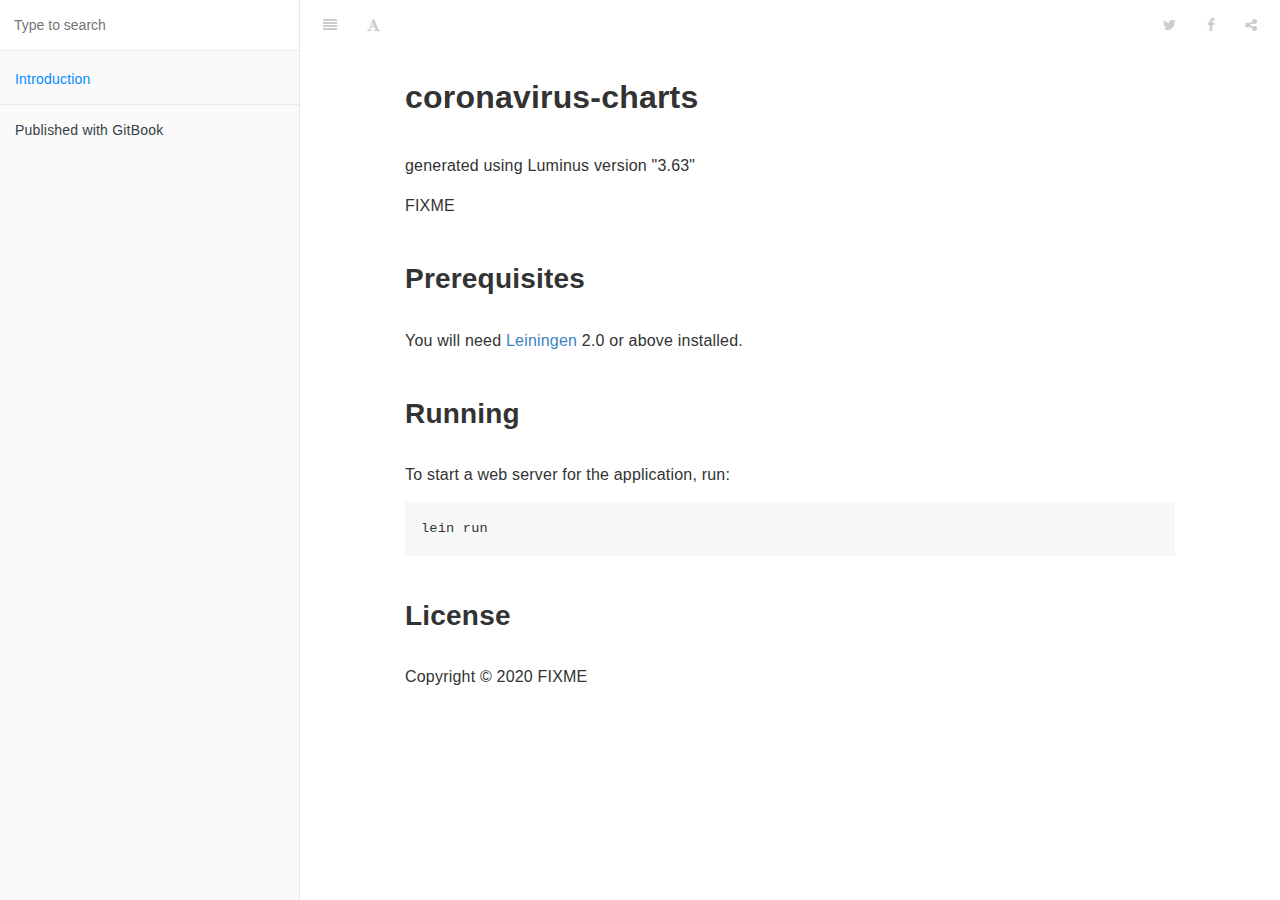
<file: _book/index.html>
<!DOCTYPE HTML>
<html lang="" >
    <head>
        <meta charset="UTF-8">
        <meta content="text/html; charset=utf-8" http-equiv="Content-Type">
        <title>Introduction · GitBook</title>
        <meta http-equiv="X-UA-Compatible" content="IE=edge" />
        <meta name="description" content="">
        <meta name="generator" content="GitBook 3.2.3">
        
        
        
    
    <link rel="stylesheet" href="gitbook/style.css">

    
            
                
                <link rel="stylesheet" href="gitbook/gitbook-plugin-highlight/website.css">
                
            
                
                <link rel="stylesheet" href="gitbook/gitbook-plugin-search/search.css">
                
            
                
                <link rel="stylesheet" href="gitbook/gitbook-plugin-fontsettings/website.css">
                
            
        

    

    
        
    
        
    
        
    
        
    
        
    
        
    

        
    
    
    <meta name="HandheldFriendly" content="true"/>
    <meta name="viewport" content="width=device-width, initial-scale=1, user-scalable=no">
    <meta name="apple-mobile-web-app-capable" content="yes">
    <meta name="apple-mobile-web-app-status-bar-style" content="black">
    <link rel="apple-touch-icon-precomposed" sizes="152x152" href="gitbook/images/apple-touch-icon-precomposed-152.png">
    <link rel="shortcut icon" href="gitbook/images/favicon.ico" type="image/x-icon">

    
    

    </head>
    <body>
        
<div class="book">
    <div class="book-summary">
        
            
<div id="book-search-input" role="search">
    <input type="text" placeholder="Type to search" />
</div>

            
                <nav role="navigation">
                


<ul class="summary">
    
    

    

    
        
        
    
        <li class="chapter active" data-level="1.1" data-path="./">
            
                <a href="./">
            
                    
                    Introduction
            
                </a>
            

            
        </li>
    

    

    <li class="divider"></li>

    <li>
        <a href="https://www.gitbook.com" target="blank" class="gitbook-link">
            Published with GitBook
        </a>
    </li>
</ul>


                </nav>
            
        
    </div>

    <div class="book-body">
        
            <div class="body-inner">
                
                    

<div class="book-header" role="navigation">
    

    <!-- Title -->
    <h1>
        <i class="fa fa-circle-o-notch fa-spin"></i>
        <a href="." >Introduction</a>
    </h1>
</div>




                    <div class="page-wrapper" tabindex="-1" role="main">
                        <div class="page-inner">
                            
<div id="book-search-results">
    <div class="search-noresults">
    
                                <section class="normal markdown-section">
                                
                                <h1 id="coronavirus-charts">coronavirus-charts</h1>
<p>generated using Luminus version &quot;3.63&quot;</p>
<p>FIXME</p>
<h2 id="prerequisites">Prerequisites</h2>
<p>You will need <a href="https://github.com/technomancy/leiningen" target="_blank">Leiningen</a> 2.0 or above installed.</p>
<h2 id="running">Running</h2>
<p>To start a web server for the application, run:</p>
<pre><code>lein run 
</code></pre><h2 id="license">License</h2>
<p>Copyright &#xA9; 2020 FIXME</p>

                                
                                </section>
                            
    </div>
    <div class="search-results">
        <div class="has-results">
            
            <h1 class="search-results-title"><span class='search-results-count'></span> results matching "<span class='search-query'></span>"</h1>
            <ul class="search-results-list"></ul>
            
        </div>
        <div class="no-results">
            
            <h1 class="search-results-title">No results matching "<span class='search-query'></span>"</h1>
            
        </div>
    </div>
</div>

                        </div>
                    </div>
                
            </div>

            
                
                
            
        
    </div>

    <script>
        var gitbook = gitbook || [];
        gitbook.push(function() {
            gitbook.page.hasChanged({"page":{"title":"Introduction","level":"1.1","depth":1,"dir":"ltr"},"config":{"gitbook":"*","theme":"default","variables":{},"plugins":["livereload"],"pluginsConfig":{"livereload":{},"highlight":{},"search":{},"lunr":{"maxIndexSize":1000000,"ignoreSpecialCharacters":false},"sharing":{"facebook":true,"twitter":true,"google":false,"weibo":false,"instapaper":false,"vk":false,"all":["facebook","google","twitter","weibo","instapaper"]},"fontsettings":{"theme":"white","family":"sans","size":2},"theme-default":{"styles":{"website":"styles/website.css","pdf":"styles/pdf.css","epub":"styles/epub.css","mobi":"styles/mobi.css","ebook":"styles/ebook.css","print":"styles/print.css"},"showLevel":false}},"structure":{"langs":"LANGS.md","readme":"README.md","glossary":"GLOSSARY.md","summary":"SUMMARY.md"},"pdf":{"pageNumbers":true,"fontSize":12,"fontFamily":"Arial","paperSize":"a4","chapterMark":"pagebreak","pageBreaksBefore":"/","margin":{"right":62,"left":62,"top":56,"bottom":56}},"styles":{"website":"styles/website.css","pdf":"styles/pdf.css","epub":"styles/epub.css","mobi":"styles/mobi.css","ebook":"styles/ebook.css","print":"styles/print.css"}},"file":{"path":"README.md","mtime":"2020-03-28T13:01:05.774Z","type":"markdown"},"gitbook":{"version":"3.2.3","time":"2020-03-31T11:28:44.543Z"},"basePath":".","book":{"language":""}});
        });
    </script>
</div>

        
    <script src="gitbook/gitbook.js"></script>
    <script src="gitbook/theme.js"></script>
    
        
        <script src="gitbook/gitbook-plugin-livereload/plugin.js"></script>
        
    
        
        <script src="gitbook/gitbook-plugin-search/search-engine.js"></script>
        
    
        
        <script src="gitbook/gitbook-plugin-search/search.js"></script>
        
    
        
        <script src="gitbook/gitbook-plugin-lunr/lunr.min.js"></script>
        
    
        
        <script src="gitbook/gitbook-plugin-lunr/search-lunr.js"></script>
        
    
        
        <script src="gitbook/gitbook-plugin-sharing/buttons.js"></script>
        
    
        
        <script src="gitbook/gitbook-plugin-fontsettings/fontsettings.js"></script>
        
    

    </body>
</html>
</file>
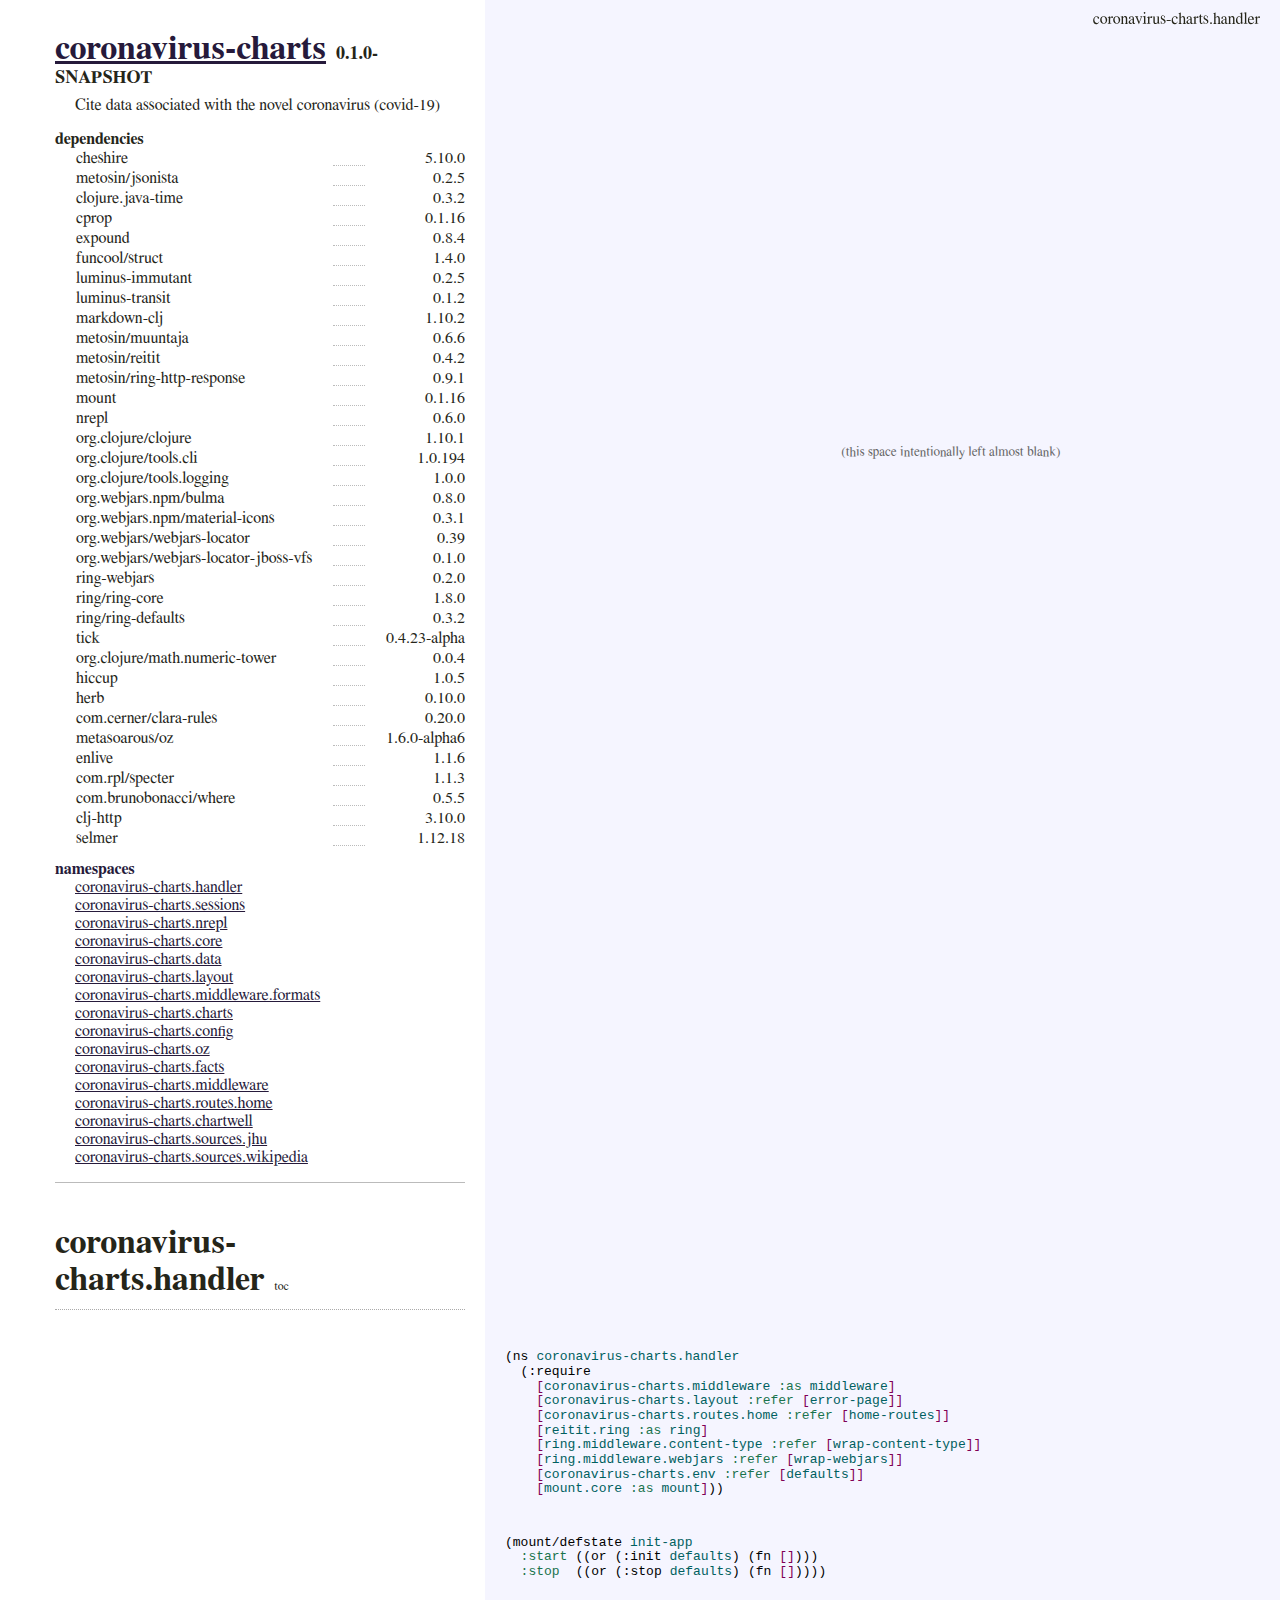
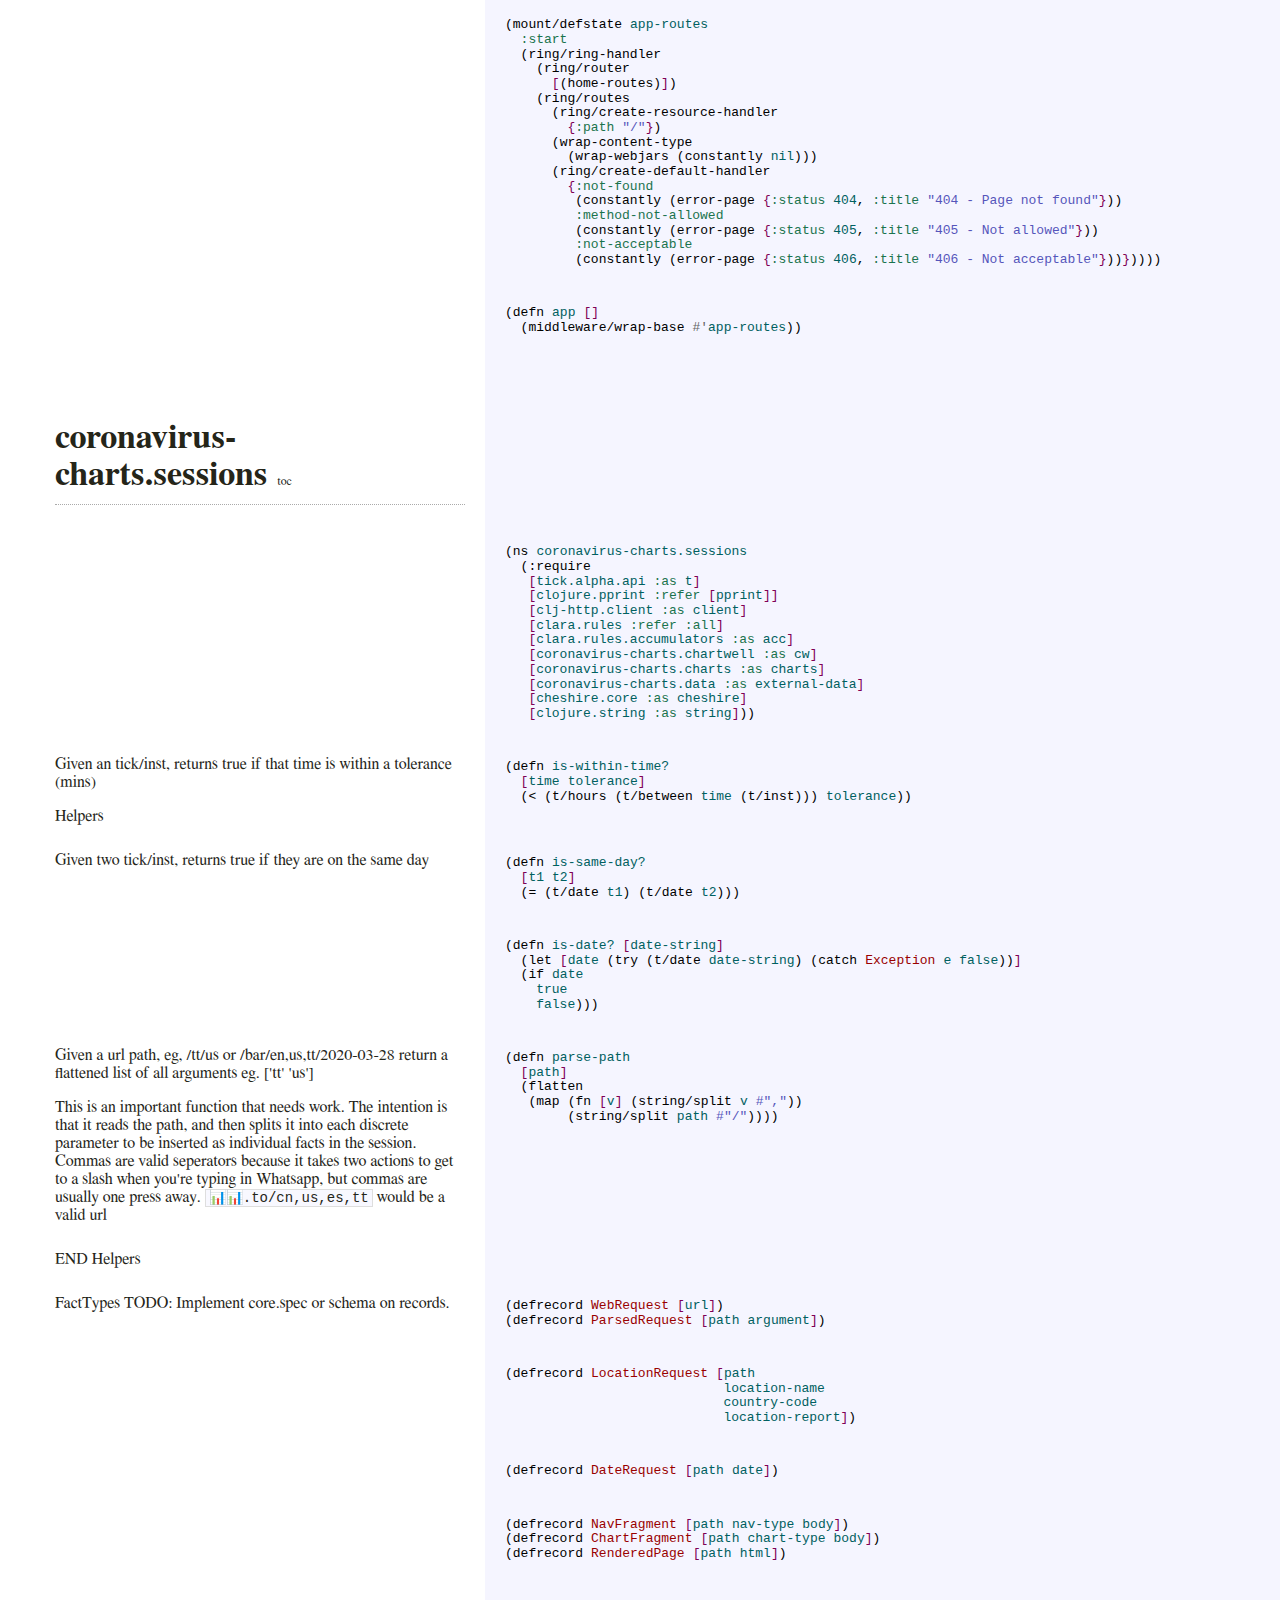
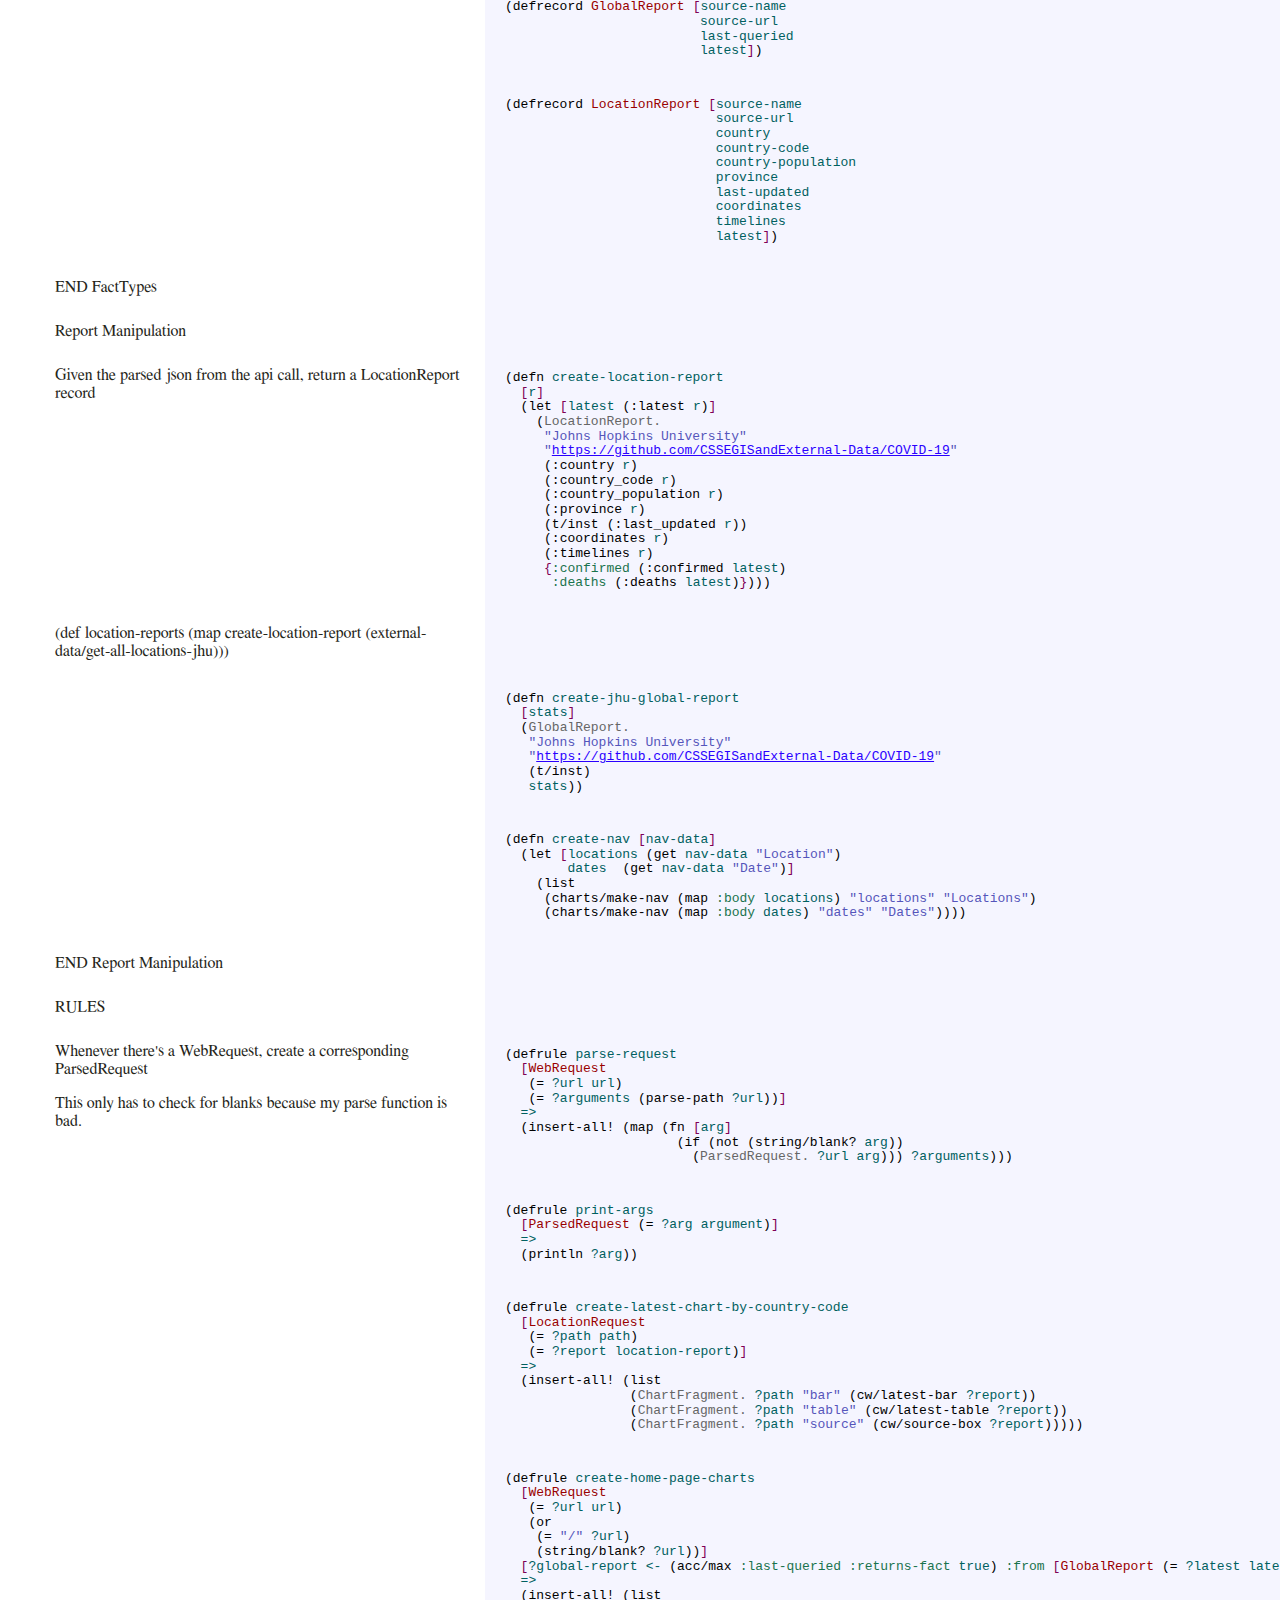
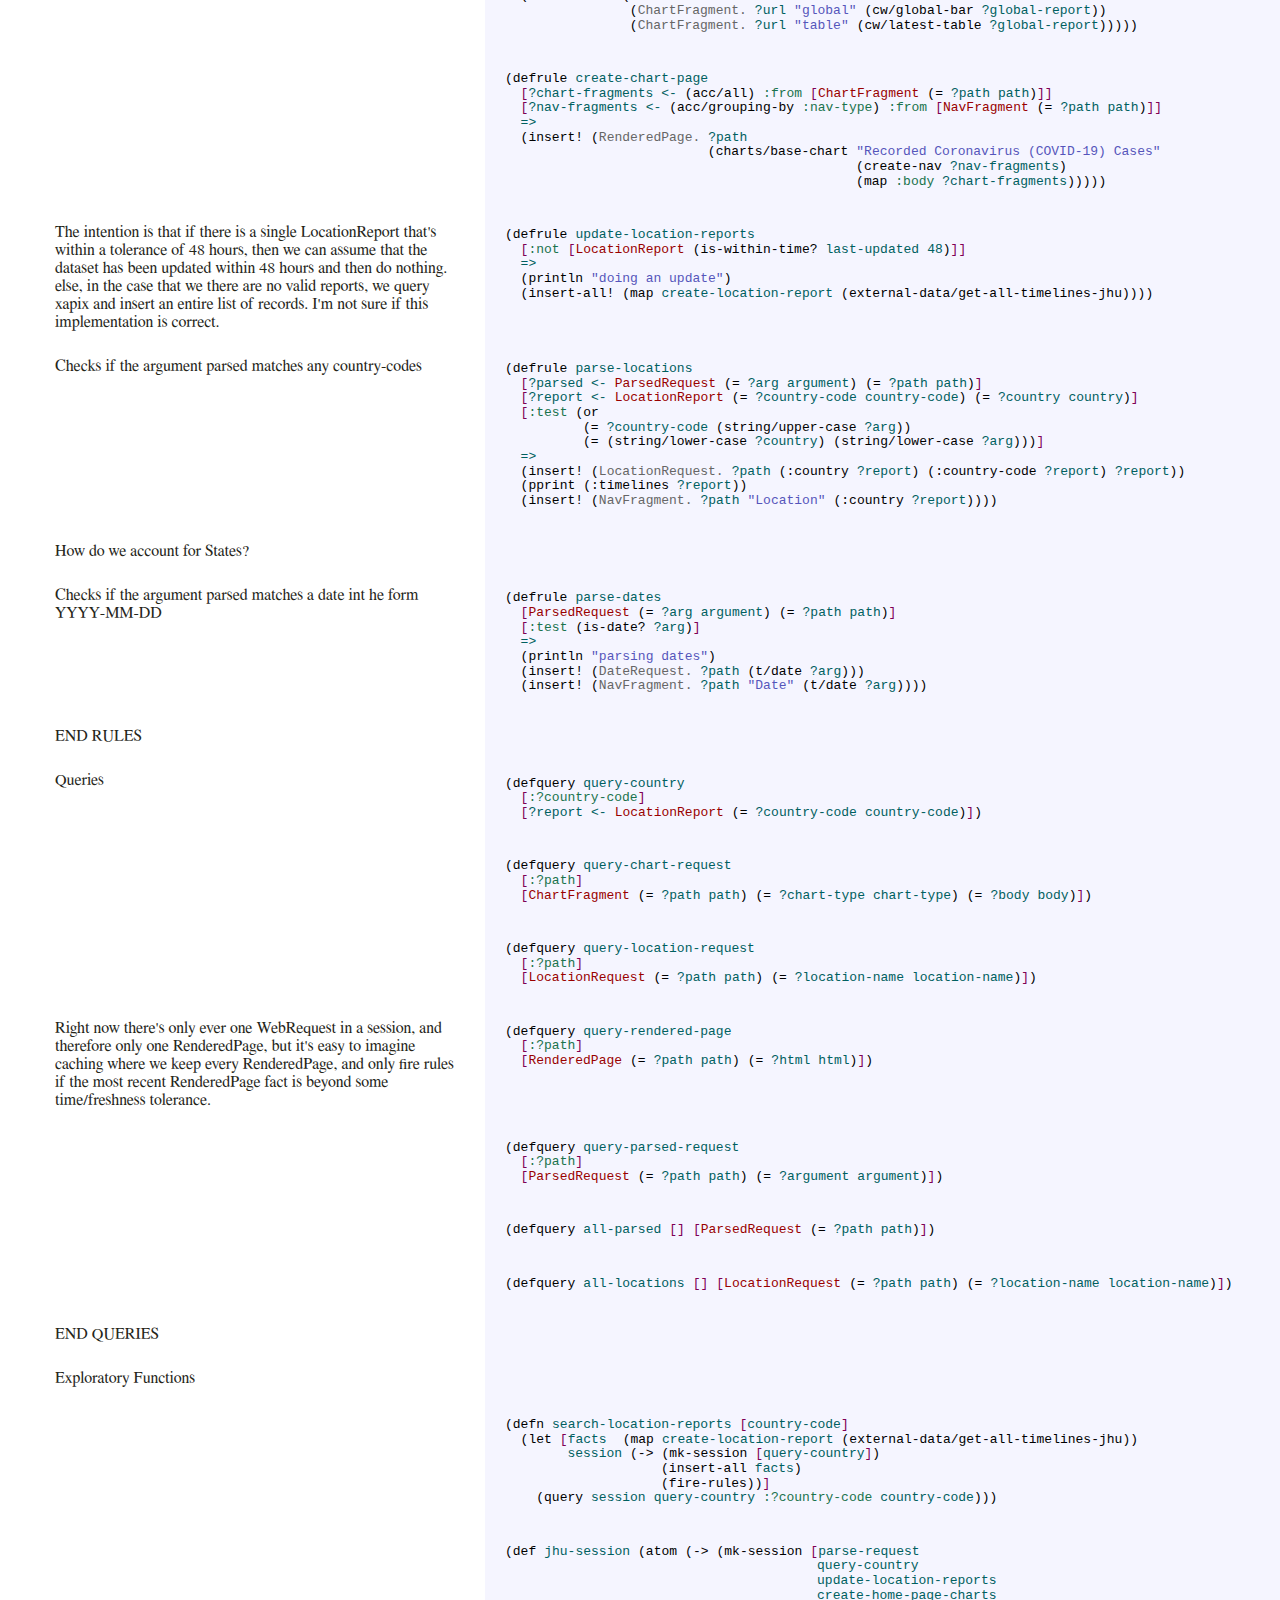
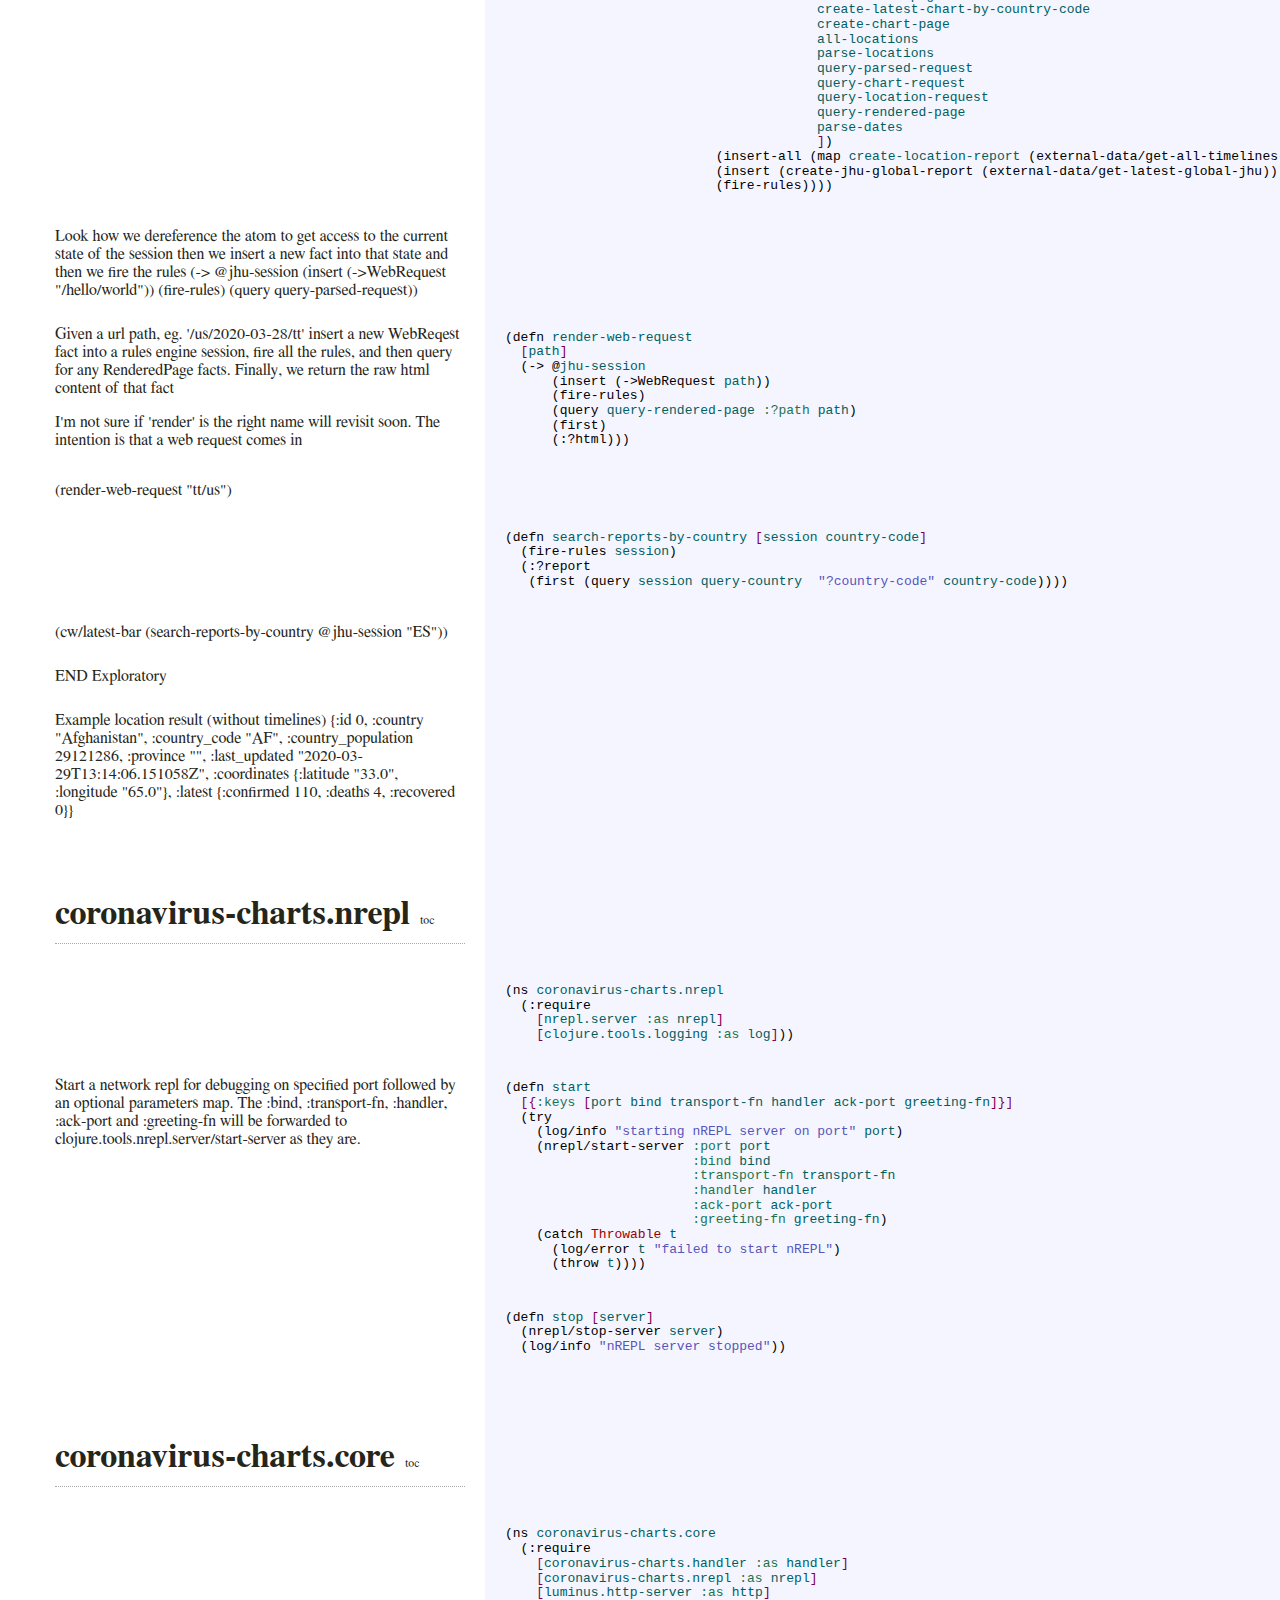
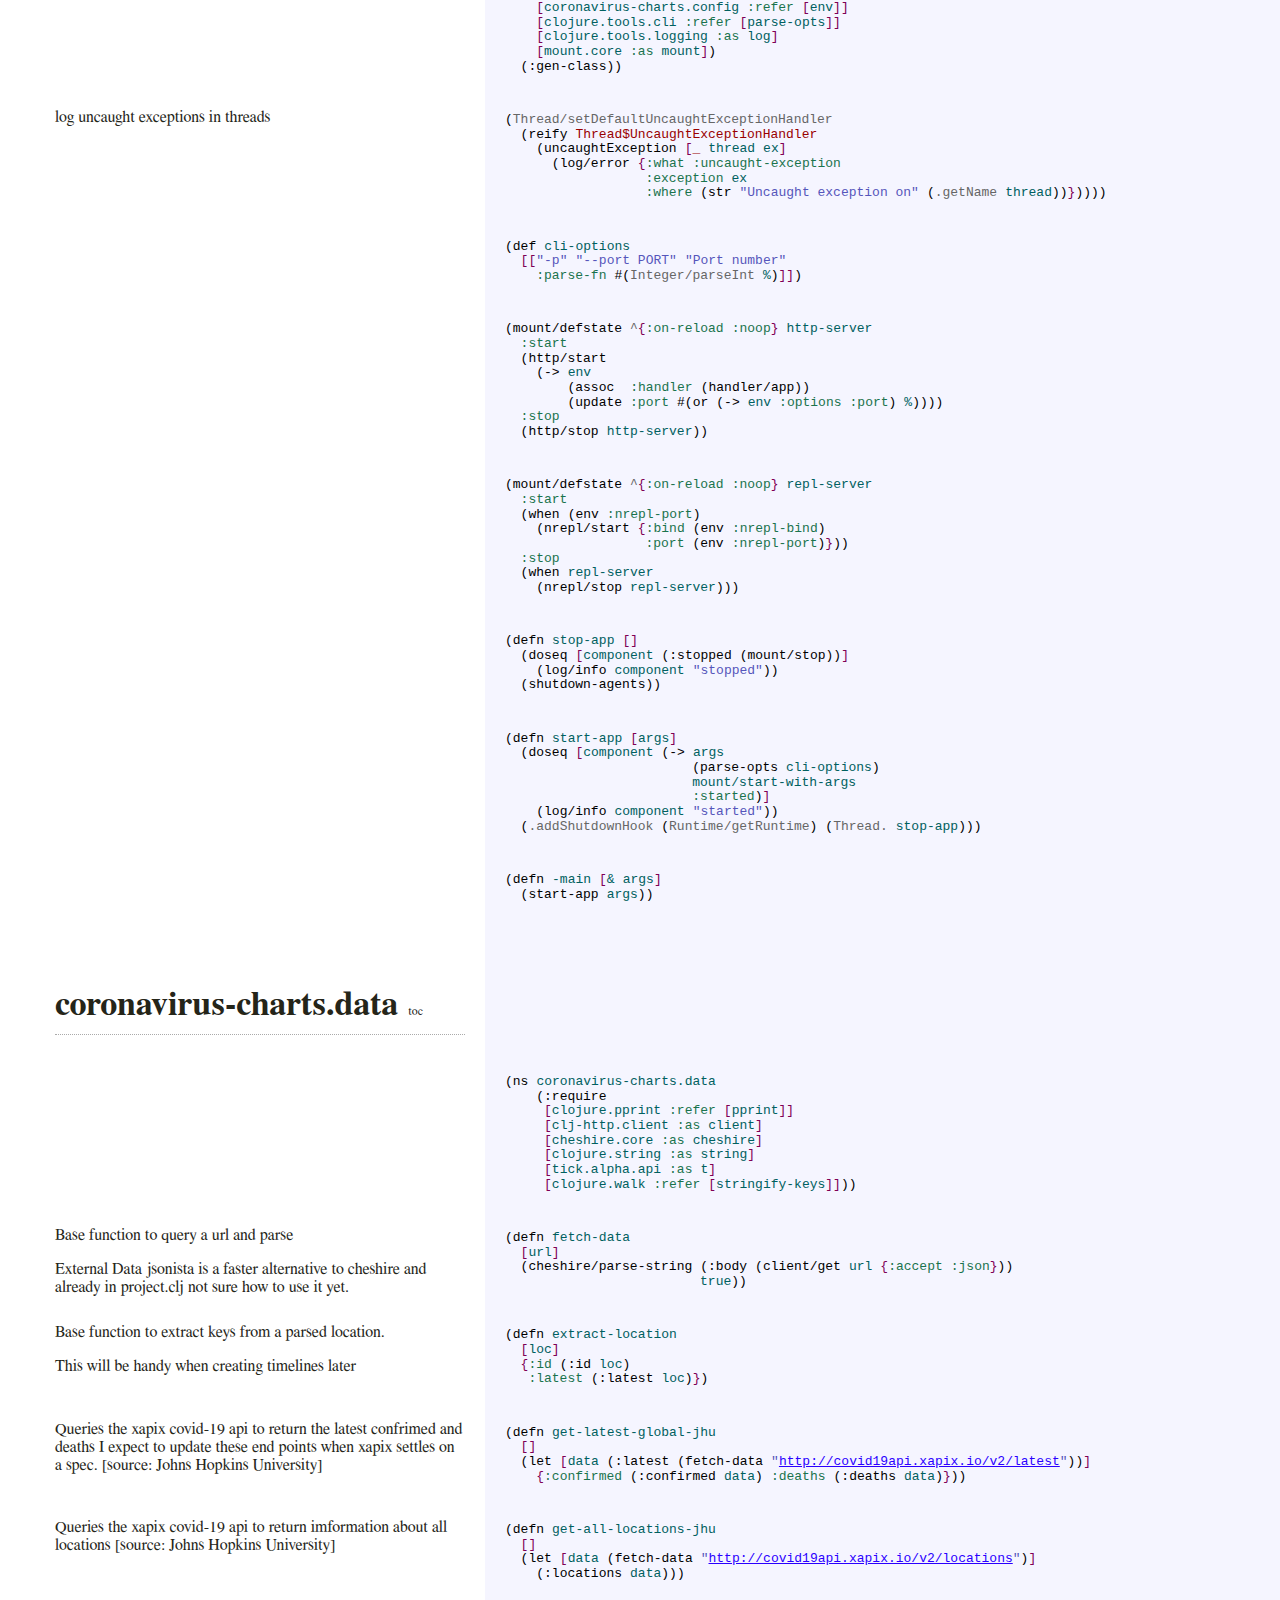
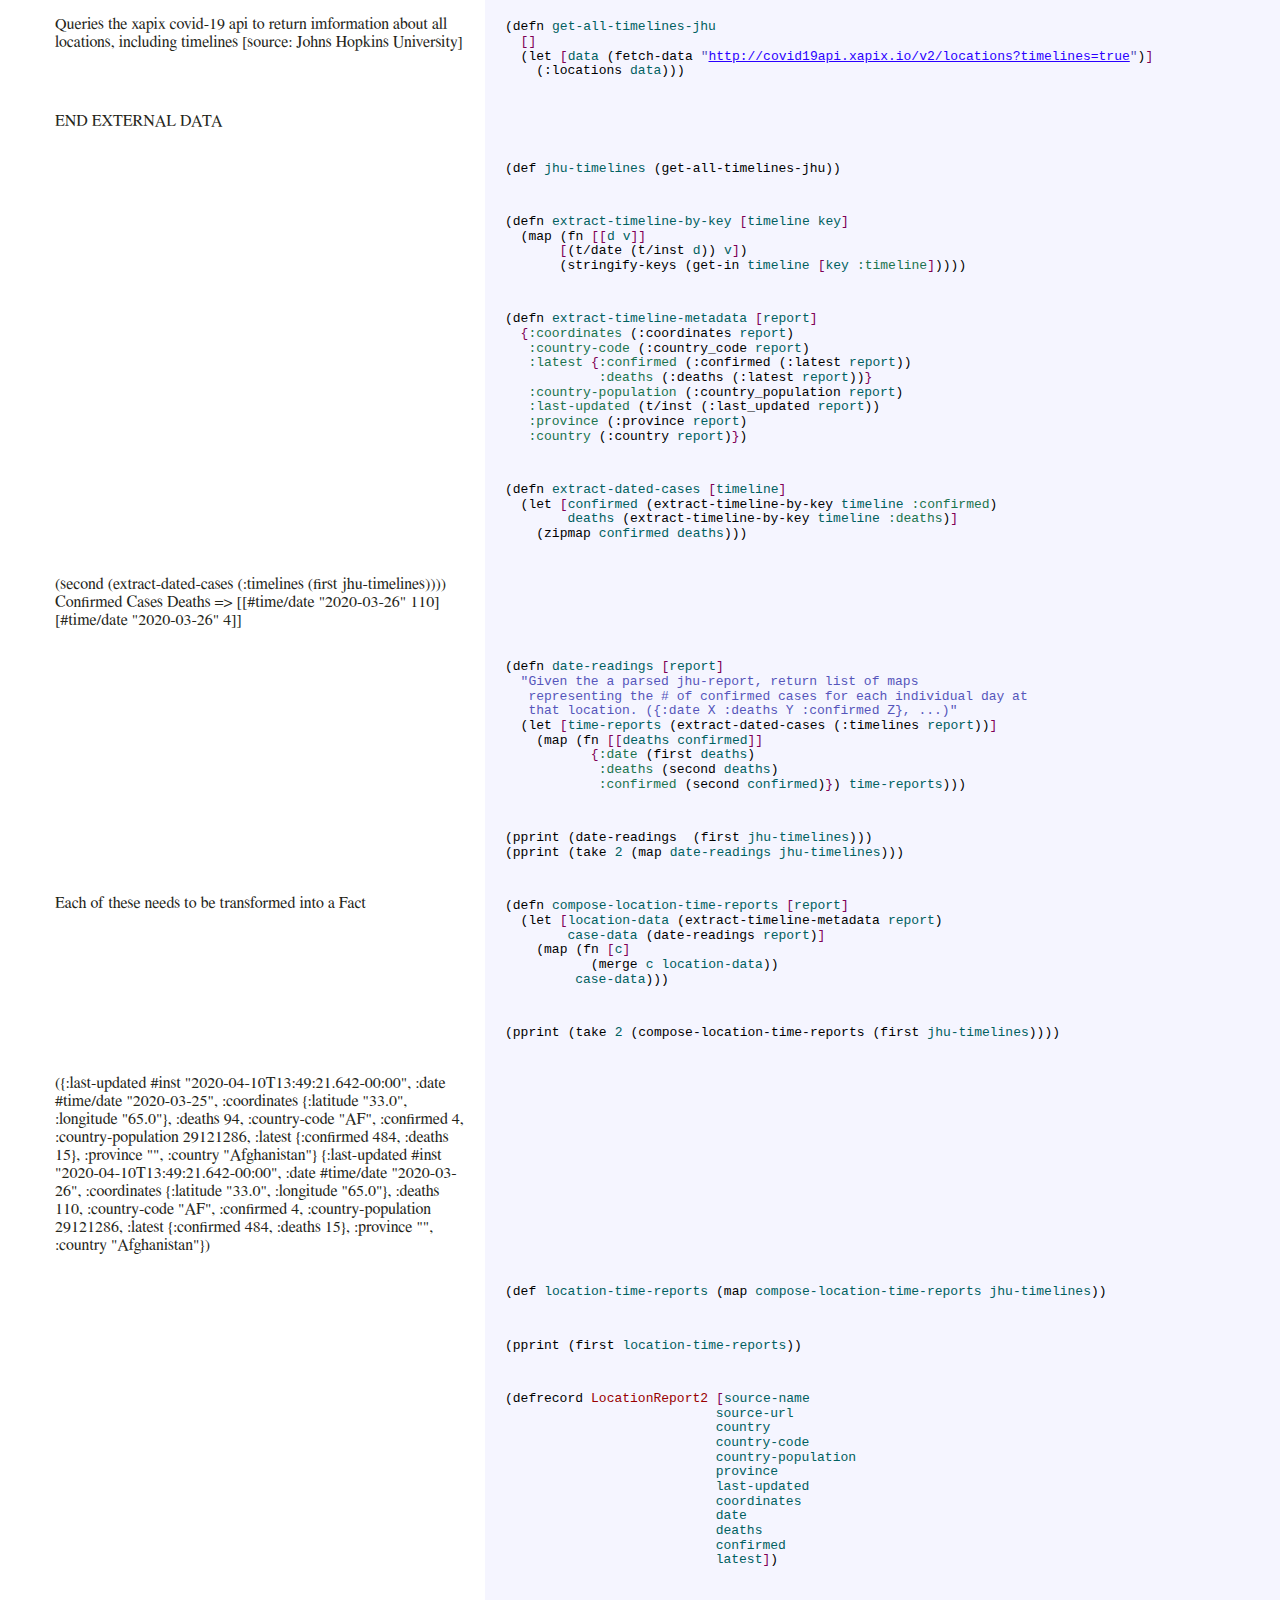
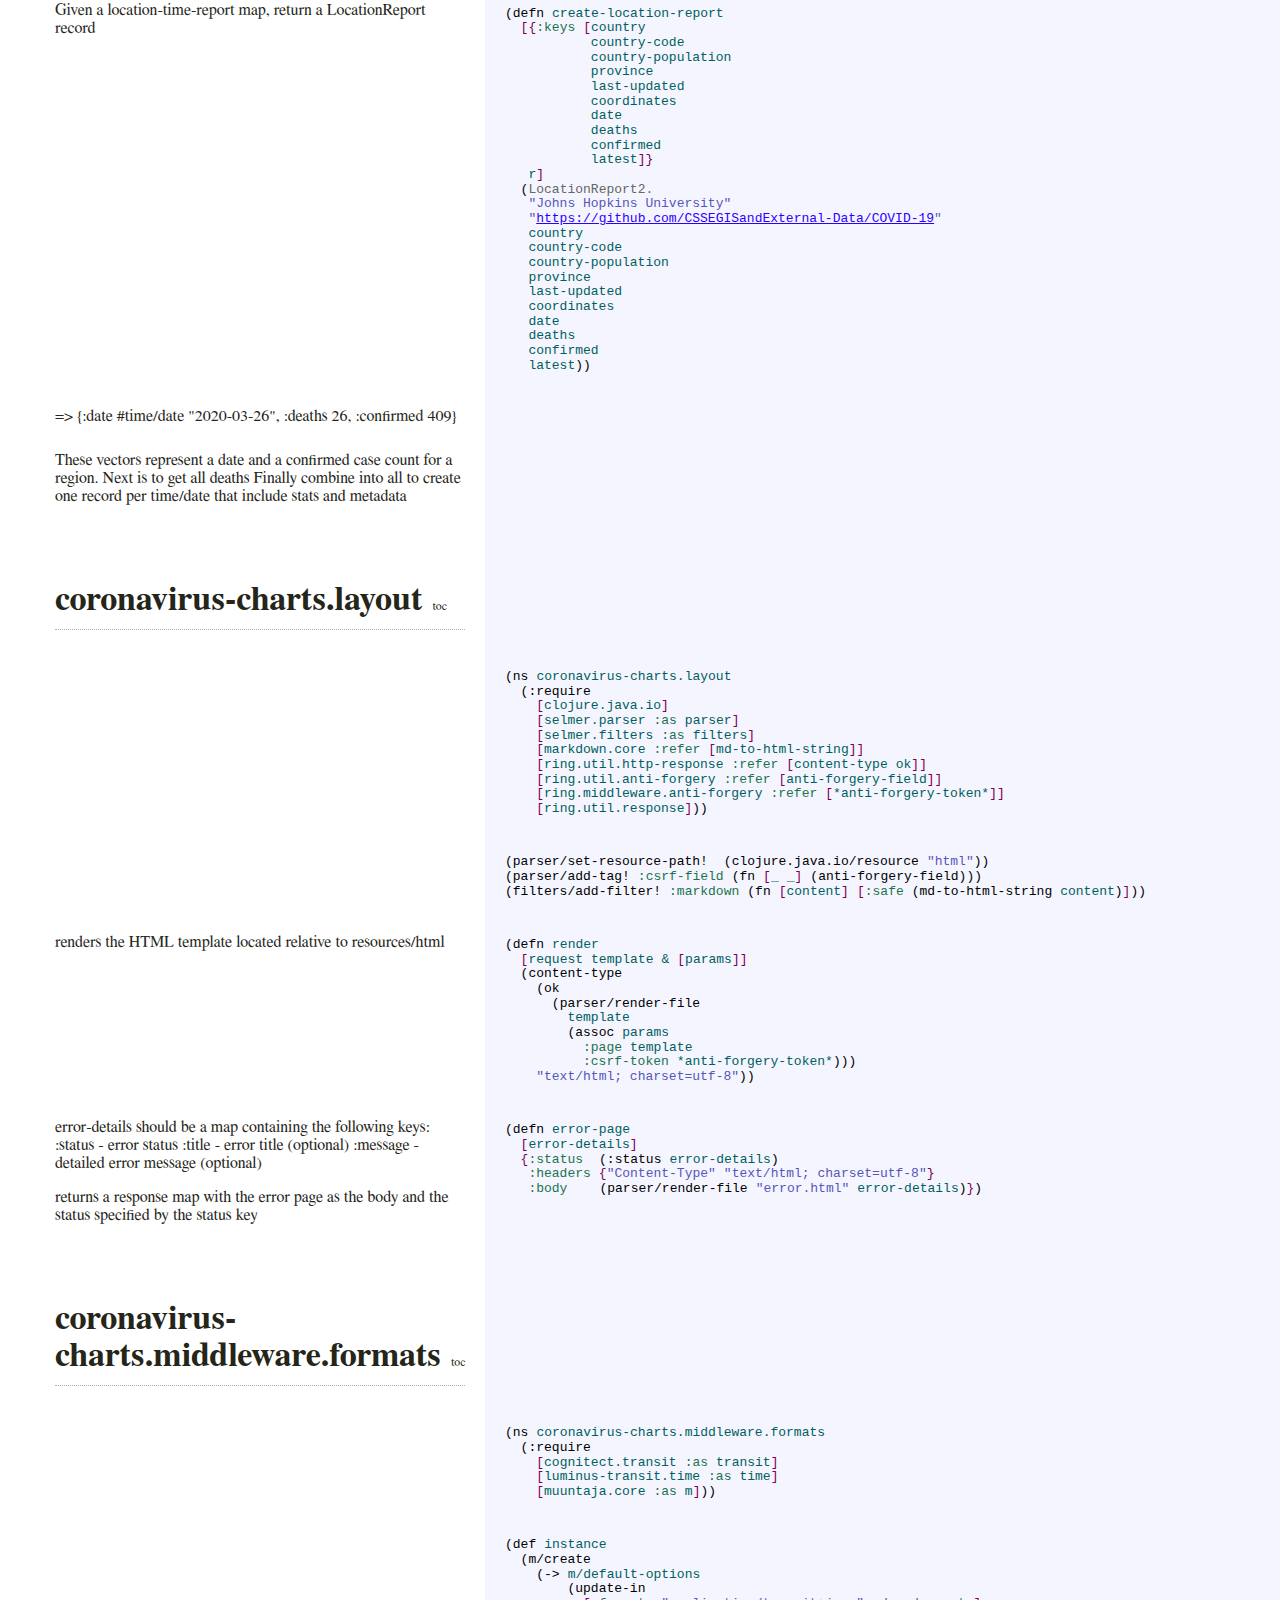
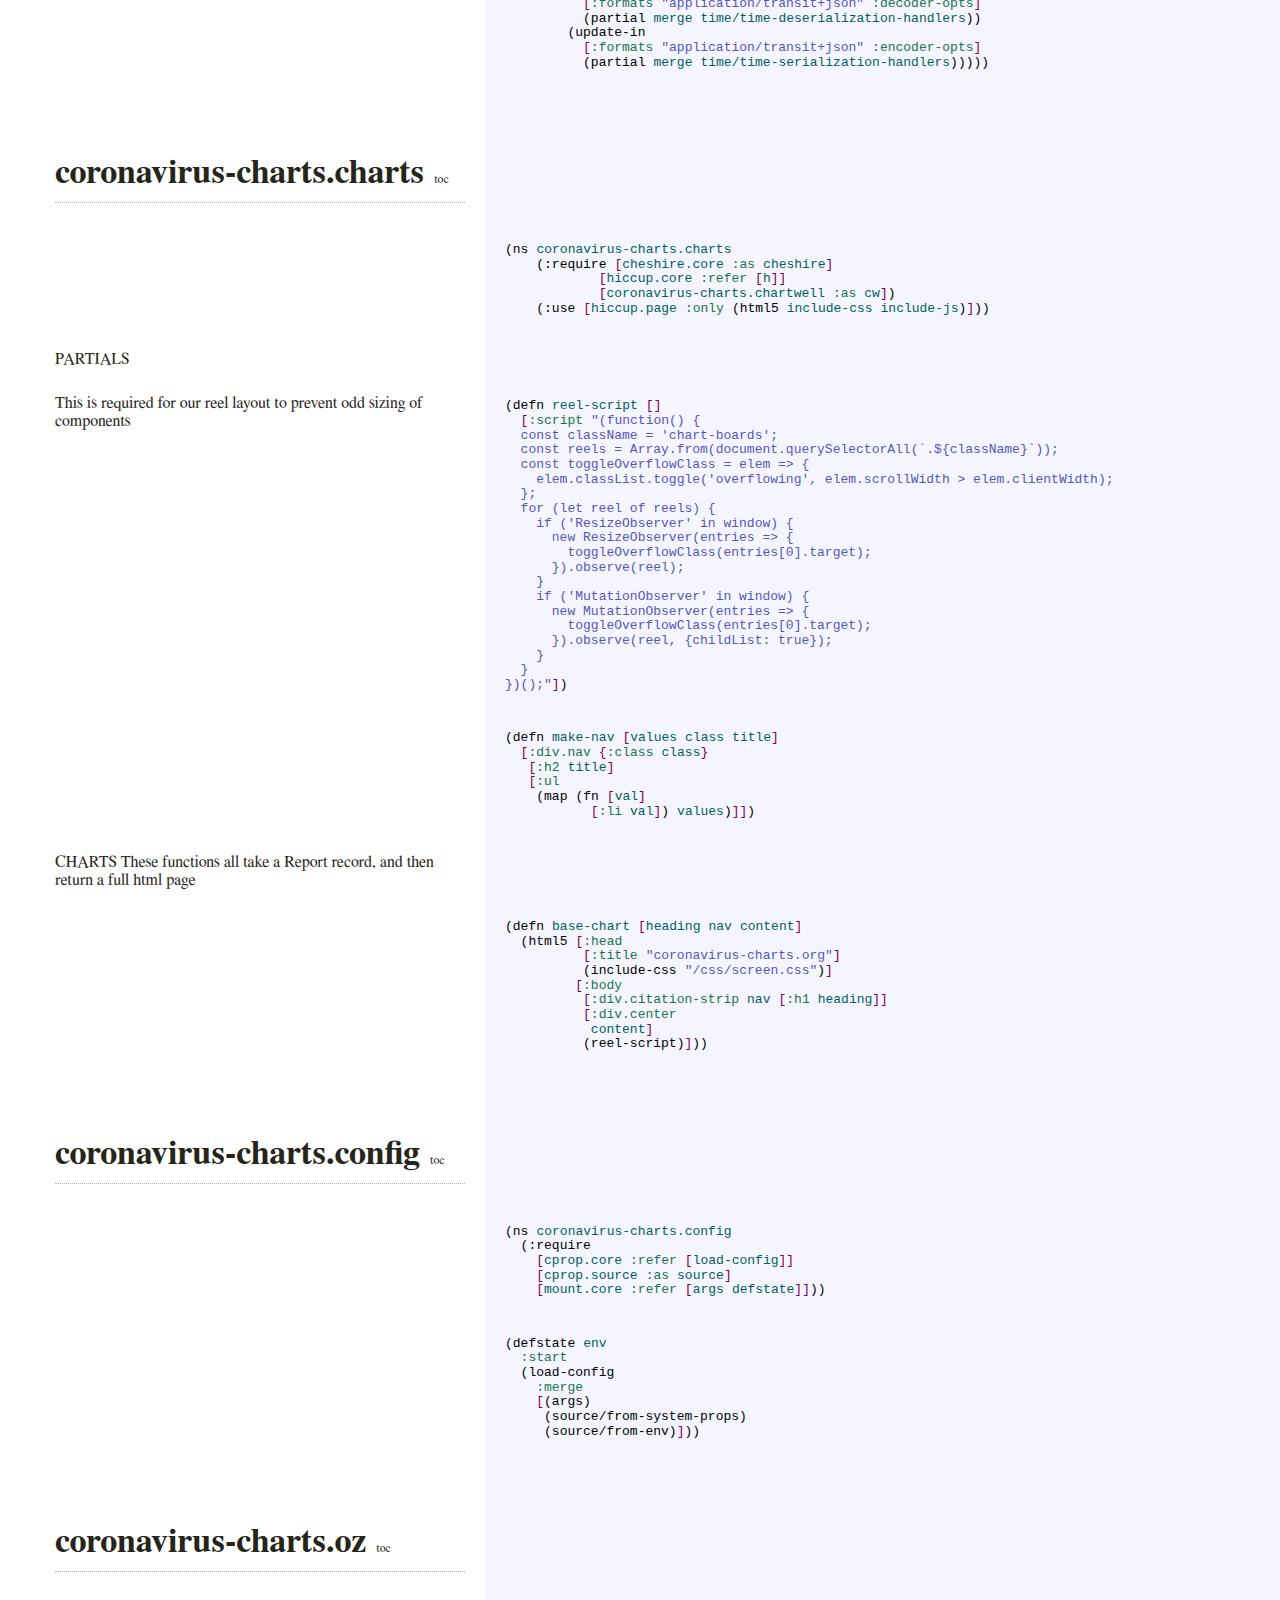
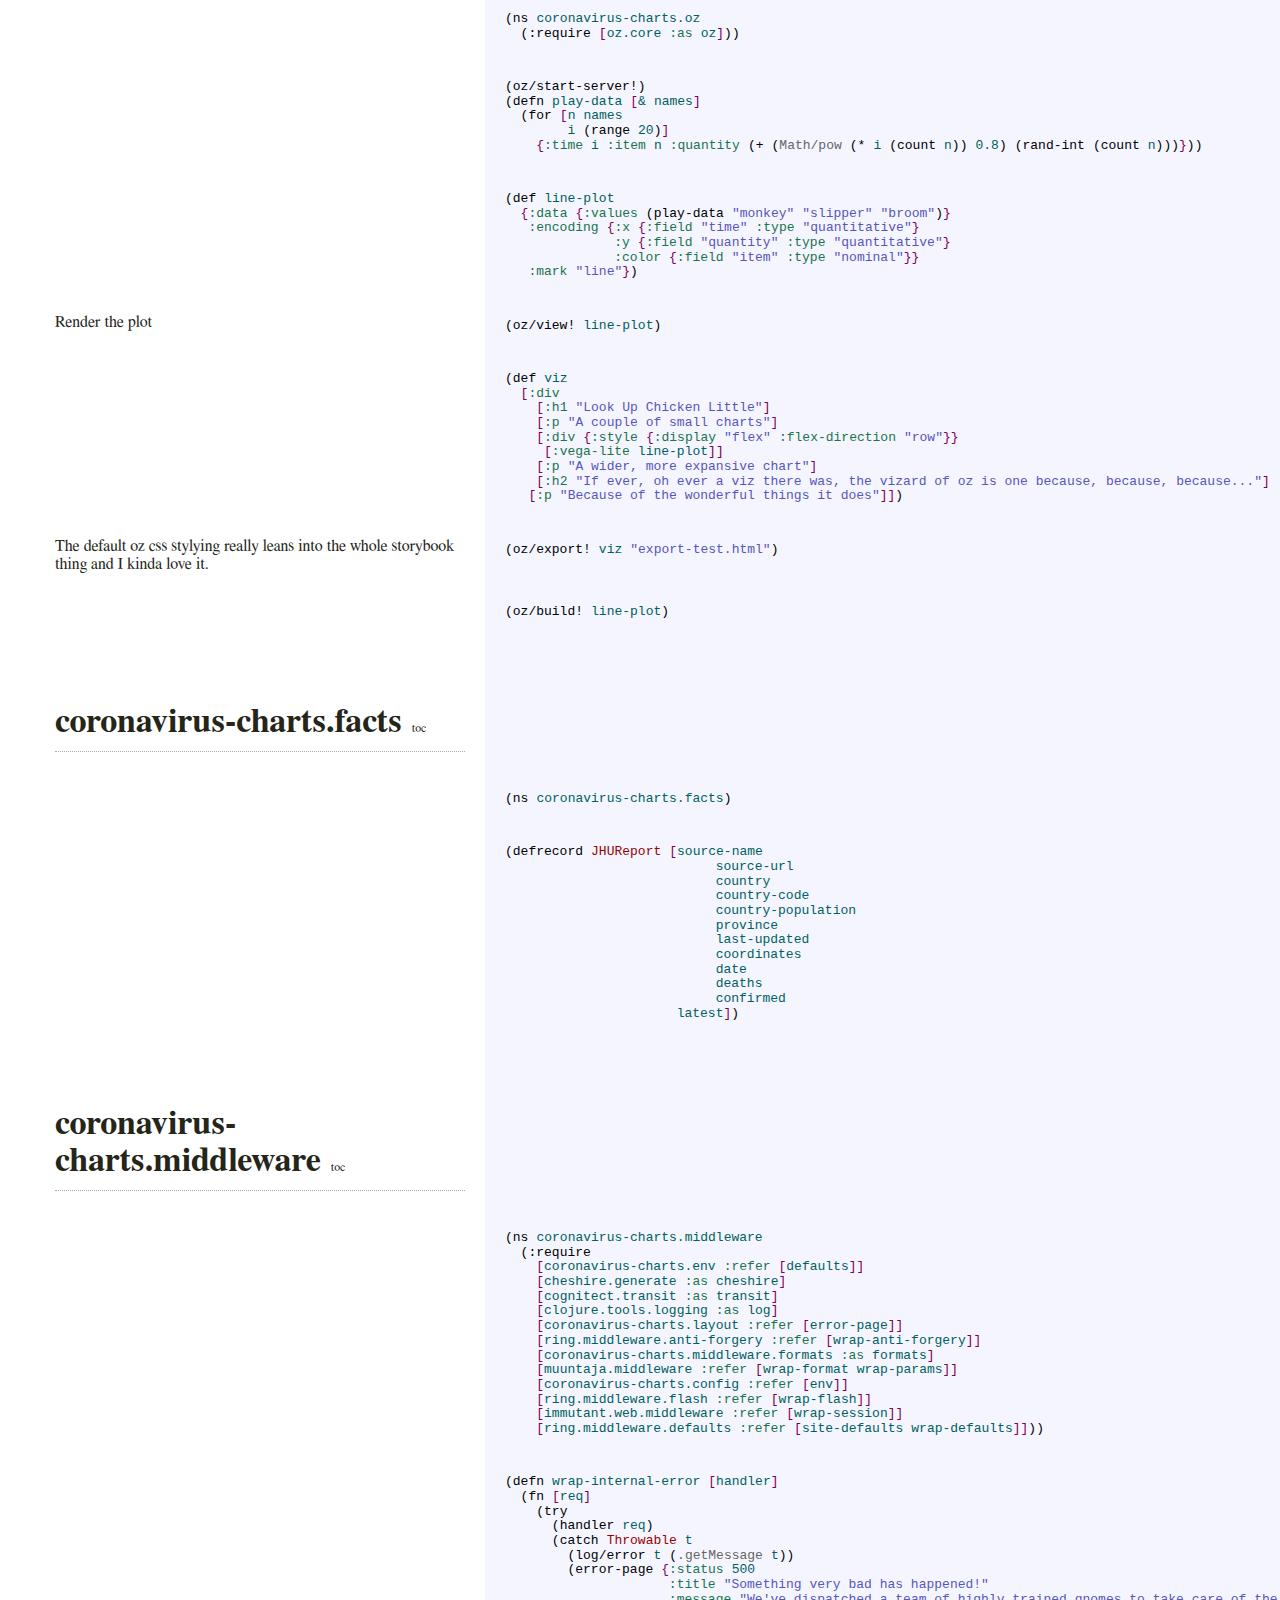
<file: docs/uberdoc.html>
<!DOCTYPE html>
<html><head><meta charset="utf-8" content="text/html" http-equiv="Content-Type" /><meta content="Cite data associated with the novel coronavirus (covid-19)" name="description" /><style type="text/css">/**
 * SyntaxHighlighter
 * http://alexgorbatchev.com/SyntaxHighlighter
 *
 * SyntaxHighlighter is donationware. If you are using it, please donate.
 * http://alexgorbatchev.com/SyntaxHighlighter/donate.html
 *
 * @version
 * 3.0.83 (July 02 2010)
 * 
 * @copyright
 * Copyright (C) 2004-2010 Alex Gorbatchev.
 *
 * @license
 * Dual licensed under the MIT and GPL licenses.
 */
.syntaxhighlighter a,
.syntaxhighlighter div,
.syntaxhighlighter code,
.syntaxhighlighter table,
.syntaxhighlighter table td,
.syntaxhighlighter table tr,
.syntaxhighlighter table tbody,
.syntaxhighlighter table thead,
.syntaxhighlighter table caption,
.syntaxhighlighter textarea {
  -moz-border-radius: 0 0 0 0 !important;
  -webkit-border-radius: 0 0 0 0 !important;
  background: none !important;
  border: 0 !important;
  bottom: auto !important;
  float: none !important;
  height: auto !important;
  left: auto !important;
  line-height: 1.1em !important;
/*  margin: 0 !important; */
  outline: 0 !important;
  overflow: visible !important;
  padding: 0 !important;
  position: static !important;
  right: auto !important;
  text-align: left !important;
  top: auto !important;
  vertical-align: baseline !important;
  width: auto !important;
  box-sizing: content-box !important;
  font-family: "Consolas", "Bitstream Vera Sans Mono", "Courier New", Courier, monospace !important;
  font-weight: normal !important;
  font-style: normal !important;
  min-height: inherit !important;
  min-height: auto !important;
}

.syntaxhighlighter {
/*  width: 100% !important; */
  margin: 1em 0 1em 0 !important;
  position: relative !important;
  overflow: auto !important;
}
.syntaxhighlighter.source {
  overflow: hidden !important;
}
.syntaxhighlighter .bold {
  font-weight: bold !important;
}
.syntaxhighlighter .italic {
  font-style: italic !important;
}
.syntaxhighlighter .line {
  white-space: pre !important;
}
.syntaxhighlighter table {
/*    width: 100% !important;*/
}
.syntaxhighlighter table caption {
  text-align: left !important;
  padding: .5em 0 0.5em 1em !important;
}
.syntaxhighlighter table td.code {
  width: 100% !important;
}
.syntaxhighlighter table td.code .container {
  position: relative !important;
}
.syntaxhighlighter table td.code .container textarea {
  box-sizing: border-box !important;
  position: absolute !important;
  left: 0 !important;
  top: 0 !important;
  width: 100% !important;
  height: 100% !important;
  border: none !important;
  background: white !important;
  padding-left: 1em !important;
  overflow: hidden !important;
  white-space: pre !important;
}
.syntaxhighlighter table td.gutter .line {
  text-align: right !important;
  padding: 0 0.5em 0 1em !important;
}
.syntaxhighlighter table td.code .line {
  padding: 0 1em !important;
}
.syntaxhighlighter.nogutter td.code .container textarea, .syntaxhighlighter.nogutter td.code .line {
  padding-left: 0em !important;
}
.syntaxhighlighter.show {
  display: block !important;
}
.syntaxhighlighter.collapsed table {
  display: none !important;
}
.syntaxhighlighter.collapsed .toolbar {
    display: none;
/*  padding: 0.1em 0.8em 0em 0.8em !important;
  font-size: 1em !important;
  position: static !important;
  width: auto !important;
  height: auto !important;*/
}
.syntaxhighlighter.collapsed .toolbar span {
  display: inline !important;
  margin-right: 1em !important;
}
.syntaxhighlighter.collapsed .toolbar span a {
  padding: 0 !important;
  display: none !important;
}
.syntaxhighlighter.collapsed .toolbar span a.expandSource {
  display: inline !important;
}
.syntaxhighlighter .toolbar {
    display: none;
/*  position: absolute !important;
  right: 1px !important;
  top: 1px !important;
  width: 11px !important;
  height: 11px !important;
  font-size: 10px !important;
  z-index: 10 !important;*/
}
.syntaxhighlighter .toolbar span.title {
  display: inline !important;
}
.syntaxhighlighter .toolbar a {
  display: block !important;
  text-align: center !important;
  text-decoration: none !important;
  padding-top: 1px !important;
}
.syntaxhighlighter .toolbar a.expandSource {
  display: none !important;
}
.syntaxhighlighter.ie {
  font-size: .9em !important;
  padding: 1px 0 1px 0 !important;
}
.syntaxhighlighter.ie .toolbar {
  line-height: 8px !important;
}
.syntaxhighlighter.ie .toolbar a {
  padding-top: 0px !important;
}
.syntaxhighlighter.printing .line.alt1 .content,
.syntaxhighlighter.printing .line.alt2 .content,
.syntaxhighlighter.printing .line.highlighted .number,
.syntaxhighlighter.printing .line.highlighted.alt1 .content,
.syntaxhighlighter.printing .line.highlighted.alt2 .content {
  background: none !important;
}
.syntaxhighlighter.printing .line .number {
  color: #bbbbbb !important;
}
.syntaxhighlighter.printing .line .content {
  color: black !important;
}
.syntaxhighlighter.printing .toolbar {
  display: none !important;
}
.syntaxhighlighter.printing a {
  text-decoration: none !important;
}
.syntaxhighlighter.printing .plain, .syntaxhighlighter.printing .plain a {
  color: black !important;
}
.syntaxhighlighter.printing .comments, .syntaxhighlighter.printing .comments a {
  color: #008200 !important;
}
.syntaxhighlighter.printing .string, .syntaxhighlighter.printing .string a {
  color: blue !important;
}
.syntaxhighlighter.printing .keyword {
  color: #006699 !important;
  font-weight: bold !important;
}
.syntaxhighlighter.printing .preprocessor {
  color: gray !important;
}
.syntaxhighlighter.printing .variable {
  color: #aa7700 !important;
}
.syntaxhighlighter.printing .value {
  color: #009900 !important;
}
.syntaxhighlighter.printing .functions {
  color: #ff1493 !important;
}
.syntaxhighlighter.printing .constants {
  color: #0066cc !important;
}
.syntaxhighlighter.printing .script {
  font-weight: bold !important;
}
.syntaxhighlighter.printing .color1, .syntaxhighlighter.printing .color1 a {
  color: gray !important;
}
.syntaxhighlighter.printing .color2, .syntaxhighlighter.printing .color2 a {
  color: #ff1493 !important;
}
.syntaxhighlighter.printing .color3, .syntaxhighlighter.printing .color3 a {
  color: red !important;
}
.syntaxhighlighter.printing .break, .syntaxhighlighter.printing .break a {
  color: black !important;
}
</style><style type="text/css">.syntaxhighlighter{overflow:hidden !important;}</style><style type="text/css">/**
 * http://alexgorbatchev.com/SyntaxHighlighter/donate.html
 *
 * @version
 * 3.0.83 (July 02 2010)
 * 
 * @copyright
 * Copyright (C) 2004-2010 Alex Gorbatchev.
 *
 * @license
 * Dual licensed under the MIT and GPL licenses.
 */
.syntaxhighlighter {
  background-color: transparent !important;
}
.syntaxhighlighter .line.alt1 {
  background-color: transparent !important;
}
.syntaxhighlighter .line.alt2 {
  background-color: transparent !important;
}
.syntaxhighlighter .line.highlighted.alt1, .syntaxhighlighter .line.highlighted.alt2 {
  background-color: #c3defe !important;
}
.syntaxhighlighter .line.highlighted.number {
  color: white !important;
}
.syntaxhighlighter table caption {
  color: black !important;
}
.syntaxhighlighter .gutter {
  color: #787878 !important;
}
.syntaxhighlighter .gutter .line {
  border-right: 3px solid #d4d0c8 !important;
}
.syntaxhighlighter .gutter .line.highlighted {
  background-color: #d4d0c8 !important;
  color: white !important;
}
.syntaxhighlighter.printing .line .content {
  border: none !important;
}
.syntaxhighlighter.collapsed {
  overflow: visible !important;
}
.syntaxhighlighter.collapsed .toolbar {
  color: #3f5fbf !important;
  background: white !important;
  border: 1px solid #d4d0c8 !important;
}
.syntaxhighlighter.collapsed .toolbar a {
  color: #3f5fbf !important;
}
.syntaxhighlighter.collapsed .toolbar a:hover {
  color: #aa7700 !important;
}
.syntaxhighlighter .toolbar {
  color: #a0a0a0 !important;
  background: #d4d0c8 !important;
  border: none !important;
}
.syntaxhighlighter .toolbar a {
  color: #a0a0a0 !important;
}
.syntaxhighlighter .toolbar a:hover {
  color: red !important;
}
.syntaxhighlighter .plain, .syntaxhighlighter .plain a {
  color: black !important;
}
.syntaxhighlighter .comments, .syntaxhighlighter .comments a {
  color: #3f5fbf !important;
}
.syntaxhighlighter .string, .syntaxhighlighter .string a {
  color: #2a00ff !important;
}
.syntaxhighlighter .keyword {
  color: #7f0055 !important;
}
.syntaxhighlighter .preprocessor {
  color: #646464 !important;
}
.syntaxhighlighter .variable {
  color: #aa7700 !important;
}
.syntaxhighlighter .value {
  color: #009900 !important;
}
.syntaxhighlighter .functions {
  color: #ff1493 !important;
}
.syntaxhighlighter .constants {
  color: #0066cc !important;
}
.syntaxhighlighter .script {
  font-weight: bold !important;
  color: #7f0055 !important;
  background-color: none !important;
}
.syntaxhighlighter .color1, .syntaxhighlighter .color1 a {
  color: gray !important;
}
.syntaxhighlighter .color2, .syntaxhighlighter .color2 a {
  color: #ff1493 !important;
}
.syntaxhighlighter .color3, .syntaxhighlighter .color3 a {
  color: red !important;
}

.syntaxhighlighter .xml .keyword {
  color: #3f7f7f !important;
  font-weight: normal !important;
}
.syntaxhighlighter .xml .color1, .syntaxhighlighter .xml .color1 a {
  color: #7f007f !important;
}
.syntaxhighlighter .xml .string {
  font-style: italic !important;
  color: #2a00ff !important;
}

.clojure.syntaxhighlighter .invalid { 
   background-color: #FAA !important;
}

.clojure.syntaxhighlighter .quoted {      
    font-style: italic !important;
}

.syntaxhighlighter .clojure.variable,
.syntaxhighlighter .clojure.symbol,
.syntaxhighlighter .clojure.value
{
    color: #006060 !important;
}

.syntaxhighlighter .clojure.string {
    color: #55B !important;
}

.syntaxhighlighter .clojure.functions {
    color: black !important;
}

.syntaxhighlighter .clojure.color1 {
    color: #666 !important;
}

.syntaxhighlighter .clojure.color3 {
    color: #900 !important;
}

.syntaxhighlighter .clojure.constants {
    color: #1A734D !important;
}

</style><style type="text/css">html{margin:0;padding:0;}h1{margin:0;padding:0;}h2{margin:0;padding:0;}h3{margin:0;padding:0;}h4{margin:0;padding:0;}a{color:#261A3B;}a:visited{color:#261A3B;}</style><style type="text/css">.header{margin-top:30px;}h1.project-name{font-size:34px;display:inline;}h2.project-version{font-size:18px;margin-top:0;display:inline;margin-left:10px;}.toc-link{font-size:12px;margin-left:10px;color:#252519;text-decoration:none;}.toc-link:hover{color:#5050A6;}.toc h1{font-size:34px;margin:0;}.docs-header{border-bottom:dotted #aaa 1px;padding-bottom:10px;margin-bottom:25px;}.toc h1{font-size:24px;}.toc{border-bottom:solid #bbb 1px;margin-bottom:40px;}.toc ul{margin-left:20px;padding-left:0px;padding-top:0;margin-top:0;}.toc li{list-style-type:none;padding-left:0;}.dependencies{}.dependencies table{font-size:16px;width:99.99%;border:none;margin-left:20px;}.dependencies td{padding-right:20px;;white-space:nowrap;}.dependencies .dotted{width:99%;}.dependencies .dotted hr{border-right:none;color:transparent;background-color:transparent;noshade:noshade;border-left:none;border-top:none;margin-bottom:-6px;height:0;border-bottom:dotted #bbb 1px;}.dependencies .dep-version{text-align:right;}.plugins ul{margin-left:20px;padding-left:0px;padding-top:0;margin-top:0;}.plugins li{list-style-type:none;padding-left:0;}.header p{margin-left:20px;}</style><style type="text/css">#floating-toc{position:fixed;top:10px;right:20px;height:20px;overflow:hidden;text-align:right;}#floating-toc li{list-style-type:none;margin:0;padding:0;}</style><style type="text/css">body{margin:0;padding:0;font-family:'Palatino Linotype', 'Book Antiqua', Palatino, FreeSerif, serif;;font-size:16px;color:#252519;background-color:#F5F5FF;}h1{font-size:20px;margin-top:0;}h2{font-size:18px;}h3{font-size:16px;}a.anchor{text-decoration:none;color:#252519;}a.anchor:hover{color:#5050A6;}table{border-spacing:0;border-bottom:solid #ddd 1px;;margin-bottom:10px;}code{display:inline;}p{margin-top:8px;}tr{margin:0px;padding:0px;}td.docs{width:410px;max-width:410px;vertical-align:top;margin:0px;padding-left:55px;padding-right:20px;border:none;background-color:#FFF;}td.docs pre{font-size:12px;overflow:hidden;}td.codes{vertical-align:top;font-size:10pt;overflow:hidden;background-color:#F5F5FF;width:55%;border-left:solid #E5E5EE 1px;padding-left:20px;border:none;margin:0px;}td.spacer{padding-bottom:40px;}pre code{display:block;padding:4px;}code{background-color:ghostWhite;border:solid #DEDEDE 1px;padding-left:3px;padding-right:3px;font-size:14px;}.syntaxhighlighter code{font-size:13px;}.footer{text-align:center;}</style><script type="text/javascript">/*! jQuery v1.7.1 jquery.com | jquery.org/license */
(function(a,b){function cy(a){return f.isWindow(a)?a:a.nodeType===9?a.defaultView||a.parentWindow:!1}function cv(a){if(!ck[a]){var b=c.body,d=f("<"+a+">").appendTo(b),e=d.css("display");d.remove();if(e==="none"||e===""){cl||(cl=c.createElement("iframe"),cl.frameBorder=cl.width=cl.height=0),b.appendChild(cl);if(!cm||!cl.createElement)cm=(cl.contentWindow||cl.contentDocument).document,cm.write((c.compatMode==="CSS1Compat"?"<!doctype html>":"")+"<html><body>"),cm.close();d=cm.createElement(a),cm.body.appendChild(d),e=f.css(d,"display"),b.removeChild(cl)}ck[a]=e}return ck[a]}function cu(a,b){var c={};f.each(cq.concat.apply([],cq.slice(0,b)),function(){c[this]=a});return c}function ct(){cr=b}function cs(){setTimeout(ct,0);return cr=f.now()}function cj(){try{return new a.ActiveXObject("Microsoft.XMLHTTP")}catch(b){}}function ci(){try{return new a.XMLHttpRequest}catch(b){}}function cc(a,c){a.dataFilter&&(c=a.dataFilter(c,a.dataType));var d=a.dataTypes,e={},g,h,i=d.length,j,k=d[0],l,m,n,o,p;for(g=1;g<i;g++){if(g===1)for(h in a.converters)typeof h=="string"&&(e[h.toLowerCase()]=a.converters[h]);l=k,k=d[g];if(k==="*")k=l;else if(l!=="*"&&l!==k){m=l+" "+k,n=e[m]||e["* "+k];if(!n){p=b;for(o in e){j=o.split(" ");if(j[0]===l||j[0]==="*"){p=e[j[1]+" "+k];if(p){o=e[o],o===!0?n=p:p===!0&&(n=o);break}}}}!n&&!p&&f.error("No conversion from "+m.replace(" "," to ")),n!==!0&&(c=n?n(c):p(o(c)))}}return c}function cb(a,c,d){var e=a.contents,f=a.dataTypes,g=a.responseFields,h,i,j,k;for(i in g)i in d&&(c[g[i]]=d[i]);while(f[0]==="*")f.shift(),h===b&&(h=a.mimeType||c.getResponseHeader("content-type"));if(h)for(i in e)if(e[i]&&e[i].test(h)){f.unshift(i);break}if(f[0]in d)j=f[0];else{for(i in d){if(!f[0]||a.converters[i+" "+f[0]]){j=i;break}k||(k=i)}j=j||k}if(j){j!==f[0]&&f.unshift(j);return d[j]}}function ca(a,b,c,d){if(f.isArray(b))f.each(b,function(b,e){c||bE.test(a)?d(a,e):ca(a+"["+(typeof e=="object"||f.isArray(e)?b:"")+"]",e,c,d)});else if(!c&&b!=null&&typeof b=="object")for(var e in b)ca(a+"["+e+"]",b[e],c,d);else d(a,b)}function b_(a,c){var d,e,g=f.ajaxSettings.flatOptions||{};for(d in c)c[d]!==b&&((g[d]?a:e||(e={}))[d]=c[d]);e&&f.extend(!0,a,e)}function b$(a,c,d,e,f,g){f=f||c.dataTypes[0],g=g||{},g[f]=!0;var h=a[f],i=0,j=h?h.length:0,k=a===bT,l;for(;i<j&&(k||!l);i++)l=h[i](c,d,e),typeof l=="string"&&(!k||g[l]?l=b:(c.dataTypes.unshift(l),l=b$(a,c,d,e,l,g)));(k||!l)&&!g["*"]&&(l=b$(a,c,d,e,"*",g));return l}function bZ(a){return function(b,c){typeof b!="string"&&(c=b,b="*");if(f.isFunction(c)){var d=b.toLowerCase().split(bP),e=0,g=d.length,h,i,j;for(;e<g;e++)h=d[e],j=/^\+/.test(h),j&&(h=h.substr(1)||"*"),i=a[h]=a[h]||[],i[j?"unshift":"push"](c)}}}function bC(a,b,c){var d=b==="width"?a.offsetWidth:a.offsetHeight,e=b==="width"?bx:by,g=0,h=e.length;if(d>0){if(c!=="border")for(;g<h;g++)c||(d-=parseFloat(f.css(a,"padding"+e[g]))||0),c==="margin"?d+=parseFloat(f.css(a,c+e[g]))||0:d-=parseFloat(f.css(a,"border"+e[g]+"Width"))||0;return d+"px"}d=bz(a,b,b);if(d<0||d==null)d=a.style[b]||0;d=parseFloat(d)||0;if(c)for(;g<h;g++)d+=parseFloat(f.css(a,"padding"+e[g]))||0,c!=="padding"&&(d+=parseFloat(f.css(a,"border"+e[g]+"Width"))||0),c==="margin"&&(d+=parseFloat(f.css(a,c+e[g]))||0);return d+"px"}function bp(a,b){b.src?f.ajax({url:b.src,async:!1,dataType:"script"}):f.globalEval((b.text||b.textContent||b.innerHTML||"").replace(bf,"/*$0*/")),b.parentNode&&b.parentNode.removeChild(b)}function bo(a){var b=c.createElement("div");bh.appendChild(b),b.innerHTML=a.outerHTML;return b.firstChild}function bn(a){var b=(a.nodeName||"").toLowerCase();b==="input"?bm(a):b!=="script"&&typeof a.getElementsByTagName!="undefined"&&f.grep(a.getElementsByTagName("input"),bm)}function bm(a){if(a.type==="checkbox"||a.type==="radio")a.defaultChecked=a.checked}function bl(a){return typeof a.getElementsByTagName!="undefined"?a.getElementsByTagName("*"):typeof a.querySelectorAll!="undefined"?a.querySelectorAll("*"):[]}function bk(a,b){var c;if(b.nodeType===1){b.clearAttributes&&b.clearAttributes(),b.mergeAttributes&&b.mergeAttributes(a),c=b.nodeName.toLowerCase();if(c==="object")b.outerHTML=a.outerHTML;else if(c!=="input"||a.type!=="checkbox"&&a.type!=="radio"){if(c==="option")b.selected=a.defaultSelected;else if(c==="input"||c==="textarea")b.defaultValue=a.defaultValue}else a.checked&&(b.defaultChecked=b.checked=a.checked),b.value!==a.value&&(b.value=a.value);b.removeAttribute(f.expando)}}function bj(a,b){if(b.nodeType===1&&!!f.hasData(a)){var c,d,e,g=f._data(a),h=f._data(b,g),i=g.events;if(i){delete h.handle,h.events={};for(c in i)for(d=0,e=i[c].length;d<e;d++)f.event.add(b,c+(i[c][d].namespace?".":"")+i[c][d].namespace,i[c][d],i[c][d].data)}h.data&&(h.data=f.extend({},h.data))}}function bi(a,b){return f.nodeName(a,"table")?a.getElementsByTagName("tbody")[0]||a.appendChild(a.ownerDocument.createElement("tbody")):a}function U(a){var b=V.split("|"),c=a.createDocumentFragment();if(c.createElement)while(b.length)c.createElement(b.pop());return c}function T(a,b,c){b=b||0;if(f.isFunction(b))return f.grep(a,function(a,d){var e=!!b.call(a,d,a);return e===c});if(b.nodeType)return f.grep(a,function(a,d){return a===b===c});if(typeof b=="string"){var d=f.grep(a,function(a){return a.nodeType===1});if(O.test(b))return f.filter(b,d,!c);b=f.filter(b,d)}return f.grep(a,function(a,d){return f.inArray(a,b)>=0===c})}function S(a){return!a||!a.parentNode||a.parentNode.nodeType===11}function K(){return!0}function J(){return!1}function n(a,b,c){var d=b+"defer",e=b+"queue",g=b+"mark",h=f._data(a,d);h&&(c==="queue"||!f._data(a,e))&&(c==="mark"||!f._data(a,g))&&setTimeout(function(){!f._data(a,e)&&!f._data(a,g)&&(f.removeData(a,d,!0),h.fire())},0)}function m(a){for(var b in a){if(b==="data"&&f.isEmptyObject(a[b]))continue;if(b!=="toJSON")return!1}return!0}function l(a,c,d){if(d===b&&a.nodeType===1){var e="data-"+c.replace(k,"-$1").toLowerCase();d=a.getAttribute(e);if(typeof d=="string"){try{d=d==="true"?!0:d==="false"?!1:d==="null"?null:f.isNumeric(d)?parseFloat(d):j.test(d)?f.parseJSON(d):d}catch(g){}f.data(a,c,d)}else d=b}return d}function h(a){var b=g[a]={},c,d;a=a.split(/\s+/);for(c=0,d=a.length;c<d;c++)b[a[c]]=!0;return b}var c=a.document,d=a.navigator,e=a.location,f=function(){function J(){if(!e.isReady){try{c.documentElement.doScroll("left")}catch(a){setTimeout(J,1);return}e.ready()}}var e=function(a,b){return new e.fn.init(a,b,h)},f=a.jQuery,g=a.$,h,i=/^(?:[^#<]*(<[\w\W]+>)[^>]*$|#([\w\-]*)$)/,j=/\S/,k=/^\s+/,l=/\s+$/,m=/^<(\w+)\s*\/?>(?:<\/\1>)?$/,n=/^[\],:{}\s]*$/,o=/\\(?:["\\\/bfnrt]|u[0-9a-fA-F]{4})/g,p=/"[^"\\\n\r]*"|true|false|null|-?\d+(?:\.\d*)?(?:[eE][+\-]?\d+)?/g,q=/(?:^|:|,)(?:\s*\[)+/g,r=/(webkit)[ \/]([\w.]+)/,s=/(opera)(?:.*version)?[ \/]([\w.]+)/,t=/(msie) ([\w.]+)/,u=/(mozilla)(?:.*? rv:([\w.]+))?/,v=/-([a-z]|[0-9])/ig,w=/^-ms-/,x=function(a,b){return(b+"").toUpperCase()},y=d.userAgent,z,A,B,C=Object.prototype.toString,D=Object.prototype.hasOwnProperty,E=Array.prototype.push,F=Array.prototype.slice,G=String.prototype.trim,H=Array.prototype.indexOf,I={};e.fn=e.prototype={constructor:e,init:function(a,d,f){var g,h,j,k;if(!a)return this;if(a.nodeType){this.context=this[0]=a,this.length=1;return this}if(a==="body"&&!d&&c.body){this.context=c,this[0]=c.body,this.selector=a,this.length=1;return this}if(typeof a=="string"){a.charAt(0)!=="<"||a.charAt(a.length-1)!==">"||a.length<3?g=i.exec(a):g=[null,a,null];if(g&&(g[1]||!d)){if(g[1]){d=d instanceof e?d[0]:d,k=d?d.ownerDocument||d:c,j=m.exec(a),j?e.isPlainObject(d)?(a=[c.createElement(j[1])],e.fn.attr.call(a,d,!0)):a=[k.createElement(j[1])]:(j=e.buildFragment([g[1]],[k]),a=(j.cacheable?e.clone(j.fragment):j.fragment).childNodes);return e.merge(this,a)}h=c.getElementById(g[2]);if(h&&h.parentNode){if(h.id!==g[2])return f.find(a);this.length=1,this[0]=h}this.context=c,this.selector=a;return this}return!d||d.jquery?(d||f).find(a):this.constructor(d).find(a)}if(e.isFunction(a))return f.ready(a);a.selector!==b&&(this.selector=a.selector,this.context=a.context);return e.makeArray(a,this)},selector:"",jquery:"1.7.1",length:0,size:function(){return this.length},toArray:function(){return F.call(this,0)},get:function(a){return a==null?this.toArray():a<0?this[this.length+a]:this[a]},pushStack:function(a,b,c){var d=this.constructor();e.isArray(a)?E.apply(d,a):e.merge(d,a),d.prevObject=this,d.context=this.context,b==="find"?d.selector=this.selector+(this.selector?" ":"")+c:b&&(d.selector=this.selector+"."+b+"("+c+")");return d},each:function(a,b){return e.each(this,a,b)},ready:function(a){e.bindReady(),A.add(a);return this},eq:function(a){a=+a;return a===-1?this.slice(a):this.slice(a,a+1)},first:function(){return this.eq(0)},last:function(){return this.eq(-1)},slice:function(){return this.pushStack(F.apply(this,arguments),"slice",F.call(arguments).join(","))},map:function(a){return this.pushStack(e.map(this,function(b,c){return a.call(b,c,b)}))},end:function(){return this.prevObject||this.constructor(null)},push:E,sort:[].sort,splice:[].splice},e.fn.init.prototype=e.fn,e.extend=e.fn.extend=function(){var a,c,d,f,g,h,i=arguments[0]||{},j=1,k=arguments.length,l=!1;typeof i=="boolean"&&(l=i,i=arguments[1]||{},j=2),typeof i!="object"&&!e.isFunction(i)&&(i={}),k===j&&(i=this,--j);for(;j<k;j++)if((a=arguments[j])!=null)for(c in a){d=i[c],f=a[c];if(i===f)continue;l&&f&&(e.isPlainObject(f)||(g=e.isArray(f)))?(g?(g=!1,h=d&&e.isArray(d)?d:[]):h=d&&e.isPlainObject(d)?d:{},i[c]=e.extend(l,h,f)):f!==b&&(i[c]=f)}return i},e.extend({noConflict:function(b){a.$===e&&(a.$=g),b&&a.jQuery===e&&(a.jQuery=f);return e},isReady:!1,readyWait:1,holdReady:function(a){a?e.readyWait++:e.ready(!0)},ready:function(a){if(a===!0&&!--e.readyWait||a!==!0&&!e.isReady){if(!c.body)return setTimeout(e.ready,1);e.isReady=!0;if(a!==!0&&--e.readyWait>0)return;A.fireWith(c,[e]),e.fn.trigger&&e(c).trigger("ready").off("ready")}},bindReady:function(){if(!A){A=e.Callbacks("once memory");if(c.readyState==="complete")return setTimeout(e.ready,1);if(c.addEventListener)c.addEventListener("DOMContentLoaded",B,!1),a.addEventListener("load",e.ready,!1);else if(c.attachEvent){c.attachEvent("onreadystatechange",B),a.attachEvent("onload",e.ready);var b=!1;try{b=a.frameElement==null}catch(d){}c.documentElement.doScroll&&b&&J()}}},isFunction:function(a){return e.type(a)==="function"},isArray:Array.isArray||function(a){return e.type(a)==="array"},isWindow:function(a){return a&&typeof a=="object"&&"setInterval"in a},isNumeric:function(a){return!isNaN(parseFloat(a))&&isFinite(a)},type:function(a){return a==null?String(a):I[C.call(a)]||"object"},isPlainObject:function(a){if(!a||e.type(a)!=="object"||a.nodeType||e.isWindow(a))return!1;try{if(a.constructor&&!D.call(a,"constructor")&&!D.call(a.constructor.prototype,"isPrototypeOf"))return!1}catch(c){return!1}var d;for(d in a);return d===b||D.call(a,d)},isEmptyObject:function(a){for(var b in a)return!1;return!0},error:function(a){throw new Error(a)},parseJSON:function(b){if(typeof b!="string"||!b)return null;b=e.trim(b);if(a.JSON&&a.JSON.parse)return a.JSON.parse(b);if(n.test(b.replace(o,"@").replace(p,"]").replace(q,"")))return(new Function("return "+b))();e.error("Invalid JSON: "+b)},parseXML:function(c){var d,f;try{a.DOMParser?(f=new DOMParser,d=f.parseFromString(c,"text/xml")):(d=new ActiveXObject("Microsoft.XMLDOM"),d.async="false",d.loadXML(c))}catch(g){d=b}(!d||!d.documentElement||d.getElementsByTagName("parsererror").length)&&e.error("Invalid XML: "+c);return d},noop:function(){},globalEval:function(b){b&&j.test(b)&&(a.execScript||function(b){a.eval.call(a,b)})(b)},camelCase:function(a){return a.replace(w,"ms-").replace(v,x)},nodeName:function(a,b){return a.nodeName&&a.nodeName.toUpperCase()===b.toUpperCase()},each:function(a,c,d){var f,g=0,h=a.length,i=h===b||e.isFunction(a);if(d){if(i){for(f in a)if(c.apply(a[f],d)===!1)break}else for(;g<h;)if(c.apply(a[g++],d)===!1)break}else if(i){for(f in a)if(c.call(a[f],f,a[f])===!1)break}else for(;g<h;)if(c.call(a[g],g,a[g++])===!1)break;return a},trim:G?function(a){return a==null?"":G.call(a)}:function(a){return a==null?"":(a+"").replace(k,"").replace(l,"")},makeArray:function(a,b){var c=b||[];if(a!=null){var d=e.type(a);a.length==null||d==="string"||d==="function"||d==="regexp"||e.isWindow(a)?E.call(c,a):e.merge(c,a)}return c},inArray:function(a,b,c){var d;if(b){if(H)return H.call(b,a,c);d=b.length,c=c?c<0?Math.max(0,d+c):c:0;for(;c<d;c++)if(c in b&&b[c]===a)return c}return-1},merge:function(a,c){var d=a.length,e=0;if(typeof c.length=="number")for(var f=c.length;e<f;e++)a[d++]=c[e];else while(c[e]!==b)a[d++]=c[e++];a.length=d;return a},grep:function(a,b,c){var d=[],e;c=!!c;for(var f=0,g=a.length;f<g;f++)e=!!b(a[f],f),c!==e&&d.push(a[f]);return d},map:function(a,c,d){var f,g,h=[],i=0,j=a.length,k=a instanceof e||j!==b&&typeof j=="number"&&(j>0&&a[0]&&a[j-1]||j===0||e.isArray(a));if(k)for(;i<j;i++)f=c(a[i],i,d),f!=null&&(h[h.length]=f);else for(g in a)f=c(a[g],g,d),f!=null&&(h[h.length]=f);return h.concat.apply([],h)},guid:1,proxy:function(a,c){if(typeof c=="string"){var d=a[c];c=a,a=d}if(!e.isFunction(a))return b;var f=F.call(arguments,2),g=function(){return a.apply(c,f.concat(F.call(arguments)))};g.guid=a.guid=a.guid||g.guid||e.guid++;return g},access:function(a,c,d,f,g,h){var i=a.length;if(typeof c=="object"){for(var j in c)e.access(a,j,c[j],f,g,d);return a}if(d!==b){f=!h&&f&&e.isFunction(d);for(var k=0;k<i;k++)g(a[k],c,f?d.call(a[k],k,g(a[k],c)):d,h);return a}return i?g(a[0],c):b},now:function(){return(new Date).getTime()},uaMatch:function(a){a=a.toLowerCase();var b=r.exec(a)||s.exec(a)||t.exec(a)||a.indexOf("compatible")<0&&u.exec(a)||[];return{browser:b[1]||"",version:b[2]||"0"}},sub:function(){function a(b,c){return new a.fn.init(b,c)}e.extend(!0,a,this),a.superclass=this,a.fn=a.prototype=this(),a.fn.constructor=a,a.sub=this.sub,a.fn.init=function(d,f){f&&f instanceof e&&!(f instanceof a)&&(f=a(f));return e.fn.init.call(this,d,f,b)},a.fn.init.prototype=a.fn;var b=a(c);return a},browser:{}}),e.each("Boolean Number String Function Array Date RegExp Object".split(" "),function(a,b){I["[object "+b+"]"]=b.toLowerCase()}),z=e.uaMatch(y),z.browser&&(e.browser[z.browser]=!0,e.browser.version=z.version),e.browser.webkit&&(e.browser.safari=!0),j.test(" ")&&(k=/^[\s\xA0]+/,l=/[\s\xA0]+$/),h=e(c),c.addEventListener?B=function(){c.removeEventListener("DOMContentLoaded",B,!1),e.ready()}:c.attachEvent&&(B=function(){c.readyState==="complete"&&(c.detachEvent("onreadystatechange",B),e.ready())});return e}(),g={};f.Callbacks=function(a){a=a?g[a]||h(a):{};var c=[],d=[],e,i,j,k,l,m=function(b){var d,e,g,h,i;for(d=0,e=b.length;d<e;d++)g=b[d],h=f.type(g),h==="array"?m(g):h==="function"&&(!a.unique||!o.has(g))&&c.push(g)},n=function(b,f){f=f||[],e=!a.memory||[b,f],i=!0,l=j||0,j=0,k=c.length;for(;c&&l<k;l++)if(c[l].apply(b,f)===!1&&a.stopOnFalse){e=!0;break}i=!1,c&&(a.once?e===!0?o.disable():c=[]:d&&d.length&&(e=d.shift(),o.fireWith(e[0],e[1])))},o={add:function(){if(c){var a=c.length;m(arguments),i?k=c.length:e&&e!==!0&&(j=a,n(e[0],e[1]))}return this},remove:function(){if(c){var b=arguments,d=0,e=b.length;for(;d<e;d++)for(var f=0;f<c.length;f++)if(b[d]===c[f]){i&&f<=k&&(k--,f<=l&&l--),c.splice(f--,1);if(a.unique)break}}return this},has:function(a){if(c){var b=0,d=c.length;for(;b<d;b++)if(a===c[b])return!0}return!1},empty:function(){c=[];return this},disable:function(){c=d=e=b;return this},disabled:function(){return!c},lock:function(){d=b,(!e||e===!0)&&o.disable();return this},locked:function(){return!d},fireWith:function(b,c){d&&(i?a.once||d.push([b,c]):(!a.once||!e)&&n(b,c));return this},fire:function(){o.fireWith(this,arguments);return this},fired:function(){return!!e}};return o};var i=[].slice;f.extend({Deferred:function(a){var b=f.Callbacks("once memory"),c=f.Callbacks("once memory"),d=f.Callbacks("memory"),e="pending",g={resolve:b,reject:c,notify:d},h={done:b.add,fail:c.add,progress:d.add,state:function(){return e},isResolved:b.fired,isRejected:c.fired,then:function(a,b,c){i.done(a).fail(b).progress(c);return this},always:function(){i.done.apply(i,arguments).fail.apply(i,arguments);return this},pipe:function(a,b,c){return f.Deferred(function(d){f.each({done:[a,"resolve"],fail:[b,"reject"],progress:[c,"notify"]},function(a,b){var c=b[0],e=b[1],g;f.isFunction(c)?i[a](function(){g=c.apply(this,arguments),g&&f.isFunction(g.promise)?g.promise().then(d.resolve,d.reject,d.notify):d[e+"With"](this===i?d:this,[g])}):i[a](d[e])})}).promise()},promise:function(a){if(a==null)a=h;else for(var b in h)a[b]=h[b];return a}},i=h.promise({}),j;for(j in g)i[j]=g[j].fire,i[j+"With"]=g[j].fireWith;i.done(function(){e="resolved"},c.disable,d.lock).fail(function(){e="rejected"},b.disable,d.lock),a&&a.call(i,i);return i},when:function(a){function m(a){return function(b){e[a]=arguments.length>1?i.call(arguments,0):b,j.notifyWith(k,e)}}function l(a){return function(c){b[a]=arguments.length>1?i.call(arguments,0):c,--g||j.resolveWith(j,b)}}var b=i.call(arguments,0),c=0,d=b.length,e=Array(d),g=d,h=d,j=d<=1&&a&&f.isFunction(a.promise)?a:f.Deferred(),k=j.promise();if(d>1){for(;c<d;c++)b[c]&&b[c].promise&&f.isFunction(b[c].promise)?b[c].promise().then(l(c),j.reject,m(c)):--g;g||j.resolveWith(j,b)}else j!==a&&j.resolveWith(j,d?[a]:[]);return k}}),f.support=function(){var b,d,e,g,h,i,j,k,l,m,n,o,p,q=c.createElement("div"),r=c.documentElement;q.setAttribute("className","t"),q.innerHTML="   <link/><table></table><a href='/a' style='top:1px;float:left;opacity:.55;'>a</a><input type='checkbox'/>",d=q.getElementsByTagName("*"),e=q.getElementsByTagName("a")[0];if(!d||!d.length||!e)return{};g=c.createElement("select"),h=g.appendChild(c.createElement("option")),i=q.getElementsByTagName("input")[0],b={leadingWhitespace:q.firstChild.nodeType===3,tbody:!q.getElementsByTagName("tbody").length,htmlSerialize:!!q.getElementsByTagName("link").length,style:/top/.test(e.getAttribute("style")),hrefNormalized:e.getAttribute("href")==="/a",opacity:/^0.55/.test(e.style.opacity),cssFloat:!!e.style.cssFloat,checkOn:i.value==="on",optSelected:h.selected,getSetAttribute:q.className!=="t",enctype:!!c.createElement("form").enctype,html5Clone:c.createElement("nav").cloneNode(!0).outerHTML!=="<:nav></:nav>",submitBubbles:!0,changeBubbles:!0,focusinBubbles:!1,deleteExpando:!0,noCloneEvent:!0,inlineBlockNeedsLayout:!1,shrinkWrapBlocks:!1,reliableMarginRight:!0},i.checked=!0,b.noCloneChecked=i.cloneNode(!0).checked,g.disabled=!0,b.optDisabled=!h.disabled;try{delete q.test}catch(s){b.deleteExpando=!1}!q.addEventListener&&q.attachEvent&&q.fireEvent&&(q.attachEvent("onclick",function(){b.noCloneEvent=!1}),q.cloneNode(!0).fireEvent("onclick")),i=c.createElement("input"),i.value="t",i.setAttribute("type","radio"),b.radioValue=i.value==="t",i.setAttribute("checked","checked"),q.appendChild(i),k=c.createDocumentFragment(),k.appendChild(q.lastChild),b.checkClone=k.cloneNode(!0).cloneNode(!0).lastChild.checked,b.appendChecked=i.checked,k.removeChild(i),k.appendChild(q),q.innerHTML="",a.getComputedStyle&&(j=c.createElement("div"),j.style.width="0",j.style.marginRight="0",q.style.width="2px",q.appendChild(j),b.reliableMarginRight=(parseInt((a.getComputedStyle(j,null)||{marginRight:0}).marginRight,10)||0)===0);if(q.attachEvent)for(o in{submit:1,change:1,focusin:1})n="on"+o,p=n in q,p||(q.setAttribute(n,"return;"),p=typeof q[n]=="function"),b[o+"Bubbles"]=p;k.removeChild(q),k=g=h=j=q=i=null,f(function(){var a,d,e,g,h,i,j,k,m,n,o,r=c.getElementsByTagName("body")[0];!r||(j=1,k="position:absolute;top:0;left:0;width:1px;height:1px;margin:0;",m="visibility:hidden;border:0;",n="style='"+k+"border:5px solid #000;padding:0;'",o="<div "+n+"><div></div></div>"+"<table "+n+" cellpadding='0' cellspacing='0'>"+"<tr><td></td></tr></table>",a=c.createElement("div"),a.style.cssText=m+"width:0;height:0;position:static;top:0;margin-top:"+j+"px",r.insertBefore(a,r.firstChild),q=c.createElement("div"),a.appendChild(q),q.innerHTML="<table><tr><td style='padding:0;border:0;display:none'></td><td>t</td></tr></table>",l=q.getElementsByTagName("td"),p=l[0].offsetHeight===0,l[0].style.display="",l[1].style.display="none",b.reliableHiddenOffsets=p&&l[0].offsetHeight===0,q.innerHTML="",q.style.width=q.style.paddingLeft="1px",f.boxModel=b.boxModel=q.offsetWidth===2,typeof q.style.zoom!="undefined"&&(q.style.display="inline",q.style.zoom=1,b.inlineBlockNeedsLayout=q.offsetWidth===2,q.style.display="",q.innerHTML="<div style='width:4px;'></div>",b.shrinkWrapBlocks=q.offsetWidth!==2),q.style.cssText=k+m,q.innerHTML=o,d=q.firstChild,e=d.firstChild,h=d.nextSibling.firstChild.firstChild,i={doesNotAddBorder:e.offsetTop!==5,doesAddBorderForTableAndCells:h.offsetTop===5},e.style.position="fixed",e.style.top="20px",i.fixedPosition=e.offsetTop===20||e.offsetTop===15,e.style.position=e.style.top="",d.style.overflow="hidden",d.style.position="relative",i.subtractsBorderForOverflowNotVisible=e.offsetTop===-5,i.doesNotIncludeMarginInBodyOffset=r.offsetTop!==j,r.removeChild(a),q=a=null,f.extend(b,i))});return b}();var j=/^(?:\{.*\}|\[.*\])$/,k=/([A-Z])/g;f.extend({cache:{},uuid:0,expando:"jQuery"+(f.fn.jquery+Math.random()).replace(/\D/g,""),noData:{embed:!0,object:"clsid:D27CDB6E-AE6D-11cf-96B8-444553540000",applet:!0},hasData:function(a){a=a.nodeType?f.cache[a[f.expando]]:a[f.expando];return!!a&&!m(a)},data:function(a,c,d,e){if(!!f.acceptData(a)){var g,h,i,j=f.expando,k=typeof c=="string",l=a.nodeType,m=l?f.cache:a,n=l?a[j]:a[j]&&j,o=c==="events";if((!n||!m[n]||!o&&!e&&!m[n].data)&&k&&d===b)return;n||(l?a[j]=n=++f.uuid:n=j),m[n]||(m[n]={},l||(m[n].toJSON=f.noop));if(typeof c=="object"||typeof c=="function")e?m[n]=f.extend(m[n],c):m[n].data=f.extend(m[n].data,c);g=h=m[n],e||(h.data||(h.data={}),h=h.data),d!==b&&(h[f.camelCase(c)]=d);if(o&&!h[c])return g.events;k?(i=h[c],i==null&&(i=h[f.camelCase(c)])):i=h;return i}},removeData:function(a,b,c){if(!!f.acceptData(a)){var d,e,g,h=f.expando,i=a.nodeType,j=i?f.cache:a,k=i?a[h]:h;if(!j[k])return;if(b){d=c?j[k]:j[k].data;if(d){f.isArray(b)||(b in d?b=[b]:(b=f.camelCase(b),b in d?b=[b]:b=b.split(" ")));for(e=0,g=b.length;e<g;e++)delete d[b[e]];if(!(c?m:f.isEmptyObject)(d))return}}if(!c){delete j[k].data;if(!m(j[k]))return}f.support.deleteExpando||!j.setInterval?delete j[k]:j[k]=null,i&&(f.support.deleteExpando?delete a[h]:a.removeAttribute?a.removeAttribute(h):a[h]=null)}},_data:function(a,b,c){return f.data(a,b,c,!0)},acceptData:function(a){if(a.nodeName){var b=f.noData[a.nodeName.toLowerCase()];if(b)return b!==!0&&a.getAttribute("classid")===b}return!0}}),f.fn.extend({data:function(a,c){var d,e,g,h=null;if(typeof a=="undefined"){if(this.length){h=f.data(this[0]);if(this[0].nodeType===1&&!f._data(this[0],"parsedAttrs")){e=this[0].attributes;for(var i=0,j=e.length;i<j;i++)g=e[i].name,g.indexOf("data-")===0&&(g=f.camelCase(g.substring(5)),l(this[0],g,h[g]));f._data(this[0],"parsedAttrs",!0)}}return h}if(typeof a=="object")return this.each(function(){f.data(this,a)});d=a.split("."),d[1]=d[1]?"."+d[1]:"";if(c===b){h=this.triggerHandler("getData"+d[1]+"!",[d[0]]),h===b&&this.length&&(h=f.data(this[0],a),h=l(this[0],a,h));return h===b&&d[1]?this.data(d[0]):h}return this.each(function(){var b=f(this),e=[d[0],c];b.triggerHandler("setData"+d[1]+"!",e),f.data(this,a,c),b.triggerHandler("changeData"+d[1]+"!",e)})},removeData:function(a){return this.each(function(){f.removeData(this,a)})}}),f.extend({_mark:function(a,b){a&&(b=(b||"fx")+"mark",f._data(a,b,(f._data(a,b)||0)+1))},_unmark:function(a,b,c){a!==!0&&(c=b,b=a,a=!1);if(b){c=c||"fx";var d=c+"mark",e=a?0:(f._data(b,d)||1)-1;e?f._data(b,d,e):(f.removeData(b,d,!0),n(b,c,"mark"))}},queue:function(a,b,c){var d;if(a){b=(b||"fx")+"queue",d=f._data(a,b),c&&(!d||f.isArray(c)?d=f._data(a,b,f.makeArray(c)):d.push(c));return d||[]}},dequeue:function(a,b){b=b||"fx";var c=f.queue(a,b),d=c.shift(),e={};d==="inprogress"&&(d=c.shift()),d&&(b==="fx"&&c.unshift("inprogress"),f._data(a,b+".run",e),d.call(a,function(){f.dequeue(a,b)},e)),c.length||(f.removeData(a,b+"queue "+b+".run",!0),n(a,b,"queue"))}}),f.fn.extend({queue:function(a,c){typeof a!="string"&&(c=a,a="fx");if(c===b)return f.queue(this[0],a);return this.each(function(){var b=f.queue(this,a,c);a==="fx"&&b[0]!=="inprogress"&&f.dequeue(this,a)})},dequeue:function(a){return this.each(function(){f.dequeue(this,a)})},delay:function(a,b){a=f.fx?f.fx.speeds[a]||a:a,b=b||"fx";return this.queue(b,function(b,c){var d=setTimeout(b,a);c.stop=function(){clearTimeout(d)}})},clearQueue:function(a){return this.queue(a||"fx",[])},promise:function(a,c){function m(){--h||d.resolveWith(e,[e])}typeof a!="string"&&(c=a,a=b),a=a||"fx";var d=f.Deferred(),e=this,g=e.length,h=1,i=a+"defer",j=a+"queue",k=a+"mark",l;while(g--)if(l=f.data(e[g],i,b,!0)||(f.data(e[g],j,b,!0)||f.data(e[g],k,b,!0))&&f.data(e[g],i,f.Callbacks("once memory"),!0))h++,l.add(m);m();return d.promise()}});var o=/[\n\t\r]/g,p=/\s+/,q=/\r/g,r=/^(?:button|input)$/i,s=/^(?:button|input|object|select|textarea)$/i,t=/^a(?:rea)?$/i,u=/^(?:autofocus|autoplay|async|checked|controls|defer|disabled|hidden|loop|multiple|open|readonly|required|scoped|selected)$/i,v=f.support.getSetAttribute,w,x,y;f.fn.extend({attr:function(a,b){return f.access(this,a,b,!0,f.attr)},removeAttr:function(a){return this.each(function(){f.removeAttr(this,a)})},prop:function(a,b){return f.access(this,a,b,!0,f.prop)},removeProp:function(a){a=f.propFix[a]||a;return this.each(function(){try{this[a]=b,delete this[a]}catch(c){}})},addClass:function(a){var b,c,d,e,g,h,i;if(f.isFunction(a))return this.each(function(b){f(this).addClass(a.call(this,b,this.className))});if(a&&typeof a=="string"){b=a.split(p);for(c=0,d=this.length;c<d;c++){e=this[c];if(e.nodeType===1)if(!e.className&&b.length===1)e.className=a;else{g=" "+e.className+" ";for(h=0,i=b.length;h<i;h++)~g.indexOf(" "+b[h]+" ")||(g+=b[h]+" ");e.className=f.trim(g)}}}return this},removeClass:function(a){var c,d,e,g,h,i,j;if(f.isFunction(a))return this.each(function(b){f(this).removeClass(a.call(this,b,this.className))});if(a&&typeof a=="string"||a===b){c=(a||"").split(p);for(d=0,e=this.length;d<e;d++){g=this[d];if(g.nodeType===1&&g.className)if(a){h=(" "+g.className+" ").replace(o," ");for(i=0,j=c.length;i<j;i++)h=h.replace(" "+c[i]+" "," ");g.className=f.trim(h)}else g.className=""}}return this},toggleClass:function(a,b){var c=typeof a,d=typeof b=="boolean";if(f.isFunction(a))return this.each(function(c){f(this).toggleClass(a.call(this,c,this.className,b),b)});return this.each(function(){if(c==="string"){var e,g=0,h=f(this),i=b,j=a.split(p);while(e=j[g++])i=d?i:!h.hasClass(e),h[i?"addClass":"removeClass"](e)}else if(c==="undefined"||c==="boolean")this.className&&f._data(this,"__className__",this.className),this.className=this.className||a===!1?"":f._data(this,"__className__")||""})},hasClass:function(a){var b=" "+a+" ",c=0,d=this.length;for(;c<d;c++)if(this[c].nodeType===1&&(" "+this[c].className+" ").replace(o," ").indexOf(b)>-1)return!0;return!1},val:function(a){var c,d,e,g=this[0];{if(!!arguments.length){e=f.isFunction(a);return this.each(function(d){var g=f(this),h;if(this.nodeType===1){e?h=a.call(this,d,g.val()):h=a,h==null?h="":typeof h=="number"?h+="":f.isArray(h)&&(h=f.map(h,function(a){return a==null?"":a+""})),c=f.valHooks[this.nodeName.toLowerCase()]||f.valHooks[this.type];if(!c||!("set"in c)||c.set(this,h,"value")===b)this.value=h}})}if(g){c=f.valHooks[g.nodeName.toLowerCase()]||f.valHooks[g.type];if(c&&"get"in c&&(d=c.get(g,"value"))!==b)return d;d=g.value;return typeof d=="string"?d.replace(q,""):d==null?"":d}}}}),f.extend({valHooks:{option:{get:function(a){var b=a.attributes.value;return!b||b.specified?a.value:a.text}},select:{get:function(a){var b,c,d,e,g=a.selectedIndex,h=[],i=a.options,j=a.type==="select-one";if(g<0)return null;c=j?g:0,d=j?g+1:i.length;for(;c<d;c++){e=i[c];if(e.selected&&(f.support.optDisabled?!e.disabled:e.getAttribute("disabled")===null)&&(!e.parentNode.disabled||!f.nodeName(e.parentNode,"optgroup"))){b=f(e).val();if(j)return b;h.push(b)}}if(j&&!h.length&&i.length)return f(i[g]).val();return h},set:function(a,b){var c=f.makeArray(b);f(a).find("option").each(function(){this.selected=f.inArray(f(this).val(),c)>=0}),c.length||(a.selectedIndex=-1);return c}}},attrFn:{val:!0,css:!0,html:!0,text:!0,data:!0,width:!0,height:!0,offset:!0},attr:function(a,c,d,e){var g,h,i,j=a.nodeType;if(!!a&&j!==3&&j!==8&&j!==2){if(e&&c in f.attrFn)return f(a)[c](d);if(typeof a.getAttribute=="undefined")return f.prop(a,c,d);i=j!==1||!f.isXMLDoc(a),i&&(c=c.toLowerCase(),h=f.attrHooks[c]||(u.test(c)?x:w));if(d!==b){if(d===null){f.removeAttr(a,c);return}if(h&&"set"in h&&i&&(g=h.set(a,d,c))!==b)return g;a.setAttribute(c,""+d);return d}if(h&&"get"in h&&i&&(g=h.get(a,c))!==null)return g;g=a.getAttribute(c);return g===null?b:g}},removeAttr:function(a,b){var c,d,e,g,h=0;if(b&&a.nodeType===1){d=b.toLowerCase().split(p),g=d.length;for(;h<g;h++)e=d[h],e&&(c=f.propFix[e]||e,f.attr(a,e,""),a.removeAttribute(v?e:c),u.test(e)&&c in a&&(a[c]=!1))}},attrHooks:{type:{set:function(a,b){if(r.test(a.nodeName)&&a.parentNode)f.error("type property can't be changed");else if(!f.support.radioValue&&b==="radio"&&f.nodeName(a,"input")){var c=a.value;a.setAttribute("type",b),c&&(a.value=c);return b}}},value:{get:function(a,b){if(w&&f.nodeName(a,"button"))return w.get(a,b);return b in a?a.value:null},set:function(a,b,c){if(w&&f.nodeName(a,"button"))return w.set(a,b,c);a.value=b}}},propFix:{tabindex:"tabIndex",readonly:"readOnly","for":"htmlFor","class":"className",maxlength:"maxLength",cellspacing:"cellSpacing",cellpadding:"cellPadding",rowspan:"rowSpan",colspan:"colSpan",usemap:"useMap",frameborder:"frameBorder",contenteditable:"contentEditable"},prop:function(a,c,d){var e,g,h,i=a.nodeType;if(!!a&&i!==3&&i!==8&&i!==2){h=i!==1||!f.isXMLDoc(a),h&&(c=f.propFix[c]||c,g=f.propHooks[c]);return d!==b?g&&"set"in g&&(e=g.set(a,d,c))!==b?e:a[c]=d:g&&"get"in g&&(e=g.get(a,c))!==null?e:a[c]}},propHooks:{tabIndex:{get:function(a){var c=a.getAttributeNode("tabindex");return c&&c.specified?parseInt(c.value,10):s.test(a.nodeName)||t.test(a.nodeName)&&a.href?0:b}}}}),f.attrHooks.tabindex=f.propHooks.tabIndex,x={get:function(a,c){var d,e=f.prop(a,c);return e===!0||typeof e!="boolean"&&(d=a.getAttributeNode(c))&&d.nodeValue!==!1?c.toLowerCase():b},set:function(a,b,c){var d;b===!1?f.removeAttr(a,c):(d=f.propFix[c]||c,d in a&&(a[d]=!0),a.setAttribute(c,c.toLowerCase()));return c}},v||(y={name:!0,id:!0},w=f.valHooks.button={get:function(a,c){var d;d=a.getAttributeNode(c);return d&&(y[c]?d.nodeValue!=="":d.specified)?d.nodeValue:b},set:function(a,b,d){var e=a.getAttributeNode(d);e||(e=c.createAttribute(d),a.setAttributeNode(e));return e.nodeValue=b+""}},f.attrHooks.tabindex.set=w.set,f.each(["width","height"],function(a,b){f.attrHooks[b]=f.extend(f.attrHooks[b],{set:function(a,c){if(c===""){a.setAttribute(b,"auto");return c}}})}),f.attrHooks.contenteditable={get:w.get,set:function(a,b,c){b===""&&(b="false"),w.set(a,b,c)}}),f.support.hrefNormalized||f.each(["href","src","width","height"],function(a,c){f.attrHooks[c]=f.extend(f.attrHooks[c],{get:function(a){var d=a.getAttribute(c,2);return d===null?b:d}})}),f.support.style||(f.attrHooks.style={get:function(a){return a.style.cssText.toLowerCase()||b},set:function(a,b){return a.style.cssText=""+b}}),f.support.optSelected||(f.propHooks.selected=f.extend(f.propHooks.selected,{get:function(a){var b=a.parentNode;b&&(b.selectedIndex,b.parentNode&&b.parentNode.selectedIndex);return null}})),f.support.enctype||(f.propFix.enctype="encoding"),f.support.checkOn||f.each(["radio","checkbox"],function(){f.valHooks[this]={get:function(a){return a.getAttribute("value")===null?"on":a.value}}}),f.each(["radio","checkbox"],function(){f.valHooks[this]=f.extend(f.valHooks[this],{set:function(a,b){if(f.isArray(b))return a.checked=f.inArray(f(a).val(),b)>=0}})});var z=/^(?:textarea|input|select)$/i,A=/^([^\.]*)?(?:\.(.+))?$/,B=/\bhover(\.\S+)?\b/,C=/^key/,D=/^(?:mouse|contextmenu)|click/,E=/^(?:focusinfocus|focusoutblur)$/,F=/^(\w*)(?:#([\w\-]+))?(?:\.([\w\-]+))?$/,G=function(a){var b=F.exec(a);b&&(b[1]=(b[1]||"").toLowerCase(),b[3]=b[3]&&new RegExp("(?:^|\\s)"+b[3]+"(?:\\s|$)"));return b},H=function(a,b){var c=a.attributes||{};return(!b[1]||a.nodeName.toLowerCase()===b[1])&&(!b[2]||(c.id||{}).value===b[2])&&(!b[3]||b[3].test((c["class"]||{}).value))},I=function(a){return f.event.special.hover?a:a.replace(B,"mouseenter$1 mouseleave$1")};
f.event={add:function(a,c,d,e,g){var h,i,j,k,l,m,n,o,p,q,r,s;if(!(a.nodeType===3||a.nodeType===8||!c||!d||!(h=f._data(a)))){d.handler&&(p=d,d=p.handler),d.guid||(d.guid=f.guid++),j=h.events,j||(h.events=j={}),i=h.handle,i||(h.handle=i=function(a){return typeof f!="undefined"&&(!a||f.event.triggered!==a.type)?f.event.dispatch.apply(i.elem,arguments):b},i.elem=a),c=f.trim(I(c)).split(" ");for(k=0;k<c.length;k++){l=A.exec(c[k])||[],m=l[1],n=(l[2]||"").split(".").sort(),s=f.event.special[m]||{},m=(g?s.delegateType:s.bindType)||m,s=f.event.special[m]||{},o=f.extend({type:m,origType:l[1],data:e,handler:d,guid:d.guid,selector:g,quick:G(g),namespace:n.join(".")},p),r=j[m];if(!r){r=j[m]=[],r.delegateCount=0;if(!s.setup||s.setup.call(a,e,n,i)===!1)a.addEventListener?a.addEventListener(m,i,!1):a.attachEvent&&a.attachEvent("on"+m,i)}s.add&&(s.add.call(a,o),o.handler.guid||(o.handler.guid=d.guid)),g?r.splice(r.delegateCount++,0,o):r.push(o),f.event.global[m]=!0}a=null}},global:{},remove:function(a,b,c,d,e){var g=f.hasData(a)&&f._data(a),h,i,j,k,l,m,n,o,p,q,r,s;if(!!g&&!!(o=g.events)){b=f.trim(I(b||"")).split(" ");for(h=0;h<b.length;h++){i=A.exec(b[h])||[],j=k=i[1],l=i[2];if(!j){for(j in o)f.event.remove(a,j+b[h],c,d,!0);continue}p=f.event.special[j]||{},j=(d?p.delegateType:p.bindType)||j,r=o[j]||[],m=r.length,l=l?new RegExp("(^|\\.)"+l.split(".").sort().join("\\.(?:.*\\.)?")+"(\\.|$)"):null;for(n=0;n<r.length;n++)s=r[n],(e||k===s.origType)&&(!c||c.guid===s.guid)&&(!l||l.test(s.namespace))&&(!d||d===s.selector||d==="**"&&s.selector)&&(r.splice(n--,1),s.selector&&r.delegateCount--,p.remove&&p.remove.call(a,s));r.length===0&&m!==r.length&&((!p.teardown||p.teardown.call(a,l)===!1)&&f.removeEvent(a,j,g.handle),delete o[j])}f.isEmptyObject(o)&&(q=g.handle,q&&(q.elem=null),f.removeData(a,["events","handle"],!0))}},customEvent:{getData:!0,setData:!0,changeData:!0},trigger:function(c,d,e,g){if(!e||e.nodeType!==3&&e.nodeType!==8){var h=c.type||c,i=[],j,k,l,m,n,o,p,q,r,s;if(E.test(h+f.event.triggered))return;h.indexOf("!")>=0&&(h=h.slice(0,-1),k=!0),h.indexOf(".")>=0&&(i=h.split("."),h=i.shift(),i.sort());if((!e||f.event.customEvent[h])&&!f.event.global[h])return;c=typeof c=="object"?c[f.expando]?c:new f.Event(h,c):new f.Event(h),c.type=h,c.isTrigger=!0,c.exclusive=k,c.namespace=i.join("."),c.namespace_re=c.namespace?new RegExp("(^|\\.)"+i.join("\\.(?:.*\\.)?")+"(\\.|$)"):null,o=h.indexOf(":")<0?"on"+h:"";if(!e){j=f.cache;for(l in j)j[l].events&&j[l].events[h]&&f.event.trigger(c,d,j[l].handle.elem,!0);return}c.result=b,c.target||(c.target=e),d=d!=null?f.makeArray(d):[],d.unshift(c),p=f.event.special[h]||{};if(p.trigger&&p.trigger.apply(e,d)===!1)return;r=[[e,p.bindType||h]];if(!g&&!p.noBubble&&!f.isWindow(e)){s=p.delegateType||h,m=E.test(s+h)?e:e.parentNode,n=null;for(;m;m=m.parentNode)r.push([m,s]),n=m;n&&n===e.ownerDocument&&r.push([n.defaultView||n.parentWindow||a,s])}for(l=0;l<r.length&&!c.isPropagationStopped();l++)m=r[l][0],c.type=r[l][1],q=(f._data(m,"events")||{})[c.type]&&f._data(m,"handle"),q&&q.apply(m,d),q=o&&m[o],q&&f.acceptData(m)&&q.apply(m,d)===!1&&c.preventDefault();c.type=h,!g&&!c.isDefaultPrevented()&&(!p._default||p._default.apply(e.ownerDocument,d)===!1)&&(h!=="click"||!f.nodeName(e,"a"))&&f.acceptData(e)&&o&&e[h]&&(h!=="focus"&&h!=="blur"||c.target.offsetWidth!==0)&&!f.isWindow(e)&&(n=e[o],n&&(e[o]=null),f.event.triggered=h,e[h](),f.event.triggered=b,n&&(e[o]=n));return c.result}},dispatch:function(c){c=f.event.fix(c||a.event);var d=(f._data(this,"events")||{})[c.type]||[],e=d.delegateCount,g=[].slice.call(arguments,0),h=!c.exclusive&&!c.namespace,i=[],j,k,l,m,n,o,p,q,r,s,t;g[0]=c,c.delegateTarget=this;if(e&&!c.target.disabled&&(!c.button||c.type!=="click")){m=f(this),m.context=this.ownerDocument||this;for(l=c.target;l!=this;l=l.parentNode||this){o={},q=[],m[0]=l;for(j=0;j<e;j++)r=d[j],s=r.selector,o[s]===b&&(o[s]=r.quick?H(l,r.quick):m.is(s)),o[s]&&q.push(r);q.length&&i.push({elem:l,matches:q})}}d.length>e&&i.push({elem:this,matches:d.slice(e)});for(j=0;j<i.length&&!c.isPropagationStopped();j++){p=i[j],c.currentTarget=p.elem;for(k=0;k<p.matches.length&&!c.isImmediatePropagationStopped();k++){r=p.matches[k];if(h||!c.namespace&&!r.namespace||c.namespace_re&&c.namespace_re.test(r.namespace))c.data=r.data,c.handleObj=r,n=((f.event.special[r.origType]||{}).handle||r.handler).apply(p.elem,g),n!==b&&(c.result=n,n===!1&&(c.preventDefault(),c.stopPropagation()))}}return c.result},props:"attrChange attrName relatedNode srcElement altKey bubbles cancelable ctrlKey currentTarget eventPhase metaKey relatedTarget shiftKey target timeStamp view which".split(" "),fixHooks:{},keyHooks:{props:"char charCode key keyCode".split(" "),filter:function(a,b){a.which==null&&(a.which=b.charCode!=null?b.charCode:b.keyCode);return a}},mouseHooks:{props:"button buttons clientX clientY fromElement offsetX offsetY pageX pageY screenX screenY toElement".split(" "),filter:function(a,d){var e,f,g,h=d.button,i=d.fromElement;a.pageX==null&&d.clientX!=null&&(e=a.target.ownerDocument||c,f=e.documentElement,g=e.body,a.pageX=d.clientX+(f&&f.scrollLeft||g&&g.scrollLeft||0)-(f&&f.clientLeft||g&&g.clientLeft||0),a.pageY=d.clientY+(f&&f.scrollTop||g&&g.scrollTop||0)-(f&&f.clientTop||g&&g.clientTop||0)),!a.relatedTarget&&i&&(a.relatedTarget=i===a.target?d.toElement:i),!a.which&&h!==b&&(a.which=h&1?1:h&2?3:h&4?2:0);return a}},fix:function(a){if(a[f.expando])return a;var d,e,g=a,h=f.event.fixHooks[a.type]||{},i=h.props?this.props.concat(h.props):this.props;a=f.Event(g);for(d=i.length;d;)e=i[--d],a[e]=g[e];a.target||(a.target=g.srcElement||c),a.target.nodeType===3&&(a.target=a.target.parentNode),a.metaKey===b&&(a.metaKey=a.ctrlKey);return h.filter?h.filter(a,g):a},special:{ready:{setup:f.bindReady},load:{noBubble:!0},focus:{delegateType:"focusin"},blur:{delegateType:"focusout"},beforeunload:{setup:function(a,b,c){f.isWindow(this)&&(this.onbeforeunload=c)},teardown:function(a,b){this.onbeforeunload===b&&(this.onbeforeunload=null)}}},simulate:function(a,b,c,d){var e=f.extend(new f.Event,c,{type:a,isSimulated:!0,originalEvent:{}});d?f.event.trigger(e,null,b):f.event.dispatch.call(b,e),e.isDefaultPrevented()&&c.preventDefault()}},f.event.handle=f.event.dispatch,f.removeEvent=c.removeEventListener?function(a,b,c){a.removeEventListener&&a.removeEventListener(b,c,!1)}:function(a,b,c){a.detachEvent&&a.detachEvent("on"+b,c)},f.Event=function(a,b){if(!(this instanceof f.Event))return new f.Event(a,b);a&&a.type?(this.originalEvent=a,this.type=a.type,this.isDefaultPrevented=a.defaultPrevented||a.returnValue===!1||a.getPreventDefault&&a.getPreventDefault()?K:J):this.type=a,b&&f.extend(this,b),this.timeStamp=a&&a.timeStamp||f.now(),this[f.expando]=!0},f.Event.prototype={preventDefault:function(){this.isDefaultPrevented=K;var a=this.originalEvent;!a||(a.preventDefault?a.preventDefault():a.returnValue=!1)},stopPropagation:function(){this.isPropagationStopped=K;var a=this.originalEvent;!a||(a.stopPropagation&&a.stopPropagation(),a.cancelBubble=!0)},stopImmediatePropagation:function(){this.isImmediatePropagationStopped=K,this.stopPropagation()},isDefaultPrevented:J,isPropagationStopped:J,isImmediatePropagationStopped:J},f.each({mouseenter:"mouseover",mouseleave:"mouseout"},function(a,b){f.event.special[a]={delegateType:b,bindType:b,handle:function(a){var c=this,d=a.relatedTarget,e=a.handleObj,g=e.selector,h;if(!d||d!==c&&!f.contains(c,d))a.type=e.origType,h=e.handler.apply(this,arguments),a.type=b;return h}}}),f.support.submitBubbles||(f.event.special.submit={setup:function(){if(f.nodeName(this,"form"))return!1;f.event.add(this,"click._submit keypress._submit",function(a){var c=a.target,d=f.nodeName(c,"input")||f.nodeName(c,"button")?c.form:b;d&&!d._submit_attached&&(f.event.add(d,"submit._submit",function(a){this.parentNode&&!a.isTrigger&&f.event.simulate("submit",this.parentNode,a,!0)}),d._submit_attached=!0)})},teardown:function(){if(f.nodeName(this,"form"))return!1;f.event.remove(this,"._submit")}}),f.support.changeBubbles||(f.event.special.change={setup:function(){if(z.test(this.nodeName)){if(this.type==="checkbox"||this.type==="radio")f.event.add(this,"propertychange._change",function(a){a.originalEvent.propertyName==="checked"&&(this._just_changed=!0)}),f.event.add(this,"click._change",function(a){this._just_changed&&!a.isTrigger&&(this._just_changed=!1,f.event.simulate("change",this,a,!0))});return!1}f.event.add(this,"beforeactivate._change",function(a){var b=a.target;z.test(b.nodeName)&&!b._change_attached&&(f.event.add(b,"change._change",function(a){this.parentNode&&!a.isSimulated&&!a.isTrigger&&f.event.simulate("change",this.parentNode,a,!0)}),b._change_attached=!0)})},handle:function(a){var b=a.target;if(this!==b||a.isSimulated||a.isTrigger||b.type!=="radio"&&b.type!=="checkbox")return a.handleObj.handler.apply(this,arguments)},teardown:function(){f.event.remove(this,"._change");return z.test(this.nodeName)}}),f.support.focusinBubbles||f.each({focus:"focusin",blur:"focusout"},function(a,b){var d=0,e=function(a){f.event.simulate(b,a.target,f.event.fix(a),!0)};f.event.special[b]={setup:function(){d++===0&&c.addEventListener(a,e,!0)},teardown:function(){--d===0&&c.removeEventListener(a,e,!0)}}}),f.fn.extend({on:function(a,c,d,e,g){var h,i;if(typeof a=="object"){typeof c!="string"&&(d=c,c=b);for(i in a)this.on(i,c,d,a[i],g);return this}d==null&&e==null?(e=c,d=c=b):e==null&&(typeof c=="string"?(e=d,d=b):(e=d,d=c,c=b));if(e===!1)e=J;else if(!e)return this;g===1&&(h=e,e=function(a){f().off(a);return h.apply(this,arguments)},e.guid=h.guid||(h.guid=f.guid++));return this.each(function(){f.event.add(this,a,e,d,c)})},one:function(a,b,c,d){return this.on.call(this,a,b,c,d,1)},off:function(a,c,d){if(a&&a.preventDefault&&a.handleObj){var e=a.handleObj;f(a.delegateTarget).off(e.namespace?e.type+"."+e.namespace:e.type,e.selector,e.handler);return this}if(typeof a=="object"){for(var g in a)this.off(g,c,a[g]);return this}if(c===!1||typeof c=="function")d=c,c=b;d===!1&&(d=J);return this.each(function(){f.event.remove(this,a,d,c)})},bind:function(a,b,c){return this.on(a,null,b,c)},unbind:function(a,b){return this.off(a,null,b)},live:function(a,b,c){f(this.context).on(a,this.selector,b,c);return this},die:function(a,b){f(this.context).off(a,this.selector||"**",b);return this},delegate:function(a,b,c,d){return this.on(b,a,c,d)},undelegate:function(a,b,c){return arguments.length==1?this.off(a,"**"):this.off(b,a,c)},trigger:function(a,b){return this.each(function(){f.event.trigger(a,b,this)})},triggerHandler:function(a,b){if(this[0])return f.event.trigger(a,b,this[0],!0)},toggle:function(a){var b=arguments,c=a.guid||f.guid++,d=0,e=function(c){var e=(f._data(this,"lastToggle"+a.guid)||0)%d;f._data(this,"lastToggle"+a.guid,e+1),c.preventDefault();return b[e].apply(this,arguments)||!1};e.guid=c;while(d<b.length)b[d++].guid=c;return this.click(e)},hover:function(a,b){return this.mouseenter(a).mouseleave(b||a)}}),f.each("blur focus focusin focusout load resize scroll unload click dblclick mousedown mouseup mousemove mouseover mouseout mouseenter mouseleave change select submit keydown keypress keyup error contextmenu".split(" "),function(a,b){f.fn[b]=function(a,c){c==null&&(c=a,a=null);return arguments.length>0?this.on(b,null,a,c):this.trigger(b)},f.attrFn&&(f.attrFn[b]=!0),C.test(b)&&(f.event.fixHooks[b]=f.event.keyHooks),D.test(b)&&(f.event.fixHooks[b]=f.event.mouseHooks)}),function(){function x(a,b,c,e,f,g){for(var h=0,i=e.length;h<i;h++){var j=e[h];if(j){var k=!1;j=j[a];while(j){if(j[d]===c){k=e[j.sizset];break}if(j.nodeType===1){g||(j[d]=c,j.sizset=h);if(typeof b!="string"){if(j===b){k=!0;break}}else if(m.filter(b,[j]).length>0){k=j;break}}j=j[a]}e[h]=k}}}function w(a,b,c,e,f,g){for(var h=0,i=e.length;h<i;h++){var j=e[h];if(j){var k=!1;j=j[a];while(j){if(j[d]===c){k=e[j.sizset];break}j.nodeType===1&&!g&&(j[d]=c,j.sizset=h);if(j.nodeName.toLowerCase()===b){k=j;break}j=j[a]}e[h]=k}}}var a=/((?:\((?:\([^()]+\)|[^()]+)+\)|\[(?:\[[^\[\]]*\]|['"][^'"]*['"]|[^\[\]'"]+)+\]|\\.|[^ >+~,(\[\\]+)+|[>+~])(\s*,\s*)?((?:.|\r|\n)*)/g,d="sizcache"+(Math.random()+"").replace(".",""),e=0,g=Object.prototype.toString,h=!1,i=!0,j=/\\/g,k=/\r\n/g,l=/\W/;[0,0].sort(function(){i=!1;return 0});var m=function(b,d,e,f){e=e||[],d=d||c;var h=d;if(d.nodeType!==1&&d.nodeType!==9)return[];if(!b||typeof b!="string")return e;var i,j,k,l,n,q,r,t,u=!0,v=m.isXML(d),w=[],x=b;do{a.exec(""),i=a.exec(x);if(i){x=i[3],w.push(i[1]);if(i[2]){l=i[3];break}}}while(i);if(w.length>1&&p.exec(b))if(w.length===2&&o.relative[w[0]])j=y(w[0]+w[1],d,f);else{j=o.relative[w[0]]?[d]:m(w.shift(),d);while(w.length)b=w.shift(),o.relative[b]&&(b+=w.shift()),j=y(b,j,f)}else{!f&&w.length>1&&d.nodeType===9&&!v&&o.match.ID.test(w[0])&&!o.match.ID.test(w[w.length-1])&&(n=m.find(w.shift(),d,v),d=n.expr?m.filter(n.expr,n.set)[0]:n.set[0]);if(d){n=f?{expr:w.pop(),set:s(f)}:m.find(w.pop(),w.length===1&&(w[0]==="~"||w[0]==="+")&&d.parentNode?d.parentNode:d,v),j=n.expr?m.filter(n.expr,n.set):n.set,w.length>0?k=s(j):u=!1;while(w.length)q=w.pop(),r=q,o.relative[q]?r=w.pop():q="",r==null&&(r=d),o.relative[q](k,r,v)}else k=w=[]}k||(k=j),k||m.error(q||b);if(g.call(k)==="[object Array]")if(!u)e.push.apply(e,k);else if(d&&d.nodeType===1)for(t=0;k[t]!=null;t++)k[t]&&(k[t]===!0||k[t].nodeType===1&&m.contains(d,k[t]))&&e.push(j[t]);else for(t=0;k[t]!=null;t++)k[t]&&k[t].nodeType===1&&e.push(j[t]);else s(k,e);l&&(m(l,h,e,f),m.uniqueSort(e));return e};m.uniqueSort=function(a){if(u){h=i,a.sort(u);if(h)for(var b=1;b<a.length;b++)a[b]===a[b-1]&&a.splice(b--,1)}return a},m.matches=function(a,b){return m(a,null,null,b)},m.matchesSelector=function(a,b){return m(b,null,null,[a]).length>0},m.find=function(a,b,c){var d,e,f,g,h,i;if(!a)return[];for(e=0,f=o.order.length;e<f;e++){h=o.order[e];if(g=o.leftMatch[h].exec(a)){i=g[1],g.splice(1,1);if(i.substr(i.length-1)!=="\\"){g[1]=(g[1]||"").replace(j,""),d=o.find[h](g,b,c);if(d!=null){a=a.replace(o.match[h],"");break}}}}d||(d=typeof b.getElementsByTagName!="undefined"?b.getElementsByTagName("*"):[]);return{set:d,expr:a}},m.filter=function(a,c,d,e){var f,g,h,i,j,k,l,n,p,q=a,r=[],s=c,t=c&&c[0]&&m.isXML(c[0]);while(a&&c.length){for(h in o.filter)if((f=o.leftMatch[h].exec(a))!=null&&f[2]){k=o.filter[h],l=f[1],g=!1,f.splice(1,1);if(l.substr(l.length-1)==="\\")continue;s===r&&(r=[]);if(o.preFilter[h]){f=o.preFilter[h](f,s,d,r,e,t);if(!f)g=i=!0;else if(f===!0)continue}if(f)for(n=0;(j=s[n])!=null;n++)j&&(i=k(j,f,n,s),p=e^i,d&&i!=null?p?g=!0:s[n]=!1:p&&(r.push(j),g=!0));if(i!==b){d||(s=r),a=a.replace(o.match[h],"");if(!g)return[];break}}if(a===q)if(g==null)m.error(a);else break;q=a}return s},m.error=function(a){throw new Error("Syntax error, unrecognized expression: "+a)};var n=m.getText=function(a){var b,c,d=a.nodeType,e="";if(d){if(d===1||d===9){if(typeof a.textContent=="string")return a.textContent;if(typeof a.innerText=="string")return a.innerText.replace(k,"");for(a=a.firstChild;a;a=a.nextSibling)e+=n(a)}else if(d===3||d===4)return a.nodeValue}else for(b=0;c=a[b];b++)c.nodeType!==8&&(e+=n(c));return e},o=m.selectors={order:["ID","NAME","TAG"],match:{ID:/#((?:[\w\u00c0-\uFFFF\-]|\\.)+)/,CLASS:/\.((?:[\w\u00c0-\uFFFF\-]|\\.)+)/,NAME:/\[name=['"]*((?:[\w\u00c0-\uFFFF\-]|\\.)+)['"]*\]/,ATTR:/\[\s*((?:[\w\u00c0-\uFFFF\-]|\\.)+)\s*(?:(\S?=)\s*(?:(['"])(.*?)\3|(#?(?:[\w\u00c0-\uFFFF\-]|\\.)*)|)|)\s*\]/,TAG:/^((?:[\w\u00c0-\uFFFF\*\-]|\\.)+)/,CHILD:/:(only|nth|last|first)-child(?:\(\s*(even|odd|(?:[+\-]?\d+|(?:[+\-]?\d*)?n\s*(?:[+\-]\s*\d+)?))\s*\))?/,POS:/:(nth|eq|gt|lt|first|last|even|odd)(?:\((\d*)\))?(?=[^\-]|$)/,PSEUDO:/:((?:[\w\u00c0-\uFFFF\-]|\\.)+)(?:\((['"]?)((?:\([^\)]+\)|[^\(\)]*)+)\2\))?/},leftMatch:{},attrMap:{"class":"className","for":"htmlFor"},attrHandle:{href:function(a){return a.getAttribute("href")},type:function(a){return a.getAttribute("type")}},relative:{"+":function(a,b){var c=typeof b=="string",d=c&&!l.test(b),e=c&&!d;d&&(b=b.toLowerCase());for(var f=0,g=a.length,h;f<g;f++)if(h=a[f]){while((h=h.previousSibling)&&h.nodeType!==1);a[f]=e||h&&h.nodeName.toLowerCase()===b?h||!1:h===b}e&&m.filter(b,a,!0)},">":function(a,b){var c,d=typeof b=="string",e=0,f=a.length;if(d&&!l.test(b)){b=b.toLowerCase();for(;e<f;e++){c=a[e];if(c){var g=c.parentNode;a[e]=g.nodeName.toLowerCase()===b?g:!1}}}else{for(;e<f;e++)c=a[e],c&&(a[e]=d?c.parentNode:c.parentNode===b);d&&m.filter(b,a,!0)}},"":function(a,b,c){var d,f=e++,g=x;typeof b=="string"&&!l.test(b)&&(b=b.toLowerCase(),d=b,g=w),g("parentNode",b,f,a,d,c)},"~":function(a,b,c){var d,f=e++,g=x;typeof b=="string"&&!l.test(b)&&(b=b.toLowerCase(),d=b,g=w),g("previousSibling",b,f,a,d,c)}},find:{ID:function(a,b,c){if(typeof b.getElementById!="undefined"&&!c){var d=b.getElementById(a[1]);return d&&d.parentNode?[d]:[]}},NAME:function(a,b){if(typeof b.getElementsByName!="undefined"){var c=[],d=b.getElementsByName(a[1]);for(var e=0,f=d.length;e<f;e++)d[e].getAttribute("name")===a[1]&&c.push(d[e]);return c.length===0?null:c}},TAG:function(a,b){if(typeof b.getElementsByTagName!="undefined")return b.getElementsByTagName(a[1])}},preFilter:{CLASS:function(a,b,c,d,e,f){a=" "+a[1].replace(j,"")+" ";if(f)return a;for(var g=0,h;(h=b[g])!=null;g++)h&&(e^(h.className&&(" "+h.className+" ").replace(/[\t\n\r]/g," ").indexOf(a)>=0)?c||d.push(h):c&&(b[g]=!1));return!1},ID:function(a){return a[1].replace(j,"")},TAG:function(a,b){return a[1].replace(j,"").toLowerCase()},CHILD:function(a){if(a[1]==="nth"){a[2]||m.error(a[0]),a[2]=a[2].replace(/^\+|\s*/g,"");var b=/(-?)(\d*)(?:n([+\-]?\d*))?/.exec(a[2]==="even"&&"2n"||a[2]==="odd"&&"2n+1"||!/\D/.test(a[2])&&"0n+"+a[2]||a[2]);a[2]=b[1]+(b[2]||1)-0,a[3]=b[3]-0}else a[2]&&m.error(a[0]);a[0]=e++;return a},ATTR:function(a,b,c,d,e,f){var g=a[1]=a[1].replace(j,"");!f&&o.attrMap[g]&&(a[1]=o.attrMap[g]),a[4]=(a[4]||a[5]||"").replace(j,""),a[2]==="~="&&(a[4]=" "+a[4]+" ");return a},PSEUDO:function(b,c,d,e,f){if(b[1]==="not")if((a.exec(b[3])||"").length>1||/^\w/.test(b[3]))b[3]=m(b[3],null,null,c);else{var g=m.filter(b[3],c,d,!0^f);d||e.push.apply(e,g);return!1}else if(o.match.POS.test(b[0])||o.match.CHILD.test(b[0]))return!0;return b},POS:function(a){a.unshift(!0);return a}},filters:{enabled:function(a){return a.disabled===!1&&a.type!=="hidden"},disabled:function(a){return a.disabled===!0},checked:function(a){return a.checked===!0},selected:function(a){a.parentNode&&a.parentNode.selectedIndex;return a.selected===!0},parent:function(a){return!!a.firstChild},empty:function(a){return!a.firstChild},has:function(a,b,c){return!!m(c[3],a).length},header:function(a){return/h\d/i.test(a.nodeName)},text:function(a){var b=a.getAttribute("type"),c=a.type;return a.nodeName.toLowerCase()==="input"&&"text"===c&&(b===c||b===null)},radio:function(a){return a.nodeName.toLowerCase()==="input"&&"radio"===a.type},checkbox:function(a){return a.nodeName.toLowerCase()==="input"&&"checkbox"===a.type},file:function(a){return a.nodeName.toLowerCase()==="input"&&"file"===a.type},password:function(a){return a.nodeName.toLowerCase()==="input"&&"password"===a.type},submit:function(a){var b=a.nodeName.toLowerCase();return(b==="input"||b==="button")&&"submit"===a.type},image:function(a){return a.nodeName.toLowerCase()==="input"&&"image"===a.type},reset:function(a){var b=a.nodeName.toLowerCase();return(b==="input"||b==="button")&&"reset"===a.type},button:function(a){var b=a.nodeName.toLowerCase();return b==="input"&&"button"===a.type||b==="button"},input:function(a){return/input|select|textarea|button/i.test(a.nodeName)},focus:function(a){return a===a.ownerDocument.activeElement}},setFilters:{first:function(a,b){return b===0},last:function(a,b,c,d){return b===d.length-1},even:function(a,b){return b%2===0},odd:function(a,b){return b%2===1},lt:function(a,b,c){return b<c[3]-0},gt:function(a,b,c){return b>c[3]-0},nth:function(a,b,c){return c[3]-0===b},eq:function(a,b,c){return c[3]-0===b}},filter:{PSEUDO:function(a,b,c,d){var e=b[1],f=o.filters[e];if(f)return f(a,c,b,d);if(e==="contains")return(a.textContent||a.innerText||n([a])||"").indexOf(b[3])>=0;if(e==="not"){var g=b[3];for(var h=0,i=g.length;h<i;h++)if(g[h]===a)return!1;return!0}m.error(e)},CHILD:function(a,b){var c,e,f,g,h,i,j,k=b[1],l=a;switch(k){case"only":case"first":while(l=l.previousSibling)if(l.nodeType===1)return!1;if(k==="first")return!0;l=a;case"last":while(l=l.nextSibling)if(l.nodeType===1)return!1;return!0;case"nth":c=b[2],e=b[3];if(c===1&&e===0)return!0;f=b[0],g=a.parentNode;if(g&&(g[d]!==f||!a.nodeIndex)){i=0;for(l=g.firstChild;l;l=l.nextSibling)l.nodeType===1&&(l.nodeIndex=++i);g[d]=f}j=a.nodeIndex-e;return c===0?j===0:j%c===0&&j/c>=0}},ID:function(a,b){return a.nodeType===1&&a.getAttribute("id")===b},TAG:function(a,b){return b==="*"&&a.nodeType===1||!!a.nodeName&&a.nodeName.toLowerCase()===b},CLASS:function(a,b){return(" "+(a.className||a.getAttribute("class"))+" ").indexOf(b)>-1},ATTR:function(a,b){var c=b[1],d=m.attr?m.attr(a,c):o.attrHandle[c]?o.attrHandle[c](a):a[c]!=null?a[c]:a.getAttribute(c),e=d+"",f=b[2],g=b[4];return d==null?f==="!=":!f&&m.attr?d!=null:f==="="?e===g:f==="*="?e.indexOf(g)>=0:f==="~="?(" "+e+" ").indexOf(g)>=0:g?f==="!="?e!==g:f==="^="?e.indexOf(g)===0:f==="$="?e.substr(e.length-g.length)===g:f==="|="?e===g||e.substr(0,g.length+1)===g+"-":!1:e&&d!==!1},POS:function(a,b,c,d){var e=b[2],f=o.setFilters[e];if(f)return f(a,c,b,d)}}},p=o.match.POS,q=function(a,b){return"\\"+(b-0+1)};for(var r in o.match)o.match[r]=new RegExp(o.match[r].source+/(?![^\[]*\])(?![^\(]*\))/.source),o.leftMatch[r]=new RegExp(/(^(?:.|\r|\n)*?)/.source+o.match[r].source.replace(/\\(\d+)/g,q));var s=function(a,b){a=Array.prototype.slice.call(a,0);if(b){b.push.apply(b,a);return b}return a};try{Array.prototype.slice.call(c.documentElement.childNodes,0)[0].nodeType}catch(t){s=function(a,b){var c=0,d=b||[];if(g.call(a)==="[object Array]")Array.prototype.push.apply(d,a);else if(typeof a.length=="number")for(var e=a.length;c<e;c++)d.push(a[c]);else for(;a[c];c++)d.push(a[c]);return d}}var u,v;c.documentElement.compareDocumentPosition?u=function(a,b){if(a===b){h=!0;return 0}if(!a.compareDocumentPosition||!b.compareDocumentPosition)return a.compareDocumentPosition?-1:1;return a.compareDocumentPosition(b)&4?-1:1}:(u=function(a,b){if(a===b){h=!0;return 0}if(a.sourceIndex&&b.sourceIndex)return a.sourceIndex-b.sourceIndex;var c,d,e=[],f=[],g=a.parentNode,i=b.parentNode,j=g;if(g===i)return v(a,b);if(!g)return-1;if(!i)return 1;while(j)e.unshift(j),j=j.parentNode;j=i;while(j)f.unshift(j),j=j.parentNode;c=e.length,d=f.length;for(var k=0;k<c&&k<d;k++)if(e[k]!==f[k])return v(e[k],f[k]);return k===c?v(a,f[k],-1):v(e[k],b,1)},v=function(a,b,c){if(a===b)return c;var d=a.nextSibling;while(d){if(d===b)return-1;d=d.nextSibling}return 1}),function(){var a=c.createElement("div"),d="script"+(new Date).getTime(),e=c.documentElement;a.innerHTML="<a name='"+d+"'/>",e.insertBefore(a,e.firstChild),c.getElementById(d)&&(o.find.ID=function(a,c,d){if(typeof c.getElementById!="undefined"&&!d){var e=c.getElementById(a[1]);return e?e.id===a[1]||typeof e.getAttributeNode!="undefined"&&e.getAttributeNode("id").nodeValue===a[1]?[e]:b:[]}},o.filter.ID=function(a,b){var c=typeof a.getAttributeNode!="undefined"&&a.getAttributeNode("id");return a.nodeType===1&&c&&c.nodeValue===b}),e.removeChild(a),e=a=null}(),function(){var a=c.createElement("div");a.appendChild(c.createComment("")),a.getElementsByTagName("*").length>0&&(o.find.TAG=function(a,b){var c=b.getElementsByTagName(a[1]);if(a[1]==="*"){var d=[];for(var e=0;c[e];e++)c[e].nodeType===1&&d.push(c[e]);c=d}return c}),a.innerHTML="<a href='#'></a>",a.firstChild&&typeof a.firstChild.getAttribute!="undefined"&&a.firstChild.getAttribute("href")!=="#"&&(o.attrHandle.href=function(a){return a.getAttribute("href",2)}),a=null}(),c.querySelectorAll&&function(){var a=m,b=c.createElement("div"),d="__sizzle__";b.innerHTML="<p class='TEST'></p>";if(!b.querySelectorAll||b.querySelectorAll(".TEST").length!==0){m=function(b,e,f,g){e=e||c;if(!g&&!m.isXML(e)){var h=/^(\w+$)|^\.([\w\-]+$)|^#([\w\-]+$)/.exec(b);if(h&&(e.nodeType===1||e.nodeType===9)){if(h[1])return s(e.getElementsByTagName(b),f);if(h[2]&&o.find.CLASS&&e.getElementsByClassName)return s(e.getElementsByClassName(h[2]),f)}if(e.nodeType===9){if(b==="body"&&e.body)return s([e.body],f);if(h&&h[3]){var i=e.getElementById(h[3]);if(!i||!i.parentNode)return s([],f);if(i.id===h[3])return s([i],f)}try{return s(e.querySelectorAll(b),f)}catch(j){}}else if(e.nodeType===1&&e.nodeName.toLowerCase()!=="object"){var k=e,l=e.getAttribute("id"),n=l||d,p=e.parentNode,q=/^\s*[+~]/.test(b);l?n=n.replace(/'/g,"\\$&"):e.setAttribute("id",n),q&&p&&(e=e.parentNode);try{if(!q||p)return s(e.querySelectorAll("[id='"+n+"'] "+b),f)}catch(r){}finally{l||k.removeAttribute("id")}}}return a(b,e,f,g)};for(var e in a)m[e]=a[e];b=null}}(),function(){var a=c.documentElement,b=a.matchesSelector||a.mozMatchesSelector||a.webkitMatchesSelector||a.msMatchesSelector;if(b){var d=!b.call(c.createElement("div"),"div"),e=!1;try{b.call(c.documentElement,"[test!='']:sizzle")}catch(f){e=!0}m.matchesSelector=function(a,c){c=c.replace(/\=\s*([^'"\]]*)\s*\]/g,"='$1']");if(!m.isXML(a))try{if(e||!o.match.PSEUDO.test(c)&&!/!=/.test(c)){var f=b.call(a,c);if(f||!d||a.document&&a.document.nodeType!==11)return f}}catch(g){}return m(c,null,null,[a]).length>0}}}(),function(){var a=c.createElement("div");a.innerHTML="<div class='test e'></div><div class='test'></div>";if(!!a.getElementsByClassName&&a.getElementsByClassName("e").length!==0){a.lastChild.className="e";if(a.getElementsByClassName("e").length===1)return;o.order.splice(1,0,"CLASS"),o.find.CLASS=function(a,b,c){if(typeof b.getElementsByClassName!="undefined"&&!c)return b.getElementsByClassName(a[1])},a=null}}(),c.documentElement.contains?m.contains=function(a,b){return a!==b&&(a.contains?a.contains(b):!0)}:c.documentElement.compareDocumentPosition?m.contains=function(a,b){return!!(a.compareDocumentPosition(b)&16)}:m.contains=function(){return!1},m.isXML=function(a){var b=(a?a.ownerDocument||a:0).documentElement;return b?b.nodeName!=="HTML":!1};var y=function(a,b,c){var d,e=[],f="",g=b.nodeType?[b]:b;while(d=o.match.PSEUDO.exec(a))f+=d[0],a=a.replace(o.match.PSEUDO,"");a=o.relative[a]?a+"*":a;for(var h=0,i=g.length;h<i;h++)m(a,g[h],e,c);return m.filter(f,e)};m.attr=f.attr,m.selectors.attrMap={},f.find=m,f.expr=m.selectors,f.expr[":"]=f.expr.filters,f.unique=m.uniqueSort,f.text=m.getText,f.isXMLDoc=m.isXML,f.contains=m.contains}();var L=/Until$/,M=/^(?:parents|prevUntil|prevAll)/,N=/,/,O=/^.[^:#\[\.,]*$/,P=Array.prototype.slice,Q=f.expr.match.POS,R={children:!0,contents:!0,next:!0,prev:!0};f.fn.extend({find:function(a){var b=this,c,d;if(typeof a!="string")return f(a).filter(function(){for(c=0,d=b.length;c<d;c++)if(f.contains(b[c],this))return!0});var e=this.pushStack("","find",a),g,h,i;for(c=0,d=this.length;c<d;c++){g=e.length,f.find(a,this[c],e);if(c>0)for(h=g;h<e.length;h++)for(i=0;i<g;i++)if(e[i]===e[h]){e.splice(h--,1);break}}return e},has:function(a){var b=f(a);return this.filter(function(){for(var a=0,c=b.length;a<c;a++)if(f.contains(this,b[a]))return!0})},not:function(a){return this.pushStack(T(this,a,!1),"not",a)},filter:function(a){return this.pushStack(T(this,a,!0),"filter",a)},is:function(a){return!!a&&(typeof a=="string"?Q.test(a)?f(a,this.context).index(this[0])>=0:f.filter(a,this).length>0:this.filter(a).length>0)},closest:function(a,b){var c=[],d,e,g=this[0];if(f.isArray(a)){var h=1;while(g&&g.ownerDocument&&g!==b){for(d=0;d<a.length;d++)f(g).is(a[d])&&c.push({selector:a[d],elem:g,level:h});g=g.parentNode,h++}return c}var i=Q.test(a)||typeof a!="string"?f(a,b||this.context):0;for(d=0,e=this.length;d<e;d++){g=this[d];while(g){if(i?i.index(g)>-1:f.find.matchesSelector(g,a)){c.push(g);break}g=g.parentNode;if(!g||!g.ownerDocument||g===b||g.nodeType===11)break}}c=c.length>1?f.unique(c):c;return this.pushStack(c,"closest",a)},index:function(a){if(!a)return this[0]&&this[0].parentNode?this.prevAll().length:-1;if(typeof a=="string")return f.inArray(this[0],f(a));return f.inArray(a.jquery?a[0]:a,this)},add:function(a,b){var c=typeof a=="string"?f(a,b):f.makeArray(a&&a.nodeType?[a]:a),d=f.merge(this.get(),c);return this.pushStack(S(c[0])||S(d[0])?d:f.unique(d))},andSelf:function(){return this.add(this.prevObject)}}),f.each({parent:function(a){var b=a.parentNode;return b&&b.nodeType!==11?b:null},parents:function(a){return f.dir(a,"parentNode")},parentsUntil:function(a,b,c){return f.dir(a,"parentNode",c)},next:function(a){return f.nth(a,2,"nextSibling")},prev:function(a){return f.nth(a,2,"previousSibling")},nextAll:function(a){return f.dir(a,"nextSibling")},prevAll:function(a){return f.dir(a,"previousSibling")},nextUntil:function(a,b,c){return f.dir(a,"nextSibling",c)},prevUntil:function(a,b,c){return f.dir(a,"previousSibling",c)},siblings:function(a){return f.sibling(a.parentNode.firstChild,a)},children:function(a){return f.sibling(a.firstChild)},contents:function(a){return f.nodeName(a,"iframe")?a.contentDocument||a.contentWindow.document:f.makeArray(a.childNodes)}},function(a,b){f.fn[a]=function(c,d){var e=f.map(this,b,c);L.test(a)||(d=c),d&&typeof d=="string"&&(e=f.filter(d,e)),e=this.length>1&&!R[a]?f.unique(e):e,(this.length>1||N.test(d))&&M.test(a)&&(e=e.reverse());return this.pushStack(e,a,P.call(arguments).join(","))}}),f.extend({filter:function(a,b,c){c&&(a=":not("+a+")");return b.length===1?f.find.matchesSelector(b[0],a)?[b[0]]:[]:f.find.matches(a,b)},dir:function(a,c,d){var e=[],g=a[c];while(g&&g.nodeType!==9&&(d===b||g.nodeType!==1||!f(g).is(d)))g.nodeType===1&&e.push(g),g=g[c];return e},nth:function(a,b,c,d){b=b||1;var e=0;for(;a;a=a[c])if(a.nodeType===1&&++e===b)break;return a},sibling:function(a,b){var c=[];for(;a;a=a.nextSibling)a.nodeType===1&&a!==b&&c.push(a);return c}});var V="abbr|article|aside|audio|canvas|datalist|details|figcaption|figure|footer|header|hgroup|mark|meter|nav|output|progress|section|summary|time|video",W=/ jQuery\d+="(?:\d+|null)"/g,X=/^\s+/,Y=/<(?!area|br|col|embed|hr|img|input|link|meta|param)(([\w:]+)[^>]*)\/>/ig,Z=/<([\w:]+)/,$=/<tbody/i,_=/<|&#?\w+;/,ba=/<(?:script|style)/i,bb=/<(?:script|object|embed|option|style)/i,bc=new RegExp("<(?:"+V+")","i"),bd=/checked\s*(?:[^=]|=\s*.checked.)/i,be=/\/(java|ecma)script/i,bf=/^\s*<!(?:\[CDATA\[|\-\-)/,bg={option:[1,"<select multiple='multiple'>","</select>"],legend:[1,"<fieldset>","</fieldset>"],thead:[1,"<table>","</table>"],tr:[2,"<table><tbody>","</tbody></table>"],td:[3,"<table><tbody><tr>","</tr></tbody></table>"],col:[2,"<table><tbody></tbody><colgroup>","</colgroup></table>"],area:[1,"<map>","</map>"],_default:[0,"",""]},bh=U(c);bg.optgroup=bg.option,bg.tbody=bg.tfoot=bg.colgroup=bg.caption=bg.thead,bg.th=bg.td,f.support.htmlSerialize||(bg._default=[1,"div<div>","</div>"]),f.fn.extend({text:function(a){if(f.isFunction(a))return this.each(function(b){var c=f(this);c.text(a.call(this,b,c.text()))});if(typeof a!="object"&&a!==b)return this.empty().append((this[0]&&this[0].ownerDocument||c).createTextNode(a));return f.text(this)},wrapAll:function(a){if(f.isFunction(a))return this.each(function(b){f(this).wrapAll(a.call(this,b))});if(this[0]){var b=f(a,this[0].ownerDocument).eq(0).clone(!0);this[0].parentNode&&b.insertBefore(this[0]),b.map(function(){var a=this;while(a.firstChild&&a.firstChild.nodeType===1)a=a.firstChild;return a}).append(this)}return this},wrapInner:function(a){if(f.isFunction(a))return this.each(function(b){f(this).wrapInner(a.call(this,b))});return this.each(function(){var b=f(this),c=b.contents();c.length?c.wrapAll(a):b.append(a)})},wrap:function(a){var b=f.isFunction(a);return this.each(function(c){f(this).wrapAll(b?a.call(this,c):a)})},unwrap:function(){return this.parent().each(function(){f.nodeName(this,"body")||f(this).replaceWith(this.childNodes)}).end()},append:function(){return this.domManip(arguments,!0,function(a){this.nodeType===1&&this.appendChild(a)})},prepend:function(){return this.domManip(arguments,!0,function(a){this.nodeType===1&&this.insertBefore(a,this.firstChild)})},before:function(){if(this[0]&&this[0].parentNode)return this.domManip(arguments,!1,function(a){this.parentNode.insertBefore(a,this)});if(arguments.length){var a=f.clean(arguments);a.push.apply(a,this.toArray());return this.pushStack(a,"before",arguments)}},after:function(){if(this[0]&&this[0].parentNode)return this.domManip(arguments,!1,function(a){this.parentNode.insertBefore(a,this.nextSibling)});if(arguments.length){var a=this.pushStack(this,"after",arguments);a.push.apply(a,f.clean(arguments));return a}},remove:function(a,b){for(var c=0,d;(d=this[c])!=null;c++)if(!a||f.filter(a,[d]).length)!b&&d.nodeType===1&&(f.cleanData(d.getElementsByTagName("*")),f.cleanData([d])),d.parentNode&&d.parentNode.removeChild(d);return this},empty:function()
{for(var a=0,b;(b=this[a])!=null;a++){b.nodeType===1&&f.cleanData(b.getElementsByTagName("*"));while(b.firstChild)b.removeChild(b.firstChild)}return this},clone:function(a,b){a=a==null?!1:a,b=b==null?a:b;return this.map(function(){return f.clone(this,a,b)})},html:function(a){if(a===b)return this[0]&&this[0].nodeType===1?this[0].innerHTML.replace(W,""):null;if(typeof a=="string"&&!ba.test(a)&&(f.support.leadingWhitespace||!X.test(a))&&!bg[(Z.exec(a)||["",""])[1].toLowerCase()]){a=a.replace(Y,"<$1></$2>");try{for(var c=0,d=this.length;c<d;c++)this[c].nodeType===1&&(f.cleanData(this[c].getElementsByTagName("*")),this[c].innerHTML=a)}catch(e){this.empty().append(a)}}else f.isFunction(a)?this.each(function(b){var c=f(this);c.html(a.call(this,b,c.html()))}):this.empty().append(a);return this},replaceWith:function(a){if(this[0]&&this[0].parentNode){if(f.isFunction(a))return this.each(function(b){var c=f(this),d=c.html();c.replaceWith(a.call(this,b,d))});typeof a!="string"&&(a=f(a).detach());return this.each(function(){var b=this.nextSibling,c=this.parentNode;f(this).remove(),b?f(b).before(a):f(c).append(a)})}return this.length?this.pushStack(f(f.isFunction(a)?a():a),"replaceWith",a):this},detach:function(a){return this.remove(a,!0)},domManip:function(a,c,d){var e,g,h,i,j=a[0],k=[];if(!f.support.checkClone&&arguments.length===3&&typeof j=="string"&&bd.test(j))return this.each(function(){f(this).domManip(a,c,d,!0)});if(f.isFunction(j))return this.each(function(e){var g=f(this);a[0]=j.call(this,e,c?g.html():b),g.domManip(a,c,d)});if(this[0]){i=j&&j.parentNode,f.support.parentNode&&i&&i.nodeType===11&&i.childNodes.length===this.length?e={fragment:i}:e=f.buildFragment(a,this,k),h=e.fragment,h.childNodes.length===1?g=h=h.firstChild:g=h.firstChild;if(g){c=c&&f.nodeName(g,"tr");for(var l=0,m=this.length,n=m-1;l<m;l++)d.call(c?bi(this[l],g):this[l],e.cacheable||m>1&&l<n?f.clone(h,!0,!0):h)}k.length&&f.each(k,bp)}return this}}),f.buildFragment=function(a,b,d){var e,g,h,i,j=a[0];b&&b[0]&&(i=b[0].ownerDocument||b[0]),i.createDocumentFragment||(i=c),a.length===1&&typeof j=="string"&&j.length<512&&i===c&&j.charAt(0)==="<"&&!bb.test(j)&&(f.support.checkClone||!bd.test(j))&&(f.support.html5Clone||!bc.test(j))&&(g=!0,h=f.fragments[j],h&&h!==1&&(e=h)),e||(e=i.createDocumentFragment(),f.clean(a,i,e,d)),g&&(f.fragments[j]=h?e:1);return{fragment:e,cacheable:g}},f.fragments={},f.each({appendTo:"append",prependTo:"prepend",insertBefore:"before",insertAfter:"after",replaceAll:"replaceWith"},function(a,b){f.fn[a]=function(c){var d=[],e=f(c),g=this.length===1&&this[0].parentNode;if(g&&g.nodeType===11&&g.childNodes.length===1&&e.length===1){e[b](this[0]);return this}for(var h=0,i=e.length;h<i;h++){var j=(h>0?this.clone(!0):this).get();f(e[h])[b](j),d=d.concat(j)}return this.pushStack(d,a,e.selector)}}),f.extend({clone:function(a,b,c){var d,e,g,h=f.support.html5Clone||!bc.test("<"+a.nodeName)?a.cloneNode(!0):bo(a);if((!f.support.noCloneEvent||!f.support.noCloneChecked)&&(a.nodeType===1||a.nodeType===11)&&!f.isXMLDoc(a)){bk(a,h),d=bl(a),e=bl(h);for(g=0;d[g];++g)e[g]&&bk(d[g],e[g])}if(b){bj(a,h);if(c){d=bl(a),e=bl(h);for(g=0;d[g];++g)bj(d[g],e[g])}}d=e=null;return h},clean:function(a,b,d,e){var g;b=b||c,typeof b.createElement=="undefined"&&(b=b.ownerDocument||b[0]&&b[0].ownerDocument||c);var h=[],i;for(var j=0,k;(k=a[j])!=null;j++){typeof k=="number"&&(k+="");if(!k)continue;if(typeof k=="string")if(!_.test(k))k=b.createTextNode(k);else{k=k.replace(Y,"<$1></$2>");var l=(Z.exec(k)||["",""])[1].toLowerCase(),m=bg[l]||bg._default,n=m[0],o=b.createElement("div");b===c?bh.appendChild(o):U(b).appendChild(o),o.innerHTML=m[1]+k+m[2];while(n--)o=o.lastChild;if(!f.support.tbody){var p=$.test(k),q=l==="table"&&!p?o.firstChild&&o.firstChild.childNodes:m[1]==="<table>"&&!p?o.childNodes:[];for(i=q.length-1;i>=0;--i)f.nodeName(q[i],"tbody")&&!q[i].childNodes.length&&q[i].parentNode.removeChild(q[i])}!f.support.leadingWhitespace&&X.test(k)&&o.insertBefore(b.createTextNode(X.exec(k)[0]),o.firstChild),k=o.childNodes}var r;if(!f.support.appendChecked)if(k[0]&&typeof (r=k.length)=="number")for(i=0;i<r;i++)bn(k[i]);else bn(k);k.nodeType?h.push(k):h=f.merge(h,k)}if(d){g=function(a){return!a.type||be.test(a.type)};for(j=0;h[j];j++)if(e&&f.nodeName(h[j],"script")&&(!h[j].type||h[j].type.toLowerCase()==="text/javascript"))e.push(h[j].parentNode?h[j].parentNode.removeChild(h[j]):h[j]);else{if(h[j].nodeType===1){var s=f.grep(h[j].getElementsByTagName("script"),g);h.splice.apply(h,[j+1,0].concat(s))}d.appendChild(h[j])}}return h},cleanData:function(a){var b,c,d=f.cache,e=f.event.special,g=f.support.deleteExpando;for(var h=0,i;(i=a[h])!=null;h++){if(i.nodeName&&f.noData[i.nodeName.toLowerCase()])continue;c=i[f.expando];if(c){b=d[c];if(b&&b.events){for(var j in b.events)e[j]?f.event.remove(i,j):f.removeEvent(i,j,b.handle);b.handle&&(b.handle.elem=null)}g?delete i[f.expando]:i.removeAttribute&&i.removeAttribute(f.expando),delete d[c]}}}});var bq=/alpha\([^)]*\)/i,br=/opacity=([^)]*)/,bs=/([A-Z]|^ms)/g,bt=/^-?\d+(?:px)?$/i,bu=/^-?\d/,bv=/^([\-+])=([\-+.\de]+)/,bw={position:"absolute",visibility:"hidden",display:"block"},bx=["Left","Right"],by=["Top","Bottom"],bz,bA,bB;f.fn.css=function(a,c){if(arguments.length===2&&c===b)return this;return f.access(this,a,c,!0,function(a,c,d){return d!==b?f.style(a,c,d):f.css(a,c)})},f.extend({cssHooks:{opacity:{get:function(a,b){if(b){var c=bz(a,"opacity","opacity");return c===""?"1":c}return a.style.opacity}}},cssNumber:{fillOpacity:!0,fontWeight:!0,lineHeight:!0,opacity:!0,orphans:!0,widows:!0,zIndex:!0,zoom:!0},cssProps:{"float":f.support.cssFloat?"cssFloat":"styleFloat"},style:function(a,c,d,e){if(!!a&&a.nodeType!==3&&a.nodeType!==8&&!!a.style){var g,h,i=f.camelCase(c),j=a.style,k=f.cssHooks[i];c=f.cssProps[i]||i;if(d===b){if(k&&"get"in k&&(g=k.get(a,!1,e))!==b)return g;return j[c]}h=typeof d,h==="string"&&(g=bv.exec(d))&&(d=+(g[1]+1)*+g[2]+parseFloat(f.css(a,c)),h="number");if(d==null||h==="number"&&isNaN(d))return;h==="number"&&!f.cssNumber[i]&&(d+="px");if(!k||!("set"in k)||(d=k.set(a,d))!==b)try{j[c]=d}catch(l){}}},css:function(a,c,d){var e,g;c=f.camelCase(c),g=f.cssHooks[c],c=f.cssProps[c]||c,c==="cssFloat"&&(c="float");if(g&&"get"in g&&(e=g.get(a,!0,d))!==b)return e;if(bz)return bz(a,c)},swap:function(a,b,c){var d={};for(var e in b)d[e]=a.style[e],a.style[e]=b[e];c.call(a);for(e in b)a.style[e]=d[e]}}),f.curCSS=f.css,f.each(["height","width"],function(a,b){f.cssHooks[b]={get:function(a,c,d){var e;if(c){if(a.offsetWidth!==0)return bC(a,b,d);f.swap(a,bw,function(){e=bC(a,b,d)});return e}},set:function(a,b){if(!bt.test(b))return b;b=parseFloat(b);if(b>=0)return b+"px"}}}),f.support.opacity||(f.cssHooks.opacity={get:function(a,b){return br.test((b&&a.currentStyle?a.currentStyle.filter:a.style.filter)||"")?parseFloat(RegExp.$1)/100+"":b?"1":""},set:function(a,b){var c=a.style,d=a.currentStyle,e=f.isNumeric(b)?"alpha(opacity="+b*100+")":"",g=d&&d.filter||c.filter||"";c.zoom=1;if(b>=1&&f.trim(g.replace(bq,""))===""){c.removeAttribute("filter");if(d&&!d.filter)return}c.filter=bq.test(g)?g.replace(bq,e):g+" "+e}}),f(function(){f.support.reliableMarginRight||(f.cssHooks.marginRight={get:function(a,b){var c;f.swap(a,{display:"inline-block"},function(){b?c=bz(a,"margin-right","marginRight"):c=a.style.marginRight});return c}})}),c.defaultView&&c.defaultView.getComputedStyle&&(bA=function(a,b){var c,d,e;b=b.replace(bs,"-$1").toLowerCase(),(d=a.ownerDocument.defaultView)&&(e=d.getComputedStyle(a,null))&&(c=e.getPropertyValue(b),c===""&&!f.contains(a.ownerDocument.documentElement,a)&&(c=f.style(a,b)));return c}),c.documentElement.currentStyle&&(bB=function(a,b){var c,d,e,f=a.currentStyle&&a.currentStyle[b],g=a.style;f===null&&g&&(e=g[b])&&(f=e),!bt.test(f)&&bu.test(f)&&(c=g.left,d=a.runtimeStyle&&a.runtimeStyle.left,d&&(a.runtimeStyle.left=a.currentStyle.left),g.left=b==="fontSize"?"1em":f||0,f=g.pixelLeft+"px",g.left=c,d&&(a.runtimeStyle.left=d));return f===""?"auto":f}),bz=bA||bB,f.expr&&f.expr.filters&&(f.expr.filters.hidden=function(a){var b=a.offsetWidth,c=a.offsetHeight;return b===0&&c===0||!f.support.reliableHiddenOffsets&&(a.style&&a.style.display||f.css(a,"display"))==="none"},f.expr.filters.visible=function(a){return!f.expr.filters.hidden(a)});var bD=/%20/g,bE=/\[\]$/,bF=/\r?\n/g,bG=/#.*$/,bH=/^(.*?):[ \t]*([^\r\n]*)\r?$/mg,bI=/^(?:color|date|datetime|datetime-local|email|hidden|month|number|password|range|search|tel|text|time|url|week)$/i,bJ=/^(?:about|app|app\-storage|.+\-extension|file|res|widget):$/,bK=/^(?:GET|HEAD)$/,bL=/^\/\//,bM=/\?/,bN=/<script\b[^<]*(?:(?!<\/script>)<[^<]*)*<\/script>/gi,bO=/^(?:select|textarea)/i,bP=/\s+/,bQ=/([?&])_=[^&]*/,bR=/^([\w\+\.\-]+:)(?:\/\/([^\/?#:]*)(?::(\d+))?)?/,bS=f.fn.load,bT={},bU={},bV,bW,bX=["*/"]+["*"];try{bV=e.href}catch(bY){bV=c.createElement("a"),bV.href="",bV=bV.href}bW=bR.exec(bV.toLowerCase())||[],f.fn.extend({load:function(a,c,d){if(typeof a!="string"&&bS)return bS.apply(this,arguments);if(!this.length)return this;var e=a.indexOf(" ");if(e>=0){var g=a.slice(e,a.length);a=a.slice(0,e)}var h="GET";c&&(f.isFunction(c)?(d=c,c=b):typeof c=="object"&&(c=f.param(c,f.ajaxSettings.traditional),h="POST"));var i=this;f.ajax({url:a,type:h,dataType:"html",data:c,complete:function(a,b,c){c=a.responseText,a.isResolved()&&(a.done(function(a){c=a}),i.html(g?f("<div>").append(c.replace(bN,"")).find(g):c)),d&&i.each(d,[c,b,a])}});return this},serialize:function(){return f.param(this.serializeArray())},serializeArray:function(){return this.map(function(){return this.elements?f.makeArray(this.elements):this}).filter(function(){return this.name&&!this.disabled&&(this.checked||bO.test(this.nodeName)||bI.test(this.type))}).map(function(a,b){var c=f(this).val();return c==null?null:f.isArray(c)?f.map(c,function(a,c){return{name:b.name,value:a.replace(bF,"\r\n")}}):{name:b.name,value:c.replace(bF,"\r\n")}}).get()}}),f.each("ajaxStart ajaxStop ajaxComplete ajaxError ajaxSuccess ajaxSend".split(" "),function(a,b){f.fn[b]=function(a){return this.on(b,a)}}),f.each(["get","post"],function(a,c){f[c]=function(a,d,e,g){f.isFunction(d)&&(g=g||e,e=d,d=b);return f.ajax({type:c,url:a,data:d,success:e,dataType:g})}}),f.extend({getScript:function(a,c){return f.get(a,b,c,"script")},getJSON:function(a,b,c){return f.get(a,b,c,"json")},ajaxSetup:function(a,b){b?b_(a,f.ajaxSettings):(b=a,a=f.ajaxSettings),b_(a,b);return a},ajaxSettings:{url:bV,isLocal:bJ.test(bW[1]),global:!0,type:"GET",contentType:"application/x-www-form-urlencoded",processData:!0,async:!0,accepts:{xml:"application/xml, text/xml",html:"text/html",text:"text/plain",json:"application/json, text/javascript","*":bX},contents:{xml:/xml/,html:/html/,json:/json/},responseFields:{xml:"responseXML",text:"responseText"},converters:{"* text":a.String,"text html":!0,"text json":f.parseJSON,"text xml":f.parseXML},flatOptions:{context:!0,url:!0}},ajaxPrefilter:bZ(bT),ajaxTransport:bZ(bU),ajax:function(a,c){function w(a,c,l,m){if(s!==2){s=2,q&&clearTimeout(q),p=b,n=m||"",v.readyState=a>0?4:0;var o,r,u,w=c,x=l?cb(d,v,l):b,y,z;if(a>=200&&a<300||a===304){if(d.ifModified){if(y=v.getResponseHeader("Last-Modified"))f.lastModified[k]=y;if(z=v.getResponseHeader("Etag"))f.etag[k]=z}if(a===304)w="notmodified",o=!0;else try{r=cc(d,x),w="success",o=!0}catch(A){w="parsererror",u=A}}else{u=w;if(!w||a)w="error",a<0&&(a=0)}v.status=a,v.statusText=""+(c||w),o?h.resolveWith(e,[r,w,v]):h.rejectWith(e,[v,w,u]),v.statusCode(j),j=b,t&&g.trigger("ajax"+(o?"Success":"Error"),[v,d,o?r:u]),i.fireWith(e,[v,w]),t&&(g.trigger("ajaxComplete",[v,d]),--f.active||f.event.trigger("ajaxStop"))}}typeof a=="object"&&(c=a,a=b),c=c||{};var d=f.ajaxSetup({},c),e=d.context||d,g=e!==d&&(e.nodeType||e instanceof f)?f(e):f.event,h=f.Deferred(),i=f.Callbacks("once memory"),j=d.statusCode||{},k,l={},m={},n,o,p,q,r,s=0,t,u,v={readyState:0,setRequestHeader:function(a,b){if(!s){var c=a.toLowerCase();a=m[c]=m[c]||a,l[a]=b}return this},getAllResponseHeaders:function(){return s===2?n:null},getResponseHeader:function(a){var c;if(s===2){if(!o){o={};while(c=bH.exec(n))o[c[1].toLowerCase()]=c[2]}c=o[a.toLowerCase()]}return c===b?null:c},overrideMimeType:function(a){s||(d.mimeType=a);return this},abort:function(a){a=a||"abort",p&&p.abort(a),w(0,a);return this}};h.promise(v),v.success=v.done,v.error=v.fail,v.complete=i.add,v.statusCode=function(a){if(a){var b;if(s<2)for(b in a)j[b]=[j[b],a[b]];else b=a[v.status],v.then(b,b)}return this},d.url=((a||d.url)+"").replace(bG,"").replace(bL,bW[1]+"//"),d.dataTypes=f.trim(d.dataType||"*").toLowerCase().split(bP),d.crossDomain==null&&(r=bR.exec(d.url.toLowerCase()),d.crossDomain=!(!r||r[1]==bW[1]&&r[2]==bW[2]&&(r[3]||(r[1]==="http:"?80:443))==(bW[3]||(bW[1]==="http:"?80:443)))),d.data&&d.processData&&typeof d.data!="string"&&(d.data=f.param(d.data,d.traditional)),b$(bT,d,c,v);if(s===2)return!1;t=d.global,d.type=d.type.toUpperCase(),d.hasContent=!bK.test(d.type),t&&f.active++===0&&f.event.trigger("ajaxStart");if(!d.hasContent){d.data&&(d.url+=(bM.test(d.url)?"&":"?")+d.data,delete d.data),k=d.url;if(d.cache===!1){var x=f.now(),y=d.url.replace(bQ,"$1_="+x);d.url=y+(y===d.url?(bM.test(d.url)?"&":"?")+"_="+x:"")}}(d.data&&d.hasContent&&d.contentType!==!1||c.contentType)&&v.setRequestHeader("Content-Type",d.contentType),d.ifModified&&(k=k||d.url,f.lastModified[k]&&v.setRequestHeader("If-Modified-Since",f.lastModified[k]),f.etag[k]&&v.setRequestHeader("If-None-Match",f.etag[k])),v.setRequestHeader("Accept",d.dataTypes[0]&&d.accepts[d.dataTypes[0]]?d.accepts[d.dataTypes[0]]+(d.dataTypes[0]!=="*"?", "+bX+"; q=0.01":""):d.accepts["*"]);for(u in d.headers)v.setRequestHeader(u,d.headers[u]);if(d.beforeSend&&(d.beforeSend.call(e,v,d)===!1||s===2)){v.abort();return!1}for(u in{success:1,error:1,complete:1})v[u](d[u]);p=b$(bU,d,c,v);if(!p)w(-1,"No Transport");else{v.readyState=1,t&&g.trigger("ajaxSend",[v,d]),d.async&&d.timeout>0&&(q=setTimeout(function(){v.abort("timeout")},d.timeout));try{s=1,p.send(l,w)}catch(z){if(s<2)w(-1,z);else throw z}}return v},param:function(a,c){var d=[],e=function(a,b){b=f.isFunction(b)?b():b,d[d.length]=encodeURIComponent(a)+"="+encodeURIComponent(b)};c===b&&(c=f.ajaxSettings.traditional);if(f.isArray(a)||a.jquery&&!f.isPlainObject(a))f.each(a,function(){e(this.name,this.value)});else for(var g in a)ca(g,a[g],c,e);return d.join("&").replace(bD,"+")}}),f.extend({active:0,lastModified:{},etag:{}});var cd=f.now(),ce=/(\=)\?(&|$)|\?\?/i;f.ajaxSetup({jsonp:"callback",jsonpCallback:function(){return f.expando+"_"+cd++}}),f.ajaxPrefilter("json jsonp",function(b,c,d){var e=b.contentType==="application/x-www-form-urlencoded"&&typeof b.data=="string";if(b.dataTypes[0]==="jsonp"||b.jsonp!==!1&&(ce.test(b.url)||e&&ce.test(b.data))){var g,h=b.jsonpCallback=f.isFunction(b.jsonpCallback)?b.jsonpCallback():b.jsonpCallback,i=a[h],j=b.url,k=b.data,l="$1"+h+"$2";b.jsonp!==!1&&(j=j.replace(ce,l),b.url===j&&(e&&(k=k.replace(ce,l)),b.data===k&&(j+=(/\?/.test(j)?"&":"?")+b.jsonp+"="+h))),b.url=j,b.data=k,a[h]=function(a){g=[a]},d.always(function(){a[h]=i,g&&f.isFunction(i)&&a[h](g[0])}),b.converters["script json"]=function(){g||f.error(h+" was not called");return g[0]},b.dataTypes[0]="json";return"script"}}),f.ajaxSetup({accepts:{script:"text/javascript, application/javascript, application/ecmascript, application/x-ecmascript"},contents:{script:/javascript|ecmascript/},converters:{"text script":function(a){f.globalEval(a);return a}}}),f.ajaxPrefilter("script",function(a){a.cache===b&&(a.cache=!1),a.crossDomain&&(a.type="GET",a.global=!1)}),f.ajaxTransport("script",function(a){if(a.crossDomain){var d,e=c.head||c.getElementsByTagName("head")[0]||c.documentElement;return{send:function(f,g){d=c.createElement("script"),d.async="async",a.scriptCharset&&(d.charset=a.scriptCharset),d.src=a.url,d.onload=d.onreadystatechange=function(a,c){if(c||!d.readyState||/loaded|complete/.test(d.readyState))d.onload=d.onreadystatechange=null,e&&d.parentNode&&e.removeChild(d),d=b,c||g(200,"success")},e.insertBefore(d,e.firstChild)},abort:function(){d&&d.onload(0,1)}}}});var cf=a.ActiveXObject?function(){for(var a in ch)ch[a](0,1)}:!1,cg=0,ch;f.ajaxSettings.xhr=a.ActiveXObject?function(){return!this.isLocal&&ci()||cj()}:ci,function(a){f.extend(f.support,{ajax:!!a,cors:!!a&&"withCredentials"in a})}(f.ajaxSettings.xhr()),f.support.ajax&&f.ajaxTransport(function(c){if(!c.crossDomain||f.support.cors){var d;return{send:function(e,g){var h=c.xhr(),i,j;c.username?h.open(c.type,c.url,c.async,c.username,c.password):h.open(c.type,c.url,c.async);if(c.xhrFields)for(j in c.xhrFields)h[j]=c.xhrFields[j];c.mimeType&&h.overrideMimeType&&h.overrideMimeType(c.mimeType),!c.crossDomain&&!e["X-Requested-With"]&&(e["X-Requested-With"]="XMLHttpRequest");try{for(j in e)h.setRequestHeader(j,e[j])}catch(k){}h.send(c.hasContent&&c.data||null),d=function(a,e){var j,k,l,m,n;try{if(d&&(e||h.readyState===4)){d=b,i&&(h.onreadystatechange=f.noop,cf&&delete ch[i]);if(e)h.readyState!==4&&h.abort();else{j=h.status,l=h.getAllResponseHeaders(),m={},n=h.responseXML,n&&n.documentElement&&(m.xml=n),m.text=h.responseText;try{k=h.statusText}catch(o){k=""}!j&&c.isLocal&&!c.crossDomain?j=m.text?200:404:j===1223&&(j=204)}}}catch(p){e||g(-1,p)}m&&g(j,k,m,l)},!c.async||h.readyState===4?d():(i=++cg,cf&&(ch||(ch={},f(a).unload(cf)),ch[i]=d),h.onreadystatechange=d)},abort:function(){d&&d(0,1)}}}});var ck={},cl,cm,cn=/^(?:toggle|show|hide)$/,co=/^([+\-]=)?([\d+.\-]+)([a-z%]*)$/i,cp,cq=[["height","marginTop","marginBottom","paddingTop","paddingBottom"],["width","marginLeft","marginRight","paddingLeft","paddingRight"],["opacity"]],cr;f.fn.extend({show:function(a,b,c){var d,e;if(a||a===0)return this.animate(cu("show",3),a,b,c);for(var g=0,h=this.length;g<h;g++)d=this[g],d.style&&(e=d.style.display,!f._data(d,"olddisplay")&&e==="none"&&(e=d.style.display=""),e===""&&f.css(d,"display")==="none"&&f._data(d,"olddisplay",cv(d.nodeName)));for(g=0;g<h;g++){d=this[g];if(d.style){e=d.style.display;if(e===""||e==="none")d.style.display=f._data(d,"olddisplay")||""}}return this},hide:function(a,b,c){if(a||a===0)return this.animate(cu("hide",3),a,b,c);var d,e,g=0,h=this.length;for(;g<h;g++)d=this[g],d.style&&(e=f.css(d,"display"),e!=="none"&&!f._data(d,"olddisplay")&&f._data(d,"olddisplay",e));for(g=0;g<h;g++)this[g].style&&(this[g].style.display="none");return this},_toggle:f.fn.toggle,toggle:function(a,b,c){var d=typeof a=="boolean";f.isFunction(a)&&f.isFunction(b)?this._toggle.apply(this,arguments):a==null||d?this.each(function(){var b=d?a:f(this).is(":hidden");f(this)[b?"show":"hide"]()}):this.animate(cu("toggle",3),a,b,c);return this},fadeTo:function(a,b,c,d){return this.filter(":hidden").css("opacity",0).show().end().animate({opacity:b},a,c,d)},animate:function(a,b,c,d){function g(){e.queue===!1&&f._mark(this);var b=f.extend({},e),c=this.nodeType===1,d=c&&f(this).is(":hidden"),g,h,i,j,k,l,m,n,o;b.animatedProperties={};for(i in a){g=f.camelCase(i),i!==g&&(a[g]=a[i],delete a[i]),h=a[g],f.isArray(h)?(b.animatedProperties[g]=h[1],h=a[g]=h[0]):b.animatedProperties[g]=b.specialEasing&&b.specialEasing[g]||b.easing||"swing";if(h==="hide"&&d||h==="show"&&!d)return b.complete.call(this);c&&(g==="height"||g==="width")&&(b.overflow=[this.style.overflow,this.style.overflowX,this.style.overflowY],f.css(this,"display")==="inline"&&f.css(this,"float")==="none"&&(!f.support.inlineBlockNeedsLayout||cv(this.nodeName)==="inline"?this.style.display="inline-block":this.style.zoom=1))}b.overflow!=null&&(this.style.overflow="hidden");for(i in a)j=new f.fx(this,b,i),h=a[i],cn.test(h)?(o=f._data(this,"toggle"+i)||(h==="toggle"?d?"show":"hide":0),o?(f._data(this,"toggle"+i,o==="show"?"hide":"show"),j[o]()):j[h]()):(k=co.exec(h),l=j.cur(),k?(m=parseFloat(k[2]),n=k[3]||(f.cssNumber[i]?"":"px"),n!=="px"&&(f.style(this,i,(m||1)+n),l=(m||1)/j.cur()*l,f.style(this,i,l+n)),k[1]&&(m=(k[1]==="-="?-1:1)*m+l),j.custom(l,m,n)):j.custom(l,h,""));return!0}var e=f.speed(b,c,d);if(f.isEmptyObject(a))return this.each(e.complete,[!1]);a=f.extend({},a);return e.queue===!1?this.each(g):this.queue(e.queue,g)},stop:function(a,c,d){typeof a!="string"&&(d=c,c=a,a=b),c&&a!==!1&&this.queue(a||"fx",[]);return this.each(function(){function h(a,b,c){var e=b[c];f.removeData(a,c,!0),e.stop(d)}var b,c=!1,e=f.timers,g=f._data(this);d||f._unmark(!0,this);if(a==null)for(b in g)g[b]&&g[b].stop&&b.indexOf(".run")===b.length-4&&h(this,g,b);else g[b=a+".run"]&&g[b].stop&&h(this,g,b);for(b=e.length;b--;)e[b].elem===this&&(a==null||e[b].queue===a)&&(d?e[b](!0):e[b].saveState(),c=!0,e.splice(b,1));(!d||!c)&&f.dequeue(this,a)})}}),f.each({slideDown:cu("show",1),slideUp:cu("hide",1),slideToggle:cu("toggle",1),fadeIn:{opacity:"show"},fadeOut:{opacity:"hide"},fadeToggle:{opacity:"toggle"}},function(a,b){f.fn[a]=function(a,c,d){return this.animate(b,a,c,d)}}),f.extend({speed:function(a,b,c){var d=a&&typeof a=="object"?f.extend({},a):{complete:c||!c&&b||f.isFunction(a)&&a,duration:a,easing:c&&b||b&&!f.isFunction(b)&&b};d.duration=f.fx.off?0:typeof d.duration=="number"?d.duration:d.duration in f.fx.speeds?f.fx.speeds[d.duration]:f.fx.speeds._default;if(d.queue==null||d.queue===!0)d.queue="fx";d.old=d.complete,d.complete=function(a){f.isFunction(d.old)&&d.old.call(this),d.queue?f.dequeue(this,d.queue):a!==!1&&f._unmark(this)};return d},easing:{linear:function(a,b,c,d){return c+d*a},swing:function(a,b,c,d){return(-Math.cos(a*Math.PI)/2+.5)*d+c}},timers:[],fx:function(a,b,c){this.options=b,this.elem=a,this.prop=c,b.orig=b.orig||{}}}),f.fx.prototype={update:function(){this.options.step&&this.options.step.call(this.elem,this.now,this),(f.fx.step[this.prop]||f.fx.step._default)(this)},cur:function(){if(this.elem[this.prop]!=null&&(!this.elem.style||this.elem.style[this.prop]==null))return this.elem[this.prop];var a,b=f.css(this.elem,this.prop);return isNaN(a=parseFloat(b))?!b||b==="auto"?0:b:a},custom:function(a,c,d){function h(a){return e.step(a)}var e=this,g=f.fx;this.startTime=cr||cs(),this.end=c,this.now=this.start=a,this.pos=this.state=0,this.unit=d||this.unit||(f.cssNumber[this.prop]?"":"px"),h.queue=this.options.queue,h.elem=this.elem,h.saveState=function(){e.options.hide&&f._data(e.elem,"fxshow"+e.prop)===b&&f._data(e.elem,"fxshow"+e.prop,e.start)},h()&&f.timers.push(h)&&!cp&&(cp=setInterval(g.tick,g.interval))},show:function(){var a=f._data(this.elem,"fxshow"+this.prop);this.options.orig[this.prop]=a||f.style(this.elem,this.prop),this.options.show=!0,a!==b?this.custom(this.cur(),a):this.custom(this.prop==="width"||this.prop==="height"?1:0,this.cur()),f(this.elem).show()},hide:function(){this.options.orig[this.prop]=f._data(this.elem,"fxshow"+this.prop)||f.style(this.elem,this.prop),this.options.hide=!0,this.custom(this.cur(),0)},step:function(a){var b,c,d,e=cr||cs(),g=!0,h=this.elem,i=this.options;if(a||e>=i.duration+this.startTime){this.now=this.end,this.pos=this.state=1,this.update(),i.animatedProperties[this.prop]=!0;for(b in i.animatedProperties)i.animatedProperties[b]!==!0&&(g=!1);if(g){i.overflow!=null&&!f.support.shrinkWrapBlocks&&f.each(["","X","Y"],function(a,b){h.style["overflow"+b]=i.overflow[a]}),i.hide&&f(h).hide();if(i.hide||i.show)for(b in i.animatedProperties)f.style(h,b,i.orig[b]),f.removeData(h,"fxshow"+b,!0),f.removeData(h,"toggle"+b,!0);d=i.complete,d&&(i.complete=!1,d.call(h))}return!1}i.duration==Infinity?this.now=e:(c=e-this.startTime,this.state=c/i.duration,this.pos=f.easing[i.animatedProperties[this.prop]](this.state,c,0,1,i.duration),this.now=this.start+(this.end-this.start)*this.pos),this.update();return!0}},f.extend(f.fx,{tick:function(){var a,b=f.timers,c=0;for(;c<b.length;c++)a=b[c],!a()&&b[c]===a&&b.splice(c--,1);b.length||f.fx.stop()},interval:13,stop:function(){clearInterval(cp),cp=null},speeds:{slow:600,fast:200,_default:400},step:{opacity:function(a){f.style(a.elem,"opacity",a.now)},_default:function(a){a.elem.style&&a.elem.style[a.prop]!=null?a.elem.style[a.prop]=a.now+a.unit:a.elem[a.prop]=a.now}}}),f.each(["width","height"],function(a,b){f.fx.step[b]=function(a){f.style(a.elem,b,Math.max(0,a.now)+a.unit)}}),f.expr&&f.expr.filters&&(f.expr.filters.animated=function(a){return f.grep(f.timers,function(b){return a===b.elem}).length});var cw=/^t(?:able|d|h)$/i,cx=/^(?:body|html)$/i;"getBoundingClientRect"in c.documentElement?f.fn.offset=function(a){var b=this[0],c;if(a)return this.each(function(b){f.offset.setOffset(this,a,b)});if(!b||!b.ownerDocument)return null;if(b===b.ownerDocument.body)return f.offset.bodyOffset(b);try{c=b.getBoundingClientRect()}catch(d){}var e=b.ownerDocument,g=e.documentElement;if(!c||!f.contains(g,b))return c?{top:c.top,left:c.left}:{top:0,left:0};var h=e.body,i=cy(e),j=g.clientTop||h.clientTop||0,k=g.clientLeft||h.clientLeft||0,l=i.pageYOffset||f.support.boxModel&&g.scrollTop||h.scrollTop,m=i.pageXOffset||f.support.boxModel&&g.scrollLeft||h.scrollLeft,n=c.top+l-j,o=c.left+m-k;return{top:n,left:o}}:f.fn.offset=function(a){var b=this[0];if(a)return this.each(function(b){f.offset.setOffset(this,a,b)});if(!b||!b.ownerDocument)return null;if(b===b.ownerDocument.body)return f.offset.bodyOffset(b);var c,d=b.offsetParent,e=b,g=b.ownerDocument,h=g.documentElement,i=g.body,j=g.defaultView,k=j?j.getComputedStyle(b,null):b.currentStyle,l=b.offsetTop,m=b.offsetLeft;while((b=b.parentNode)&&b!==i&&b!==h){if(f.support.fixedPosition&&k.position==="fixed")break;c=j?j.getComputedStyle(b,null):b.currentStyle,l-=b.scrollTop,m-=b.scrollLeft,b===d&&(l+=b.offsetTop,m+=b.offsetLeft,f.support.doesNotAddBorder&&(!f.support.doesAddBorderForTableAndCells||!cw.test(b.nodeName))&&(l+=parseFloat(c.borderTopWidth)||0,m+=parseFloat(c.borderLeftWidth)||0),e=d,d=b.offsetParent),f.support.subtractsBorderForOverflowNotVisible&&c.overflow!=="visible"&&(l+=parseFloat(c.borderTopWidth)||0,m+=parseFloat(c.borderLeftWidth)||0),k=c}if(k.position==="relative"||k.position==="static")l+=i.offsetTop,m+=i.offsetLeft;f.support.fixedPosition&&k.position==="fixed"&&(l+=Math.max(h.scrollTop,i.scrollTop),m+=Math.max(h.scrollLeft,i.scrollLeft));return{top:l,left:m}},f.offset={bodyOffset:function(a){var b=a.offsetTop,c=a.offsetLeft;f.support.doesNotIncludeMarginInBodyOffset&&(b+=parseFloat(f.css(a,"marginTop"))||0,c+=parseFloat(f.css(a,"marginLeft"))||0);return{top:b,left:c}},setOffset:function(a,b,c){var d=f.css(a,"position");d==="static"&&(a.style.position="relative");var e=f(a),g=e.offset(),h=f.css(a,"top"),i=f.css(a,"left"),j=(d==="absolute"||d==="fixed")&&f.inArray("auto",[h,i])>-1,k={},l={},m,n;j?(l=e.position(),m=l.top,n=l.left):(m=parseFloat(h)||0,n=parseFloat(i)||0),f.isFunction(b)&&(b=b.call(a,c,g)),b.top!=null&&(k.top=b.top-g.top+m),b.left!=null&&(k.left=b.left-g.left+n),"using"in b?b.using.call(a,k):e.css(k)}},f.fn.extend({position:function(){if(!this[0])return null;var a=this[0],b=this.offsetParent(),c=this.offset(),d=cx.test(b[0].nodeName)?{top:0,left:0}:b.offset();c.top-=parseFloat(f.css(a,"marginTop"))||0,c.left-=parseFloat(f.css(a,"marginLeft"))||0,d.top+=parseFloat(f.css(b[0],"borderTopWidth"))||0,d.left+=parseFloat(f.css(b[0],"borderLeftWidth"))||0;return{top:c.top-d.top,left:c.left-d.left}},offsetParent:function(){return this.map(function(){var a=this.offsetParent||c.body;while(a&&!cx.test(a.nodeName)&&f.css(a,"position")==="static")a=a.offsetParent;return a})}}),f.each(["Left","Top"],function(a,c){var d="scroll"+c;f.fn[d]=function(c){var e,g;if(c===b){e=this[0];if(!e)return null;g=cy(e);return g?"pageXOffset"in g?g[a?"pageYOffset":"pageXOffset"]:f.support.boxModel&&g.document.documentElement[d]||g.document.body[d]:e[d]}return this.each(function(){g=cy(this),g?g.scrollTo(a?f(g).scrollLeft():c,a?c:f(g).scrollTop()):this[d]=c})}}),f.each(["Height","Width"],function(a,c){var d=c.toLowerCase();f.fn["inner"+c]=function(){var a=this[0];return a?a.style?parseFloat(f.css(a,d,"padding")):this[d]():null},f.fn["outer"+c]=function(a){var b=this[0];return b?b.style?parseFloat(f.css(b,d,a?"margin":"border")):this[d]():null},f.fn[d]=function(a){var e=this[0];if(!e)return a==null?null:this;if(f.isFunction(a))return this.each(function(b){var c=f(this);c[d](a.call(this,b,c[d]()))});if(f.isWindow(e)){var g=e.document.documentElement["client"+c],h=e.document.body;return e.document.compatMode==="CSS1Compat"&&g||h&&h["client"+c]||g}if(e.nodeType===9)return Math.max(e.documentElement["client"+c],e.body["scroll"+c],e.documentElement["scroll"+c],e.body["offset"+c],e.documentElement["offset"+c]);if(a===b){var i=f.css(e,d),j=parseFloat(i);return f.isNumeric(j)?j:i}return this.css(d,typeof a=="string"?a:a+"px")}}),a.jQuery=a.$=f,typeof define=="function"&&define.amd&&define.amd.jQuery&&define("jquery",[],function(){return f})})(window);
</script><script type="text/javascript">//XRegExp 1.5.0 <xregexp.com> MIT License
var XRegExp;if(XRegExp){throw Error("can't load XRegExp twice in the same frame")}(function(){XRegExp=function(w,r){var q=[],u=XRegExp.OUTSIDE_CLASS,x=0,p,s,v,t,y;if(XRegExp.isRegExp(w)){if(r!==undefined){throw TypeError("can't supply flags when constructing one RegExp from another")}return j(w)}if(g){throw Error("can't call the XRegExp constructor within token definition functions")}r=r||"";p={hasNamedCapture:false,captureNames:[],hasFlag:function(z){return r.indexOf(z)>-1},setFlag:function(z){r+=z}};while(x<w.length){s=o(w,x,u,p);if(s){q.push(s.output);x+=(s.match[0].length||1)}else{if(v=m.exec.call(i[u],w.slice(x))){q.push(v[0]);x+=v[0].length}else{t=w.charAt(x);if(t==="["){u=XRegExp.INSIDE_CLASS}else{if(t==="]"){u=XRegExp.OUTSIDE_CLASS}}q.push(t);x++}}}y=RegExp(q.join(""),m.replace.call(r,h,""));y._xregexp={source:w,captureNames:p.hasNamedCapture?p.captureNames:null};return y};XRegExp.version="1.5.0";XRegExp.INSIDE_CLASS=1;XRegExp.OUTSIDE_CLASS=2;var c=/\$(?:(\d\d?|[$&`'])|{([$\w]+)})/g,h=/[^gimy]+|([\s\S])(?=[\s\S]*\1)/g,n=/^(?:[?*+]|{\d+(?:,\d*)?})\??/,g=false,k=[],m={exec:RegExp.prototype.exec,test:RegExp.prototype.test,match:String.prototype.match,replace:String.prototype.replace,split:String.prototype.split},a=m.exec.call(/()??/,"")[1]===undefined,e=function(){var p=/^/g;m.test.call(p,"");return !p.lastIndex}(),f=function(){var p=/x/g;m.replace.call("x",p,"");return !p.lastIndex}(),b=RegExp.prototype.sticky!==undefined,i={};i[XRegExp.INSIDE_CLASS]=/^(?:\\(?:[0-3][0-7]{0,2}|[4-7][0-7]?|x[\dA-Fa-f]{2}|u[\dA-Fa-f]{4}|c[A-Za-z]|[\s\S]))/;i[XRegExp.OUTSIDE_CLASS]=/^(?:\\(?:0(?:[0-3][0-7]{0,2}|[4-7][0-7]?)?|[1-9]\d*|x[\dA-Fa-f]{2}|u[\dA-Fa-f]{4}|c[A-Za-z]|[\s\S])|\(\?[:=!]|[?*+]\?|{\d+(?:,\d*)?}\??)/;XRegExp.addToken=function(s,r,q,p){k.push({pattern:j(s,"g"+(b?"y":"")),handler:r,scope:q||XRegExp.OUTSIDE_CLASS,trigger:p||null})};XRegExp.cache=function(r,p){var q=r+"/"+(p||"");return XRegExp.cache[q]||(XRegExp.cache[q]=XRegExp(r,p))};XRegExp.copyAsGlobal=function(p){return j(p,"g")};XRegExp.escape=function(p){return p.replace(/[-[\]{}()*+?.,\\^$|#\s]/g,"\\$&")};XRegExp.execAt=function(s,r,t,q){r=j(r,"g"+((q&&b)?"y":""));r.lastIndex=t=t||0;var p=r.exec(s);if(q){return(p&&p.index===t)?p:null}else{return p}};XRegExp.freezeTokens=function(){XRegExp.addToken=function(){throw Error("can't run addToken after freezeTokens")}};XRegExp.isRegExp=function(p){return Object.prototype.toString.call(p)==="[object RegExp]"};XRegExp.iterate=function(u,p,v,s){var t=j(p,"g"),r=-1,q;while(q=t.exec(u)){v.call(s,q,++r,u,t);if(t.lastIndex===q.index){t.lastIndex++}}if(p.global){p.lastIndex=0}};XRegExp.matchChain=function(q,p){return function r(s,x){var v=p[x].regex?p[x]:{regex:p[x]},u=j(v.regex,"g"),w=[],t;for(t=0;t<s.length;t++){XRegExp.iterate(s[t],u,function(y){w.push(v.backref?(y[v.backref]||""):y[0])})}return((x===p.length-1)||!w.length)?w:r(w,x+1)}([q],0)};RegExp.prototype.apply=function(q,p){return this.exec(p[0])};RegExp.prototype.call=function(p,q){return this.exec(q)};RegExp.prototype.exec=function(t){var r=m.exec.apply(this,arguments),q,p;if(r){if(!a&&r.length>1&&l(r,"")>-1){p=RegExp(this.source,m.replace.call(d(this),"g",""));m.replace.call(t.slice(r.index),p,function(){for(var u=1;u<arguments.length-2;u++){if(arguments[u]===undefined){r[u]=undefined}}})}if(this._xregexp&&this._xregexp.captureNames){for(var s=1;s<r.length;s++){q=this._xregexp.captureNames[s-1];if(q){r[q]=r[s]}}}if(!e&&this.global&&!r[0].length&&(this.lastIndex>r.index)){this.lastIndex--}}return r};if(!e){RegExp.prototype.test=function(q){var p=m.exec.call(this,q);if(p&&this.global&&!p[0].length&&(this.lastIndex>p.index)){this.lastIndex--}return !!p}}String.prototype.match=function(q){if(!XRegExp.isRegExp(q)){q=RegExp(q)}if(q.global){var p=m.match.apply(this,arguments);q.lastIndex=0;return p}return q.exec(this)};String.prototype.replace=function(r,s){var t=XRegExp.isRegExp(r),q,p,u;if(t&&typeof s.valueOf()==="string"&&s.indexOf("${")===-1&&f){return m.replace.apply(this,arguments)}if(!t){r=r+""}else{if(r._xregexp){q=r._xregexp.captureNames}}if(typeof s==="function"){p=m.replace.call(this,r,function(){if(q){arguments[0]=new String(arguments[0]);for(var v=0;v<q.length;v++){if(q[v]){arguments[0][q[v]]=arguments[v+1]}}}if(t&&r.global){r.lastIndex=arguments[arguments.length-2]+arguments[0].length}return s.apply(null,arguments)})}else{u=this+"";p=m.replace.call(u,r,function(){var v=arguments;return m.replace.call(s,c,function(x,w,A){if(w){switch(w){case"$":return"$";case"&":return v[0];case"`":return v[v.length-1].slice(0,v[v.length-2]);case"'":return v[v.length-1].slice(v[v.length-2]+v[0].length);default:var y="";w=+w;if(!w){return x}while(w>v.length-3){y=String.prototype.slice.call(w,-1)+y;w=Math.floor(w/10)}return(w?v[w]||"":"$")+y}}else{var z=+A;if(z<=v.length-3){return v[z]}z=q?l(q,A):-1;return z>-1?v[z+1]:x}})})}if(t&&r.global){r.lastIndex=0}return p};String.prototype.split=function(u,p){if(!XRegExp.isRegExp(u)){return m.split.apply(this,arguments)}var w=this+"",r=[],v=0,t,q;if(p===undefined||+p<0){p=Infinity}else{p=Math.floor(+p);if(!p){return[]}}u=XRegExp.copyAsGlobal(u);while(t=u.exec(w)){if(u.lastIndex>v){r.push(w.slice(v,t.index));if(t.length>1&&t.index<w.length){Array.prototype.push.apply(r,t.slice(1))}q=t[0].length;v=u.lastIndex;if(r.length>=p){break}}if(u.lastIndex===t.index){u.lastIndex++}}if(v===w.length){if(!m.test.call(u,"")||q){r.push("")}}else{r.push(w.slice(v))}return r.length>p?r.slice(0,p):r};function j(r,q){if(!XRegExp.isRegExp(r)){throw TypeError("type RegExp expected")}var p=r._xregexp;r=XRegExp(r.source,d(r)+(q||""));if(p){r._xregexp={source:p.source,captureNames:p.captureNames?p.captureNames.slice(0):null}}return r}function d(p){return(p.global?"g":"")+(p.ignoreCase?"i":"")+(p.multiline?"m":"")+(p.extended?"x":"")+(p.sticky?"y":"")}function o(v,u,w,p){var r=k.length,y,s,x;g=true;try{while(r--){x=k[r];if((w&x.scope)&&(!x.trigger||x.trigger.call(p))){x.pattern.lastIndex=u;s=x.pattern.exec(v);if(s&&s.index===u){y={output:x.handler.call(p,s,w),match:s};break}}}}catch(q){throw q}finally{g=false}return y}function l(s,q,r){if(Array.prototype.indexOf){return s.indexOf(q,r)}for(var p=r||0;p<s.length;p++){if(s[p]===q){return p}}return -1}XRegExp.addToken(/\(\?#[^)]*\)/,function(p){return m.test.call(n,p.input.slice(p.index+p[0].length))?"":"(?:)"});XRegExp.addToken(/\((?!\?)/,function(){this.captureNames.push(null);return"("});XRegExp.addToken(/\(\?<([$\w]+)>/,function(p){this.captureNames.push(p[1]);this.hasNamedCapture=true;return"("});XRegExp.addToken(/\\k<([\w$]+)>/,function(q){var p=l(this.captureNames,q[1]);return p>-1?"\\"+(p+1)+(isNaN(q.input.charAt(q.index+q[0].length))?"":"(?:)"):q[0]});XRegExp.addToken(/\[\^?]/,function(p){return p[0]==="[]"?"\\b\\B":"[\\s\\S]"});XRegExp.addToken(/^\(\?([imsx]+)\)/,function(p){this.setFlag(p[1]);return""});XRegExp.addToken(/(?:\s+|#.*)+/,function(p){return m.test.call(n,p.input.slice(p.index+p[0].length))?"":"(?:)"},XRegExp.OUTSIDE_CLASS,function(){return this.hasFlag("x")});XRegExp.addToken(/\./,function(){return"[\\s\\S]"},XRegExp.OUTSIDE_CLASS,function(){return this.hasFlag("s")})})();
</script><script type="text/javascript">/**
 * SyntaxHighlighter
 * http://alexgorbatchev.com/SyntaxHighlighter
 *
 * SyntaxHighlighter is donationware. If you are using it, please donate.
 * http://alexgorbatchev.com/SyntaxHighlighter/donate.html
 *
 * @version
 * 3.0.83 (July 02 2010)
 * 
 * @copyright
 * Copyright (C) 2004-2010 Alex Gorbatchev.
 *
 * @license
 * Dual licensed under the MIT and GPL licenses.
 */
//
// Begin anonymous function. This is used to contain local scope variables without polutting global scope.
//
var SyntaxHighlighter = function() { 

// CommonJS
if (typeof(require) != 'undefined' && typeof(XRegExp) == 'undefined')
{
	XRegExp = require('XRegExp').XRegExp;
}

// Shortcut object which will be assigned to the SyntaxHighlighter variable.
// This is a shorthand for local reference in order to avoid long namespace 
// references to SyntaxHighlighter.whatever...
var sh = {
	defaults : {
		/** Additional CSS class names to be added to highlighter elements. */
		'class-name' : '',
		
		/** First line number. */
		'first-line' : 1,
		
		/**
		 * Pads line numbers. Possible values are:
		 *
		 *   false - don't pad line numbers.
		 *   true  - automaticaly pad numbers with minimum required number of leading zeroes.
		 *   [int] - length up to which pad line numbers.
		 */
		'pad-line-numbers' : false,
		
		/** Lines to highlight. */
		'highlight' : null,
		
		/** Title to be displayed above the code block. */
		'title' : null,
		
		/** Enables or disables smart tabs. */
		'smart-tabs' : true,
		
		/** Gets or sets tab size. */
		'tab-size' : 4,
		
		/** Enables or disables gutter. */
		'gutter' : true,
		
		/** Enables or disables toolbar. */
		'toolbar' : true,
		
		/** Enables quick code copy and paste from double click. */
		'quick-code' : true,
		
		/** Forces code view to be collapsed. */
		'collapse' : false,
		
		/** Enables or disables automatic links. */
		'auto-links' : true,
		
		/** Gets or sets light mode. Equavalent to turning off gutter and toolbar. */
		'light' : false,
		
		'html-script' : false
	},
	
	config : {
		space : '&nbsp;',
		
		/** Enables use of <SCRIPT type="syntaxhighlighter" /> tags. */
		useScriptTags : true,
		
		/** Blogger mode flag. */
		bloggerMode : false,
		
		stripBrs : false,
		
		/** Name of the tag that SyntaxHighlighter will automatically look for. */
		tagName : 'pre',
		
		strings : {
			expandSource : 'expand source',
			help : '?',
			alert: 'SyntaxHighlighter\n\n',
			noBrush : 'Can\'t find brush for: ',
			brushNotHtmlScript : 'Brush wasn\'t configured for html-script option: ',
			
			// this is populated by the build script
			aboutDialog : '<!DOCTYPE html PUBLIC "-//W3C//DTD XHTML 1.0 Transitional//EN" "http://www.w3.org/TR/xhtml1/DTD/xhtml1-transitional.dtd"><html xmlns="http://www.w3.org/1999/xhtml"><head><meta http-equiv="Content-Type" content="text/html; charset=utf-8" /><title>About SyntaxHighlighter</title></head><body style="font-family:Geneva,Arial,Helvetica,sans-serif;background-color:#fff;color:#000;font-size:1em;text-align:center;"><div style="text-align:center;margin-top:1.5em;"><div style="font-size:xx-large;">SyntaxHighlighter</div><div style="font-size:.75em;margin-bottom:3em;"><div>version 3.0.83 (July 02 2010)</div><div><a href="http://alexgorbatchev.com/SyntaxHighlighter" target="_blank" style="color:#005896">http://alexgorbatchev.com/SyntaxHighlighter</a></div><div>JavaScript code syntax highlighter.</div><div>Copyright 2004-2010 Alex Gorbatchev.</div></div><div>If you like this script, please <a href="https://www.paypal.com/cgi-bin/webscr?cmd=_s-xclick&hosted_button_id=2930402" style="color:#005896">donate</a> to <br/>keep development active!</div></div></body></html>'
		}
	},
	
	/** Internal 'global' variables. */
	vars : {
		discoveredBrushes : null,
		highlighters : {}
	},
	
	/** This object is populated by user included external brush files. */
	brushes : {},

	/** Common regular expressions. */
	regexLib : {
		multiLineCComments			: /\/\*[\s\S]*?\*\//gm,
		singleLineCComments			: /\/\/.*$/gm,
		singleLinePerlComments		: /#.*$/gm,
		doubleQuotedString			: /"([^\\"\n]|\\.)*"/g,
		singleQuotedString			: /'([^\\'\n]|\\.)*'/g,
		multiLineDoubleQuotedString	: new XRegExp('"([^\\\\"]|\\\\.)*"', 'gs'),
		multiLineSingleQuotedString	: new XRegExp("'([^\\\\']|\\\\.)*'", 'gs'),
		xmlComments					: /(&lt;|<)!--[\s\S]*?--(&gt;|>)/gm,
		url							: /\w+:\/\/[\w-.\/?%&=:@;]*/g,
		
		/** <?= ?> tags. */
		phpScriptTags 				: { left: /(&lt;|<)\?=?/g, right: /\?(&gt;|>)/g },
		
		/** <%= %> tags. */
		aspScriptTags				: { left: /(&lt;|<)%=?/g, right: /%(&gt;|>)/g },
		
		scriptScriptTags			: { left: /(&lt;|<)\s*script.*?(&gt;|>)/gi, right: /(&lt;|<)\/\s*script\s*(&gt;|>)/gi }
	},

	toolbar: {
		/**
		 * Generates HTML markup for the toolbar.
		 * @param {Highlighter} highlighter Highlighter instance.
		 * @return {String} Returns HTML markup.
		 */
		getHtml: function(highlighter)
		{
			var html = '<div class="toolbar">',
				items = sh.toolbar.items,
				list = items.list
				;
			
			function defaultGetHtml(highlighter, name)
			{
				return sh.toolbar.getButtonHtml(highlighter, name, sh.config.strings[name]);
			};
			
			for (var i = 0; i < list.length; i++)
				html += (items[list[i]].getHtml || defaultGetHtml)(highlighter, list[i]);
			
			html += '</div>';
			
			return html;
		},
		
		/**
		 * Generates HTML markup for a regular button in the toolbar.
		 * @param {Highlighter} highlighter Highlighter instance.
		 * @param {String} commandName		Command name that would be executed.
		 * @param {String} label			Label text to display.
		 * @return {String}					Returns HTML markup.
		 */
		getButtonHtml: function(highlighter, commandName, label)
		{
			return '<span><a href="#" class="toolbar_item'
				+ ' command_' + commandName
				+ ' ' + commandName
				+ '">' + label + '</a></span>'
				;
		},
		
		/**
		 * Event handler for a toolbar anchor.
		 */
		handler: function(e)
		{
			var target = e.target,
				className = target.className || ''
				;

			function getValue(name)
			{
				var r = new RegExp(name + '_(\\w+)'),
					match = r.exec(className)
					;

				return match ? match[1] : null;
			};
			
			var highlighter = getHighlighterById(findParentElement(target, '.syntaxhighlighter').id),
				commandName = getValue('command')
				;
			
			// execute the toolbar command
			if (highlighter && commandName)
				sh.toolbar.items[commandName].execute(highlighter);

			// disable default A click behaviour
			e.preventDefault();
		},
		
		/** Collection of toolbar items. */
		items : {
			// Ordered lis of items in the toolbar. Can't expect `for (var n in items)` to be consistent.
			list: ['expandSource', 'help'],

			expandSource: {
				getHtml: function(highlighter)
				{
					if (highlighter.getParam('collapse') != true)
						return '';
						
					var title = highlighter.getParam('title');
					return sh.toolbar.getButtonHtml(highlighter, 'expandSource', title ? title : sh.config.strings.expandSource);
				},
			
				execute: function(highlighter)
				{
					var div = getHighlighterDivById(highlighter.id);
					removeClass(div, 'collapsed');
				}
			},

			/** Command to display the about dialog window. */
			help: {
				execute: function(highlighter)
				{	
					var wnd = popup('', '_blank', 500, 250, 'scrollbars=0'),
						doc = wnd.document
						;
					
					doc.write(sh.config.strings.aboutDialog);
					doc.close();
					wnd.focus();
				}
			}
		}
	},

	/**
	 * Finds all elements on the page which should be processes by SyntaxHighlighter.
	 *
	 * @param {Object} globalParams		Optional parameters which override element's 
	 * 									parameters. Only used if element is specified.
	 * 
	 * @param {Object} element	Optional element to highlight. If none is
	 * 							provided, all elements in the current document 
	 * 							are returned which qualify.
	 *
	 * @return {Array}	Returns list of <code>{ target: DOMElement, params: Object }</code> objects.
	 */
	findElements: function(globalParams, element)
	{
		var elements = element ? [element] : toArray(document.getElementsByTagName(sh.config.tagName)), 
			conf = sh.config,
			result = []
			;

		// support for <SCRIPT TYPE="syntaxhighlighter" /> feature
		if (conf.useScriptTags)
			elements = elements.concat(getSyntaxHighlighterScriptTags());

		if (elements.length === 0) 
			return result;
	
		for (var i = 0; i < elements.length; i++) 
		{
			var item = {
				target: elements[i], 
				// local params take precedence over globals
				params: merge(globalParams, parseParams(elements[i].className))
			};

			if (item.params['brush'] == null)
				continue;
				
			result.push(item);
		}
		
		return result;
	},

	/**
	 * Shorthand to highlight all elements on the page that are marked as 
	 * SyntaxHighlighter source code.
	 * 
	 * @param {Object} globalParams		Optional parameters which override element's 
	 * 									parameters. Only used if element is specified.
	 * 
	 * @param {Object} element	Optional element to highlight. If none is
	 * 							provided, all elements in the current document 
	 * 							are highlighted.
	 */ 
	highlight: function(globalParams, element)
	{
		var elements = this.findElements(globalParams, element),
			propertyName = 'innerHTML', 
			highlighter = null,
			conf = sh.config
			;

		if (elements.length === 0) 
			return;
	
		for (var i = 0; i < elements.length; i++) 
		{
			var element = elements[i],
				target = element.target,
				params = element.params,
				brushName = params.brush,
				code
				;

			if (brushName == null)
				continue;

			// Instantiate a brush
			if (params['html-script'] == 'true' || sh.defaults['html-script'] == true) 
			{
				highlighter = new sh.HtmlScript(brushName);
				brushName = 'htmlscript';
			}
			else
			{
				var brush = findBrush(brushName);
				
				if (brush)
					highlighter = new brush();
				else
					continue;
			}
			
			code = target[propertyName];
			
			// remove CDATA from <SCRIPT/> tags if it's present
			if (conf.useScriptTags)
				code = stripCData(code);
				
			// Inject title if the attribute is present
			if ((target.title || '') != '')
				params.title = target.title;
				
			params['brush'] = brushName;
			highlighter.init(params);
			element = highlighter.getDiv(code);
			
			// carry over ID
			if ((target.id || '') != '')
				element.id = target.id;
			
			target.parentNode.replaceChild(element, target);
		}
	},

	/**
	 * Main entry point for the SyntaxHighlighter.
	 * @param {Object} params Optional params to apply to all highlighted elements.
	 */
	all: function(params)
	{
		attachEvent(
			window,
			'load',
			function() { sh.highlight(params); }
		);
	}
}; // end of sh

sh['all']			= sh.all;
sh['highlight']		= sh.highlight;

/**
 * Checks if target DOM elements has specified CSS class.
 * @param {DOMElement} target Target DOM element to check.
 * @param {String} className Name of the CSS class to check for.
 * @return {Boolean} Returns true if class name is present, false otherwise.
 */
function hasClass(target, className)
{
	return target.className.indexOf(className) != -1;
};

/**
 * Adds CSS class name to the target DOM element.
 * @param {DOMElement} target Target DOM element.
 * @param {String} className New CSS class to add.
 */
function addClass(target, className)
{
	if (!hasClass(target, className))
		target.className += ' ' + className;
};

/**
 * Removes CSS class name from the target DOM element.
 * @param {DOMElement} target Target DOM element.
 * @param {String} className CSS class to remove.
 */
function removeClass(target, className)
{
	target.className = target.className.replace(className, '');
};

/**
 * Converts the source to array object. Mostly used for function arguments and 
 * lists returned by getElementsByTagName() which aren't Array objects.
 * @param {List} source Source list.
 * @return {Array} Returns array.
 */
function toArray(source)
{
	var result = [];
	
	for (var i = 0; i < source.length; i++) 
		result.push(source[i]);
		
	return result;
};

/**
 * Splits block of text into lines.
 * @param {String} block Block of text.
 * @return {Array} Returns array of lines.
 */
function splitLines(block)
{
	return block.split('\n');
}

/**
 * Generates HTML ID for the highlighter.
 * @param {String} highlighterId Highlighter ID.
 * @return {String} Returns HTML ID.
 */
function getHighlighterId(id)
{
	var prefix = 'highlighter_';
	return id.indexOf(prefix) == 0 ? id : prefix + id;
};

/**
 * Finds Highlighter instance by ID.
 * @param {String} highlighterId Highlighter ID.
 * @return {Highlighter} Returns instance of the highlighter.
 */
function getHighlighterById(id)
{
	return sh.vars.highlighters[getHighlighterId(id)];
};

/**
 * Finds highlighter's DIV container.
 * @param {String} highlighterId Highlighter ID.
 * @return {Element} Returns highlighter's DIV element.
 */
function getHighlighterDivById(id)
{
	return document.getElementById(getHighlighterId(id));
};

/**
 * Stores highlighter so that getHighlighterById() can do its thing. Each
 * highlighter must call this method to preserve itself.
 * @param {Highilghter} highlighter Highlighter instance.
 */
function storeHighlighter(highlighter)
{
	sh.vars.highlighters[getHighlighterId(highlighter.id)] = highlighter;
};

/**
 * Looks for a child or parent node which has specified classname.
 * Equivalent to jQuery's $(container).find(".className")
 * @param {Element} target Target element.
 * @param {String} search Class name or node name to look for.
 * @param {Boolean} reverse If set to true, will go up the node tree instead of down.
 * @return {Element} Returns found child or parent element on null.
 */
function findElement(target, search, reverse /* optional */)
{
	if (target == null)
		return null;
		
	var nodes			= reverse != true ? target.childNodes : [ target.parentNode ],
		propertyToFind	= { '#' : 'id', '.' : 'className' }[search.substr(0, 1)] || 'nodeName',
		expectedValue,
		found
		;

	expectedValue = propertyToFind != 'nodeName'
		? search.substr(1)
		: search.toUpperCase()
		;
		
	// main return of the found node
	if ((target[propertyToFind] || '').indexOf(expectedValue) != -1)
		return target;
	
	for (var i = 0; nodes && i < nodes.length && found == null; i++)
		found = findElement(nodes[i], search, reverse);
	
	return found;
};

/**
 * Looks for a parent node which has specified classname.
 * This is an alias to <code>findElement(container, className, true)</code>.
 * @param {Element} target Target element.
 * @param {String} className Class name to look for.
 * @return {Element} Returns found parent element on null.
 */
function findParentElement(target, className)
{
	return findElement(target, className, true);
};

/**
 * Finds an index of element in the array.
 * @ignore
 * @param {Object} searchElement
 * @param {Number} fromIndex
 * @return {Number} Returns index of element if found; -1 otherwise.
 */
function indexOf(array, searchElement, fromIndex)
{
	fromIndex = Math.max(fromIndex || 0, 0);

	for (var i = fromIndex; i < array.length; i++)
		if(array[i] == searchElement)
			return i;
	
	return -1;
};

/**
 * Generates a unique element ID.
 */
function guid(prefix)
{
	return (prefix || '') + Math.round(Math.random() * 1000000).toString();
};

/**
 * Merges two objects. Values from obj2 override values in obj1.
 * Function is NOT recursive and works only for one dimensional objects.
 * @param {Object} obj1 First object.
 * @param {Object} obj2 Second object.
 * @return {Object} Returns combination of both objects.
 */
function merge(obj1, obj2)
{
	var result = {}, name;

	for (name in obj1) 
		result[name] = obj1[name];
	
	for (name in obj2) 
		result[name] = obj2[name];
		
	return result;
};

/**
 * Attempts to convert string to boolean.
 * @param {String} value Input string.
 * @return {Boolean} Returns true if input was "true", false if input was "false" and value otherwise.
 */
function toBoolean(value)
{
	var result = { "true" : true, "false" : false }[value];
	return result == null ? value : result;
};

/**
 * Opens up a centered popup window.
 * @param {String} url		URL to open in the window.
 * @param {String} name		Popup name.
 * @param {int} width		Popup width.
 * @param {int} height		Popup height.
 * @param {String} options	window.open() options.
 * @return {Window}			Returns window instance.
 */
function popup(url, name, width, height, options)
{
	var x = (screen.width - width) / 2,
		y = (screen.height - height) / 2
		;
		
	options +=	', left=' + x + 
				', top=' + y +
				', width=' + width +
				', height=' + height
		;
	options = options.replace(/^,/, '');

	var win = window.open(url, name, options);
	win.focus();
	return win;
};

/**
 * Adds event handler to the target object.
 * @param {Object} obj		Target object.
 * @param {String} type		Name of the event.
 * @param {Function} func	Handling function.
 */
function attachEvent(obj, type, func, scope)
{
	function handler(e)
	{
		e = e || window.event;
		
		if (!e.target)
		{
			e.target = e.srcElement;
			e.preventDefault = function()
			{
				this.returnValue = false;
			};
		}
			
		func.call(scope || window, e);
	};
	
	if (obj.attachEvent) 
	{
		obj.attachEvent('on' + type, handler);
	}
	else 
	{
		obj.addEventListener(type, handler, false);
	}
};

/**
 * Displays an alert.
 * @param {String} str String to display.
 */
function alert(str)
{
	window.alert(sh.config.strings.alert + str);
};

/**
 * Finds a brush by its alias.
 *
 * @param {String} alias		Brush alias.
 * @param {Boolean} showAlert	Suppresses the alert if false.
 * @return {Brush}				Returns bursh constructor if found, null otherwise.
 */
function findBrush(alias, showAlert)
{
	var brushes = sh.vars.discoveredBrushes,
		result = null
		;
	
	if (brushes == null) 
	{
		brushes = {};
		
		// Find all brushes
		for (var brush in sh.brushes) 
		{
			var info = sh.brushes[brush],
				aliases = info.aliases
				;
			
			if (aliases == null) 
				continue;
			
			// keep the brush name
			info.brushName = brush.toLowerCase();
			
			for (var i = 0; i < aliases.length; i++) 
				brushes[aliases[i]] = brush;
		}
		
		sh.vars.discoveredBrushes = brushes;
	}
	
	result = sh.brushes[brushes[alias]];

	if (result == null && showAlert != false)
		alert(sh.config.strings.noBrush + alias);
	
	return result;
};

/**
 * Executes a callback on each line and replaces each line with result from the callback.
 * @param {Object} str			Input string.
 * @param {Object} callback		Callback function taking one string argument and returning a string.
 */
function eachLine(str, callback)
{
	var lines = splitLines(str);
	
	for (var i = 0; i < lines.length; i++)
		lines[i] = callback(lines[i], i);
		
	return lines.join('\n');
};

/**
 * This is a special trim which only removes first and last empty lines
 * and doesn't affect valid leading space on the first line.
 * 
 * @param {String} str   Input string
 * @return {String}      Returns string without empty first and last lines.
 */
function trimFirstAndLastLines(str)
{
	return str.replace(/^[ ]*[\n]+|[\n]*[ ]*$/g, '');
};

/**
 * Parses key/value pairs into hash object.
 * 
 * Understands the following formats:
 * - name: word;
 * - name: [word, word];
 * - name: "string";
 * - name: 'string';
 * 
 * For example:
 *   name1: value; name2: [value, value]; name3: 'value'
 *   
 * @param {String} str    Input string.
 * @return {Object}       Returns deserialized object.
 */
function parseParams(str)
{
	var match, 
		result = {},
		arrayRegex = new XRegExp("^\\[(?<values>(.*?))\\]$"),
		regex = new XRegExp(
			"(?<name>[\\w-]+)" +
			"\\s*:\\s*" +
			"(?<value>" +
				"[\\w-%#]+|" +		// word
				"\\[.*?\\]|" +		// [] array
				'".*?"|' +			// "" string
				"'.*?'" +			// '' string
			")\\s*;?",
			"g"
		)
		;

	while ((match = regex.exec(str)) != null) 
	{
		var value = match.value
			.replace(/^['"]|['"]$/g, '') // strip quotes from end of strings
			;
		
		// try to parse array value
		if (value != null && arrayRegex.test(value))
		{
			var m = arrayRegex.exec(value);
			value = m.values.length > 0 ? m.values.split(/\s*,\s*/) : [];
		}
		
		result[match.name] = value;
	}
	
	return result;
};

/**
 * Wraps each line of the string into <code/> tag with given style applied to it.
 * 
 * @param {String} str   Input string.
 * @param {String} css   Style name to apply to the string.
 * @return {String}      Returns input string with each line surrounded by <span/> tag.
 */
function wrapLinesWithCode(str, css)
{
	if (str == null || str.length == 0 || str == '\n') 
		return str;

	str = str.replace(/</g, '&lt;');

	// Replace two or more sequential spaces with &nbsp; leaving last space untouched.
	str = str.replace(/ {2,}/g, function(m)
	{
		var spaces = '';
		
		for (var i = 0; i < m.length - 1; i++)
			spaces += sh.config.space;
		
		return spaces + ' ';
	});

	// Split each line and apply <span class="...">...</span> to them so that
	// leading spaces aren't included.
	if (css != null) 
		str = eachLine(str, function(line)
		{
			if (line.length == 0) 
				return '';
			
			var spaces = '';
			
			line = line.replace(/^(&nbsp;| )+/, function(s)
			{
				spaces = s;
				return '';
			});
			
			if (line.length == 0) 
				return spaces;
			
			return spaces + '<code class="' + css + '">' + line + '</code>';
		});

	return str;
};

/**
 * Pads number with zeros until it's length is the same as given length.
 * 
 * @param {Number} number	Number to pad.
 * @param {Number} length	Max string length with.
 * @return {String}			Returns a string padded with proper amount of '0'.
 */
function padNumber(number, length)
{
	var result = number.toString();
	
	while (result.length < length)
		result = '0' + result;
	
	return result;
};

/**
 * Replaces tabs with spaces.
 * 
 * @param {String} code		Source code.
 * @param {Number} tabSize	Size of the tab.
 * @return {String}			Returns code with all tabs replaces by spaces.
 */
function processTabs(code, tabSize)
{
	var tab = '';
	
	for (var i = 0; i < tabSize; i++)
		tab += ' ';

	return code.replace(/\t/g, tab);
};

/**
 * Replaces tabs with smart spaces.
 * 
 * @param {String} code    Code to fix the tabs in.
 * @param {Number} tabSize Number of spaces in a column.
 * @return {String}        Returns code with all tabs replaces with roper amount of spaces.
 */
function processSmartTabs(code, tabSize)
{
	var lines = splitLines(code),
		tab = '\t',
		spaces = ''
		;
	
	// Create a string with 1000 spaces to copy spaces from... 
	// It's assumed that there would be no indentation longer than that.
	for (var i = 0; i < 50; i++) 
		spaces += '                    '; // 20 spaces * 50
			
	// This function inserts specified amount of spaces in the string
	// where a tab is while removing that given tab.
	function insertSpaces(line, pos, count)
	{
		return line.substr(0, pos)
			+ spaces.substr(0, count)
			+ line.substr(pos + 1, line.length) // pos + 1 will get rid of the tab
			;
	};

	// Go through all the lines and do the 'smart tabs' magic.
	code = eachLine(code, function(line)
	{
		if (line.indexOf(tab) == -1) 
			return line;
		
		var pos = 0;
		
		while ((pos = line.indexOf(tab)) != -1) 
		{
			// This is pretty much all there is to the 'smart tabs' logic.
			// Based on the position within the line and size of a tab,
			// calculate the amount of spaces we need to insert.
			var spaces = tabSize - pos % tabSize;
			line = insertSpaces(line, pos, spaces);
		}
		
		return line;
	});
	
	return code;
};

/**
 * Performs various string fixes based on configuration.
 */
function fixInputString(str)
{
	var br = /<br\s*\/?>|&lt;br\s*\/?&gt;/gi;
	
	if (sh.config.bloggerMode == true)
		str = str.replace(br, '\n');

	if (sh.config.stripBrs == true)
		str = str.replace(br, '');
		
	return str;
};

/**
 * Removes all white space at the begining and end of a string.
 * 
 * @param {String} str   String to trim.
 * @return {String}      Returns string without leading and following white space characters.
 */
function trim(str)
{
	return str.replace(/^\s+|\s+$/g, '');
};

/**
 * Unindents a block of text by the lowest common indent amount.
 * @param {String} str   Text to unindent.
 * @return {String}      Returns unindented text block.
 */
function unindent(str)
{
	var lines = splitLines(fixInputString(str)),
		indents = new Array(),
		regex = /^\s*/,
		min = 1000
		;
	
	// go through every line and check for common number of indents
	for (var i = 0; i < lines.length && min > 0; i++) 
	{
		var line = lines[i];
		
		if (trim(line).length == 0) 
			continue;
		
		var matches = regex.exec(line);
		
		// In the event that just one line doesn't have leading white space
		// we can't unindent anything, so bail completely.
		if (matches == null) 
			return str;
			
		min = Math.min(matches[0].length, min);
	}
	
	// trim minimum common number of white space from the begining of every line
	if (min > 0) 
		for (var i = 0; i < lines.length; i++) 
			lines[i] = lines[i].substr(min);
	
	return lines.join('\n');
};

/**
 * Callback method for Array.sort() which sorts matches by
 * index position and then by length.
 * 
 * @param {Match} m1	Left object.
 * @param {Match} m2    Right object.
 * @return {Number}     Returns -1, 0 or -1 as a comparison result.
 */
function matchesSortCallback(m1, m2)
{
	// sort matches by index first
	if(m1.index < m2.index)
		return -1;
	else if(m1.index > m2.index)
		return 1;
	else
	{
		// if index is the same, sort by length
		if(m1.length < m2.length)
			return -1;
		else if(m1.length > m2.length)
			return 1;
	}
	
	return 0;
};

/**
 * Executes given regular expression on provided code and returns all
 * matches that are found.
 * 
 * @param {String} code    Code to execute regular expression on.
 * @param {Object} regex   Regular expression item info from <code>regexList</code> collection.
 * @return {Array}         Returns a list of Match objects.
 */ 
function getMatches(code, regexInfo)
{
	function defaultAdd(match, regexInfo)
	{
		return match[0];
	};
	
	var index = 0,
		match = null,
		matches = [],
		func = regexInfo.func ? regexInfo.func : defaultAdd
		;
	
	while((match = regexInfo.regex.exec(code)) != null)
	{
		var resultMatch = func(match, regexInfo);
		
		if (typeof(resultMatch) == 'string')
			resultMatch = [new sh.Match(resultMatch, match.index, regexInfo.css)];

		matches = matches.concat(resultMatch);
	}
	
	return matches;
};

/**
 * Turns all URLs in the code into <a/> tags.
 * @param {String} code Input code.
 * @return {String} Returns code with </a> tags.
 */
function processUrls(code)
{
	var gt = /(.*)((&gt;|&lt;).*)/;
	
	return code.replace(sh.regexLib.url, function(m)
	{
		var suffix = '',
			match = null
			;
		
		// We include &lt; and &gt; in the URL for the common cases like <http://google.com>
		// The problem is that they get transformed into &lt;http://google.com&gt;
		// Where as &gt; easily looks like part of the URL string.
	
		if (match = gt.exec(m))
		{
			m = match[1];
			suffix = match[2];
		}
		
		return '<a href="' + m + '">' + m + '</a>' + suffix;
	});
};

/**
 * Finds all <SCRIPT TYPE="syntaxhighlighter" /> elementss.
 * @return {Array} Returns array of all found SyntaxHighlighter tags.
 */
function getSyntaxHighlighterScriptTags()
{
	var tags = document.getElementsByTagName('script'),
		result = []
		;
	
	for (var i = 0; i < tags.length; i++)
		if (tags[i].type == 'syntaxhighlighter')
			result.push(tags[i]);
			
	return result;
};

/**
 * Strips <![CDATA[]]> from <SCRIPT /> content because it should be used
 * there in most cases for XHTML compliance.
 * @param {String} original	Input code.
 * @return {String} Returns code without leading <![CDATA[]]> tags.
 */
function stripCData(original)
{
	var left = '<![CDATA[',
		right = ']]>',
		// for some reason IE inserts some leading blanks here
		copy = trim(original),
		changed = false,
		leftLength = left.length,
		rightLength = right.length
		;
	
	if (copy.indexOf(left) == 0)
	{
		copy = copy.substring(leftLength);
		changed = true;
	}
	
	var copyLength = copy.length;
	
	if (copy.indexOf(right) == copyLength - rightLength)
	{
		copy = copy.substring(0, copyLength - rightLength);
		changed = true;
	}
	
	return changed ? copy : original;
};


/**
 * Quick code mouse double click handler.
 */
function quickCodeHandler(e)
{
	var target = e.target,
		highlighterDiv = findParentElement(target, '.syntaxhighlighter'),
		container = findParentElement(target, '.container'),
		textarea = document.createElement('textarea'),
		highlighter
		;

	if (!container || !highlighterDiv || findElement(container, 'textarea'))
		return;

	highlighter = getHighlighterById(highlighterDiv.id);
	
	// add source class name
	addClass(highlighterDiv, 'source');

	// Have to go over each line and grab it's text, can't just do it on the
	// container because Firefox loses all \n where as Webkit doesn't.
	var lines = container.childNodes,
		code = []
		;
	
	for (var i = 0; i < lines.length; i++)
		code.push(lines[i].innerText || lines[i].textContent);
	
	// using \r instead of \r or \r\n makes this work equally well on IE, FF and Webkit
	code = code.join('\r');
	
	// inject <textarea/> tag
	textarea.appendChild(document.createTextNode(code));
	container.appendChild(textarea);
	
	// preselect all text
	textarea.focus();
	textarea.select();
	
	// set up handler for lost focus
	attachEvent(textarea, 'blur', function(e)
	{
		textarea.parentNode.removeChild(textarea);
		removeClass(highlighterDiv, 'source');
	});
};

/**
 * Match object.
 */
sh.Match = function(value, index, css)
{
	this.value = value;
	this.index = index;
	this.length = value.length;
	this.css = css;
	this.brushName = null;
};

sh.Match.prototype.toString = function()
{
	return this.value;
};

/**
 * Simulates HTML code with a scripting language embedded.
 * 
 * @param {String} scriptBrushName Brush name of the scripting language.
 */
sh.HtmlScript = function(scriptBrushName)
{
	var brushClass = findBrush(scriptBrushName),
		scriptBrush,
		xmlBrush = new sh.brushes.Xml(),
		bracketsRegex = null,
		ref = this,
		methodsToExpose = 'getDiv getHtml init'.split(' ')
		;

	if (brushClass == null)
		return;
	
	scriptBrush = new brushClass();
	
	for(var i = 0; i < methodsToExpose.length; i++)
		// make a closure so we don't lose the name after i changes
		(function() {
			var name = methodsToExpose[i];
			
			ref[name] = function()
			{
				return xmlBrush[name].apply(xmlBrush, arguments);
			};
		})();
	
	if (scriptBrush.htmlScript == null)
	{
		alert(sh.config.strings.brushNotHtmlScript + scriptBrushName);
		return;
	}
	
	xmlBrush.regexList.push(
		{ regex: scriptBrush.htmlScript.code, func: process }
	);
	
	function offsetMatches(matches, offset)
	{
		for (var j = 0; j < matches.length; j++) 
			matches[j].index += offset;
	}
	
	function process(match, info)
	{
		var code = match.code,
			matches = [],
			regexList = scriptBrush.regexList,
			offset = match.index + match.left.length,
			htmlScript = scriptBrush.htmlScript,
			result
			;

		// add all matches from the code
		for (var i = 0; i < regexList.length; i++)
		{
			result = getMatches(code, regexList[i]);
			offsetMatches(result, offset);
			matches = matches.concat(result);
		}
		
		// add left script bracket
		if (htmlScript.left != null && match.left != null)
		{
			result = getMatches(match.left, htmlScript.left);
			offsetMatches(result, match.index);
			matches = matches.concat(result);
		}
		
		// add right script bracket
		if (htmlScript.right != null && match.right != null)
		{
			result = getMatches(match.right, htmlScript.right);
			offsetMatches(result, match.index + match[0].lastIndexOf(match.right));
			matches = matches.concat(result);
		}
		
		for (var j = 0; j < matches.length; j++)
			matches[j].brushName = brushClass.brushName;
			
		return matches;
	}
};

/**
 * Main Highlither class.
 * @constructor
 */
sh.Highlighter = function()
{
	// not putting any code in here because of the prototype inheritance
};

sh.Highlighter.prototype = {
	/**
	 * Returns value of the parameter passed to the highlighter.
	 * @param {String} name				Name of the parameter.
	 * @param {Object} defaultValue		Default value.
	 * @return {Object}					Returns found value or default value otherwise.
	 */
	getParam: function(name, defaultValue)
	{
		var result = this.params[name];
		return toBoolean(result == null ? defaultValue : result);
	},
	
	/**
	 * Shortcut to document.createElement().
	 * @param {String} name		Name of the element to create (DIV, A, etc).
	 * @return {HTMLElement}	Returns new HTML element.
	 */
	create: function(name)
	{
		return document.createElement(name);
	},
	
	/**
	 * Applies all regular expression to the code and stores all found
	 * matches in the `this.matches` array.
	 * @param {Array} regexList		List of regular expressions.
	 * @param {String} code			Source code.
	 * @return {Array}				Returns list of matches.
	 */
	findMatches: function(regexList, code)
	{
		var result = [];
		
		if (regexList != null)
			for (var i = 0; i < regexList.length; i++) 
				// BUG: length returns len+1 for array if methods added to prototype chain (oising@gmail.com)
				if (typeof (regexList[i]) == "object")
					result = result.concat(getMatches(code, regexList[i]));
		
		// sort and remove nested the matches
		return this.removeNestedMatches(result.sort(matchesSortCallback));
	},
	
	/**
	 * Checks to see if any of the matches are inside of other matches. 
	 * This process would get rid of highligted strings inside comments, 
	 * keywords inside strings and so on.
	 */
	removeNestedMatches: function(matches)
	{
		// Optimized by Jose Prado (http://joseprado.com)
		for (var i = 0; i < matches.length; i++) 
		{ 
			if (matches[i] === null)
				continue;
			
			var itemI = matches[i],
				itemIEndPos = itemI.index + itemI.length
				;
			
			for (var j = i + 1; j < matches.length && matches[i] !== null; j++) 
			{
				var itemJ = matches[j];
				
				if (itemJ === null) 
					continue;
				else if (itemJ.index > itemIEndPos) 
					break;
				else if (itemJ.index == itemI.index && itemJ.length > itemI.length)
					matches[i] = null;
				else if (itemJ.index >= itemI.index && itemJ.index < itemIEndPos) 
					matches[j] = null;
			}
		}
		
		return matches;
	},
	
	/**
	 * Creates an array containing integer line numbers starting from the 'first-line' param.
	 * @return {Array} Returns array of integers.
	 */
	figureOutLineNumbers: function(code)
	{
		var lines = [],
			firstLine = parseInt(this.getParam('first-line'))
			;
		
		eachLine(code, function(line, index)
		{
			lines.push(index + firstLine);
		});
		
		return lines;
	},
	
	/**
	 * Determines if specified line number is in the highlighted list.
	 */
	isLineHighlighted: function(lineNumber)
	{
		var list = this.getParam('highlight', []);
		
		if (typeof(list) != 'object' && list.push == null) 
			list = [ list ];
		
		return indexOf(list, lineNumber.toString()) != -1;
	},
	
	/**
	 * Generates HTML markup for a single line of code while determining alternating line style.
	 * @param {Integer} lineNumber	Line number.
	 * @param {String} code Line	HTML markup.
	 * @return {String}				Returns HTML markup.
	 */
	getLineHtml: function(lineIndex, lineNumber, code)
	{
		var classes = [
			'line',
			'number' + lineNumber,
			'index' + lineIndex,
			'alt' + (lineNumber % 2 == 0 ? 1 : 2).toString()
		];
		
		if (this.isLineHighlighted(lineNumber))
		 	classes.push('highlighted');
		
		if (lineNumber == 0)
			classes.push('break');
			
		return '<div class="' + classes.join(' ') + '">' + code + '</div>';
	},
	
	/**
	 * Generates HTML markup for line number column.
	 * @param {String} code			Complete code HTML markup.
	 * @param {Array} lineNumbers	Calculated line numbers.
	 * @return {String}				Returns HTML markup.
	 */
	getLineNumbersHtml: function(code, lineNumbers)
	{
		var html = '',
			count = splitLines(code).length,
			firstLine = parseInt(this.getParam('first-line')),
			pad = this.getParam('pad-line-numbers')
			;
		
		if (pad == true)
			pad = (firstLine + count - 1).toString().length;
		else if (isNaN(pad) == true)
			pad = 0;
			
		for (var i = 0; i < count; i++)
		{
			var lineNumber = lineNumbers ? lineNumbers[i] : firstLine + i,
				code = lineNumber == 0 ? sh.config.space : padNumber(lineNumber, pad)
				;
				
			html += this.getLineHtml(i, lineNumber, code);
		}
		
		return html;
	},
	
	/**
	 * Splits block of text into individual DIV lines.
	 * @param {String} code			Code to highlight.
	 * @param {Array} lineNumbers	Calculated line numbers.
	 * @return {String}				Returns highlighted code in HTML form.
	 */
	getCodeLinesHtml: function(html, lineNumbers)
	{
		html = trim(html);
		
		var lines = splitLines(html),
			padLength = this.getParam('pad-line-numbers'),
			firstLine = parseInt(this.getParam('first-line')),
			html = '',
			brushName = this.getParam('brush')
			;

		for (var i = 0; i < lines.length; i++)
		{
			var line = lines[i],
				indent = /^(&nbsp;|\s)+/.exec(line),
				spaces = null,
				lineNumber = lineNumbers ? lineNumbers[i] : firstLine + i;
				;

			if (indent != null)
			{
				spaces = indent[0].toString();
				line = line.substr(spaces.length);
				spaces = spaces.replace(' ', sh.config.space);
			}

			line = trim(line);
			
			if (line.length == 0)
				line = sh.config.space;
			
			html += this.getLineHtml(
				i,
				lineNumber, 
				(spaces != null ? '<code class="' + brushName + ' spaces">' + spaces + '</code>' : '') + line
			);
		}
		
		return html;
	},
	
	/**
	 * Returns HTML for the table title or empty string if title is null.
	 */
	getTitleHtml: function(title)
	{
		return title ? '<caption>' + title + '</caption>' : '';
	},
	
	/**
	 * Finds all matches in the source code.
	 * @param {String} code		Source code to process matches in.
	 * @param {Array} matches	Discovered regex matches.
	 * @return {String} Returns formatted HTML with processed mathes.
	 */
	getMatchesHtml: function(code, matches)
	{
		var pos = 0, 
			result = '',
			brushName = this.getParam('brush', '')
			;
		
		function getBrushNameCss(match)
		{
			var result = match ? (match.brushName || brushName) : brushName;
			return result ? result + ' ' : '';
		};
		
		// Finally, go through the final list of matches and pull the all
		// together adding everything in between that isn't a match.
		for (var i = 0; i < matches.length; i++) 
		{
			var match = matches[i],
				matchBrushName
				;
			
			if (match === null || match.length === 0) 
				continue;
			
			matchBrushName = getBrushNameCss(match);
			
			result += wrapLinesWithCode(code.substr(pos, match.index - pos), matchBrushName + 'plain')
					+ wrapLinesWithCode(match.value, matchBrushName + match.css)
					;

			pos = match.index + match.length + (match.offset || 0);
		}

		// don't forget to add whatever's remaining in the string
		result += wrapLinesWithCode(code.substr(pos), getBrushNameCss() + 'plain');

		return result;
	},
	
	/**
	 * Generates HTML markup for the whole syntax highlighter.
	 * @param {String} code Source code.
	 * @return {String} Returns HTML markup.
	 */
	getHtml: function(code)
	{
		var html = '',
			classes = [ 'syntaxhighlighter' ],
			tabSize,
			matches,
			lineNumbers
			;
		
		// process light mode
		if (this.getParam('light') == true)
			this.params.toolbar = this.params.gutter = false;

		className = 'syntaxhighlighter';

		if (this.getParam('collapse') == true)
			classes.push('collapsed');
		
		if ((gutter = this.getParam('gutter')) == false)
			classes.push('nogutter');

		// add custom user style name
		classes.push(this.getParam('class-name'));

		// add brush alias to the class name for custom CSS
		classes.push(this.getParam('brush'));

		code = trimFirstAndLastLines(code)
			.replace(/\r/g, ' ') // IE lets these buggers through
			;

		tabSize = this.getParam('tab-size');

		// replace tabs with spaces
		code = this.getParam('smart-tabs') == true
			? processSmartTabs(code, tabSize)
			: processTabs(code, tabSize)
			;

		// unindent code by the common indentation
		code = unindent(code);

		if (gutter)
			lineNumbers = this.figureOutLineNumbers(code);
		
		// find matches in the code using brushes regex list
		matches = this.findMatches(this.regexList, code);
		// processes found matches into the html
		html = this.getMatchesHtml(code, matches);
		// finally, split all lines so that they wrap well
		html = this.getCodeLinesHtml(html, lineNumbers);

		// finally, process the links
		if (this.getParam('auto-links'))
			html = processUrls(html);
		
		if (typeof(navigator) != 'undefined' && navigator.userAgent && navigator.userAgent.match(/MSIE/))
			classes.push('ie');
		
		html = 
			'<div id="' + getHighlighterId(this.id) + '" class="' + classes.join(' ') + '">'
				+ (this.getParam('toolbar') ? sh.toolbar.getHtml(this) : '')
				+ '<table border="0" cellpadding="0" cellspacing="0">'
					+ this.getTitleHtml(this.getParam('title'))
					+ '<tbody>'
						+ '<tr>'
							+ (gutter ? '<td class="gutter">' + this.getLineNumbersHtml(code) + '</td>' : '')
							+ '<td class="code">'
								+ '<div class="container">'
									+ html
								+ '</div>'
							+ '</td>'
						+ '</tr>'
					+ '</tbody>'
				+ '</table>'
			+ '</div>'
			;
			
		return html;
	},
	
	/**
	 * Highlights the code and returns complete HTML.
	 * @param {String} code     Code to highlight.
	 * @return {Element}        Returns container DIV element with all markup.
	 */
	getDiv: function(code)
	{
		if (code === null) 
			code = '';
		
		this.code = code;

		var div = this.create('div');

		// create main HTML
		div.innerHTML = this.getHtml(code);
		
		// set up click handlers
		if (this.getParam('toolbar'))
			attachEvent(findElement(div, '.toolbar'), 'click', sh.toolbar.handler);
		
		if (this.getParam('quick-code'))
			attachEvent(findElement(div, '.code'), 'dblclick', quickCodeHandler);
		
		return div;
	},
	
	/**
	 * Initializes the highlighter/brush.
	 *
	 * Constructor isn't used for initialization so that nothing executes during necessary
	 * `new SyntaxHighlighter.Highlighter()` call when setting up brush inheritence.
	 *
	 * @param {Hash} params Highlighter parameters.
	 */
	init: function(params)
	{
		this.id = guid();
		
		// register this instance in the highlighters list
		storeHighlighter(this);
		
		// local params take precedence over defaults
		this.params = merge(sh.defaults, params || {})
		
		// process light mode
		if (this.getParam('light') == true)
			this.params.toolbar = this.params.gutter = false;
	},
	
	/**
	 * Converts space separated list of keywords into a regular expression string.
	 * @param {String} str    Space separated keywords.
	 * @return {String}       Returns regular expression string.
	 */
	getKeywords: function(str)
	{
		str = str
			.replace(/^\s+|\s+$/g, '')
			.replace(/\s+/g, '|')
			;
		
		return '\\b(?:' + str + ')\\b';
	},
	
	/**
	 * Makes a brush compatible with the `html-script` functionality.
	 * @param {Object} regexGroup Object containing `left` and `right` regular expressions.
	 */
	forHtmlScript: function(regexGroup)
	{
		this.htmlScript = {
			left : { regex: regexGroup.left, css: 'script' },
			right : { regex: regexGroup.right, css: 'script' },
			code : new XRegExp(
				"(?<left>" + regexGroup.left.source + ")" +
				"(?<code>.*?)" +
				"(?<right>" + regexGroup.right.source + ")",
				"sgi"
				)
		};
	}
}; // end of Highlighter

return sh;
}(); // end of anonymous function

// CommonJS
typeof(exports) != 'undefined' ? exports['SyntaxHighlighter'] = SyntaxHighlighter : null;
</script><script type="text/javascript">// (inc clojure-brush) ;; an improved SyntaxHighlighter brush for clojure
//
// Copyright (C) 2011 Andrew Brehaut
//
// Distributed under the Eclipse Public License, the same as Clojure.
//
// https://github.com/brehaut/inc-clojure-brush
//
// Written by Andrew Brehaut
// V0.9.1, November 2011

if (typeof net == "undefined") net = {};
if (!(net.brehaut)) net.brehaut = {};

net.brehaut.ClojureTools = (function (SH) {
  "use strict";
  // utiliies
  if (!Object.create) Object.create = function object(o) {
    function F() {};
    F.prototype = o;  
    return new F();
  };
        
  // data
  
  function Token(value, index, tag, length) {
    this.value = value;
    this.index = index;
    this.length = length || value.length;
    this.tag = tag;
    this.secondary_tags = {};
  }
  
  // null_token exists so that LispNodes that have not had a closing tag attached
  // can have a dummy token to simplify annotation
  var null_token = new Token("", -1, "null", -1);
  
  /* LispNodes are aggregate nodes for sexpressions. 
   *
   */
  function LispNode(tag, children, opening) {
    this.tag = tag;            // current metadata for syntax inference
    this.parent = null;        // the parent expression
    this.list = children;      // all the child forms in order
    this.opening = opening;    // the token that opens this form.
    this.closing = null_token; // the token that closes this form.
    this.meta = null;          // metadata nodes will be attached here if they are found
  }

  var null_lispnode = new LispNode("null", [], null_token);

  
  function PrefixNode(tag, token, attached_node) {
    this.tag = tag;
    this.token = token;
    this.attached_node = attached_node;
    this.parent = null;
  }

  
  
  // tokenize

  function tokenize(code) {
    var tokens = [];
    var tn = 0;
    
    var zero = "0".charCodeAt(0);
    var nine = "9".charCodeAt(0); 
    var lower_a = "a".charCodeAt(0);
    var lower_f = "f".charCodeAt(0);    
    var upper_a = "A".charCodeAt(0);
    var upper_f = "F".charCodeAt(0);
    
    var dispatch = false; // have we just seen a # character?
    
    // i tracks the start of the current window
    // extent is the window for slicing
    
    for (var i = 0, 
             extent = i, 
             j = code.length; 
             i < j && extent <= j;) {          
                
      var c = code[i];
      
      // we care about capturing the whole token when dispatch is used, so back up the
      // starting index by 1
      if (dispatch) i--; 
      
      switch (c) {
        // dispatch alters the value of the next thing read
        case "#":
          dispatch = true;
          i++;
          extent++;
          continue;
          
        case " ":    // ignore whitespace
        case "\t":
        case "\n":
        case "\r":
        case ",":   
          extent++
          break; 
          
        // simple terms
        case "^":
        case "`":
        case ")":
        case "[":
        case "]":
        case "}":
        case "@":
          tokens[tn++] = new Token(c, i, c, ++extent - i);
          break;
        
        case "'":
          tokens[tn++] = new Token(code.slice(i, ++extent), i, dispatch ? "#'" : "'", extent - i);
          break
        
        case "(":
          tokens[tn++] = new Token(code.slice(i, ++extent), i, "(", extent - i);
          break;          
          
        case "{":
          tokens[tn++] = new Token(code.slice(i, ++extent), i, dispatch ? "#{" : "{", extent - i);
          break;  
        
        case "\\":
          if (code.slice(i + 1, i + 8) === "newline") {
            tokens[tn++] = new Token("\\newline", i, "value", 8);
            extent = i + 9; 
          }
          else if (code.slice(i + 1, i + 6) === "space") {
            tokens[tn++] = new Token("\\space", i, "value", 6);
            extent = i + 6;
          }
          else if (code.slice(i + 1, i + 4) === "tab") {
            tokens[tn++] = new Token("\\tab", i, "value", 4);
            extent = i + 5;
          } // work around fun bug with &,>,< in character literals
          else if (code.slice(i + 1, i + 6) === "&amp;") {
            tokens[tn++] = new Token("\\&amp;", i, "value", 6);
            extent = i + 6; 
          }
          else if (code.slice(i + 1, i + 5) === "&lt;") {
            tokens[tn++] = new Token("\\&lt;", i, "value", 5);
            extent = i + 5;
          }
          else if (code.slice(i + 1, i + 5) === "&gt;") {
            tokens[tn++] = new Token("\\&gt;", i, "value", 5);
            extent = i + 5;
          }
          
          else {
            extent += 2;
            tokens[tn++] = new Token(code.slice(i, extent), i, "value", 2);
          }
          break;
        
        case "~": // slice
          if (code[i + 1] === "@") {
            extent += 2;
            tokens[tn++] = new Token(code.slice(i, extent), i, "splice", 2);
          }
          else {
            tokens[tn++] = new Token(code.slice(i, ++extent), i, "unquote", 2);
          }
          break;
        
        // complicated terms
        case "\"": // strings and regexps
          for (extent++; extent <= j; extent++) {
            if (code[extent] === "\\") extent++;
            else if (code[extent] === "\"") break;
          }
          tokens[tn++] = new Token(code.slice(i, ++extent), i, dispatch ? "regexp" : "string", extent - i);       
          break;
          
        case ";":
          for (; extent <= j && code[extent] !== "\n" && code[extent] !== "\r"; extent++);
          tokens[tn++] = new Token(code.slice(i, ++extent), i, "comments", extent - i);   
          break;
        
        case "+": // numbers; fall through to symbol for + and - not prefixing a number
        case "-":
        case "0":
        case "1":
        case "2":
        case "3":
        case "4":
        case "5":
        case "6":
        case "7":
        case "8":
        case "9":
        // todo: exponents, hex
        // http://my.safaribooksonline.com/9781449310387/14?reader=pf&readerfullscreen=&readerleftmenu=1
          var c2 = code.charCodeAt(i + 1);
          if (((c === "+" || c === "-") && (c2 >= zero && c2 <= nine)) // prefixes
              || (c !== "+" && c !== "-")) {
            if (c === "+" || c === "-") extent++; 
            for (; extent <= j; extent++) {
              var charCode = code.charCodeAt(extent);
              if (charCode < zero || charCode > nine) break;
            }
            
            c = code[extent];
            c2 = code.charCodeAt(extent + 1);
            if ((c === "r" || c === "R" || c === "/" || c === ".") // interstitial characters
                && (c2 >= zero && c2 <= nine)) {
              for (extent++; extent <= j; extent++) {
                var charCode = code.charCodeAt(extent);
                if (charCode < zero || charCode > nine) break;
              }
            }
            
            c = code[extent];
            c2 = code.charCodeAt(extent + 1);
            if ((c === "x" || c === "X") && 
                ((c2 >= zero && c2 <= nine) 
                 || (c2 >= lower_a && c2 <= lower_f)
                 || (c2 >= upper_a && c2 <= upper_f))) {
              for (extent++; extent <= j; extent++) {
                var charCode = code.charCodeAt(extent);
                if (((charCode >= zero && charCode <= nine) 
                    || (charCode >= lower_a && charCode <= lower_f)
                    || (charCode >= upper_a && charCode <= upper_f))) continue;
                break;
              }
            }
            
            c = code[extent];
            c2 = code.charCodeAt(extent + 1);
            if ((c === "e" || c === "E") 
                && (c2 >= zero && c2 <= nine)) {
              for (extent++; extent <= j; extent++) {
                var charCode = code.charCodeAt(extent);
                if (charCode < zero || charCode > nine) break;
              }
            }
            
            c = code[extent];
            if (c === "N" || c === "M") extent++;

            tokens[tn++] = new Token(code.slice(i, extent), i, "value", extent - i);
            break;
          }

        case "_":
          if (dispatch && c === "_") {
            tokens[tn++] = new Token(code.slice(i, ++extent), i, "skip", extent - i);
            break;
          } // if not a skip, fall through to symbols
        
        // Allow just about any other symbol as a symbol. This is far more permissive than 
        // clojure actually allows, but should catch any weirdo crap that accidentally gets
        // into the code.
        default: 
          for (extent++; extent <= j; extent++) {
            switch (code[extent]) {
              case " ":
              case "\t":
              case "\n":
              case "\r":
              case "\\":
              case ",":
              case "{":
              case "}":
              case "(":
              case ")":
              case "[":
              case "]":
              case "^":
              case "`":
              case "@":   
                break;
              case ";":   
                // theres a weird bug via syntax highligher that gives us escaped entities.
                // need to watch out for these
                if (code.slice(extent-3, extent+1) === "&lt;"
                    ||code.slice(extent-3, extent+1) === "&gt;"
                    ||code.slice(extent-4, extent+1) === "&amp;") {
                  continue;
                }
                break;
              default:
                continue;
            }
            break;
          }
          
          var value = code.slice(i, extent);
          var tag = "symbol";
          if (value[0] == ":") {
            tag = "keyword";
          }
          else if (value === "true" || value === "false" || value === "nil") {
            tag = "value";
          }
          tokens[tn++] = new Token(value, i, tag, extent - i);
      }
      
      dispatch = false;
      i = extent;
    } 

    return tokens;
  }


  function build_tree(tokens) {
    var toplevel = {
      list: [], 
      tag: "toplevel", 
      parent: null, 
      opening: null,
      closing: null,
      depth: -1
    };
    
    // loop variables hoisted out as semi globals to track position in token stream
    var i = -1;
    var j = tokens.length;
    
    function parse_one(t) {
      // ignore special tokens and forms that dont belong in the tree
      for (; t && (t.tag === "comments" || t.tag === "invalid" || t.tag == "skip") && i < j; ) {
        if (t.tag === "skip") {
          t.tag = "preprocessor";
          annotate_comment(parse_one(tokens[++i]));
        }
        t = tokens[++i];
      }
      
      if (!t) return {}; // hackity hack
      
      switch (t.tag) {
        case "{":
          return build_aggregate(new LispNode("map", [], t), "}");
        case "(":
          return build_aggregate(new LispNode("list", [], t), ")");
        case "#{":
          return build_aggregate(new LispNode("set", [], t), "}");
        case "[":
          return build_aggregate(new LispNode("vector", [], t), "]");
        case "'":
          return new PrefixNode("quote", t, parse_one(tokens[++i]));
        case "#'":
          return new PrefixNode("varquote", t, parse_one(tokens[++i]));  
        case "@":
          return new PrefixNode("deref", t, parse_one(tokens[++i]));  
        case "`":
          return new PrefixNode("quasiquote", t, parse_one(tokens[++i]));  
        case "unquote":
          return new PrefixNode("unquote", t, parse_one(tokens[++i]));
        case "splice":
          return new PrefixNode("splice", t, parse_one(tokens[++i]));  
        case "^":
          t.tag = "meta";
          var meta = parse_one(tokens[++i]);
          var next = parse_one(tokens[++i]);
          next.meta = meta;
          return next;
      }
      
      return t;
    }
    
    // build_aggregate collects to ether sub forms for one aggregate for. 
    function build_aggregate(current, expected_closing) {
      for (i++; i < j; i++) {
        var t = tokens[i];

        if (t.tag === "}" || t.tag === ")" || t.tag === "]") {
          if (t.tag !== expected_closing) t.tag = "invalid";
          current.closing = t;
          if (expected_closing) return current;
        }
        var node = parse_one(t);

        node.parent = current;
        current.list[current.list.length] = node;
      }
      
      return current;
    }
    
    build_aggregate(toplevel, null);
    
    return toplevel;
  }

  // annotation rules to apply to a form based on its head

  var show_locals = true;  // HACK. would rather not use a (semi)-global.

  /* annotate_comment is a special case annotation. 
   * in addition to its role in styling specific forms, it is called by parse_one to
   * ignore any forms skipped with #_
   */ 
  function annotate_comment(exp) {
    exp.tag = "comments";

    if (exp.list) {
      exp.opening.tag = "comments";
      exp.closing.tag = "comments";
    
      for (var i = 0; i < exp.list.length; i++) {
        var child = exp.list[i];
        if (child.list) {
          annotate_comment(child);
        }
        if (child.attached_node) {
          annotate_comment(child.attached_node);
        }
        else {
          child.tag = "comments";
        }
      }
    }
  }

  /* custom annotation rules are stored here */
  var annotation_rules = {};
  
  // this function is exposed to allow ad hoc extension of the customisation rules
  function register_annotation_rule(names, rule) {
    for (var i = 0; i < names.length; i++) {
      annotation_rules[names[i]] = rule;
    }
  }


  function annotate_destructuring (exp, scope) {
    if (exp.list) {
      if (exp.tag === "vector") {
        for (var i = 0; i < exp.list.length; i++) {
          annotate_destructuring(exp.list[i], scope);
        }
      } 
      else if (exp.tag === "map") {
        for (var i = 0; i < exp.list.length; i += 2) {
          var key = exp.list[i];
          var val = exp.list[i + 1];
          
          if (key.tag === "keyword" && val.tag === "vector") {
            for (var ii = 0, jj = val.list.length; ii < jj; ii++) {
              if (val.list[ii].tag !== "symbol") continue;
              val.list[ii].tag = "variable";
              scope[val.list[ii].value] = true;
            }
          }
          else {
            annotate_destructuring(key, scope);
            annotate_expressions(val, scope);
          }
        } 
      }
    } 
    else if (exp.tag === "symbol" && (exp.value !== "&" && exp.value !== "&amp;")){
      exp.tag = "variable";
      scope[exp.value] = true;
    }
  }

  function _annotate_binding_vector (exp, scope) {
    if (exp.tag !== "vector") return;
  
    var bindings = exp.list;

    if (bindings.length % 2 === 1) return;
    
    for (var i = 0; i < bindings.length; i += 2) {
      annotate_destructuring(bindings[i], scope);
      annotate_expressions(bindings[i + 1], scope);
    }    
  }

  function annotate_binding (exp, scope) {
    var bindings = exp.list[1];
    if (!show_locals) return; // HACK

    if (bindings) {
      scope = Object.create(scope);
      _annotate_binding_vector(bindings, scope);
    }
    for (var i = 2; i < exp.list.length; i++) {
      annotate_expressions(exp.list[i], scope);
    }
  }
  
  function _annotate_function_body (exp, scope, start_idx) {
    var argvec = exp.list[start_idx];
    if (argvec.tag !== "vector") return;

    scope = Object.create(scope);

    for (var i = 0, j = argvec.list.length; i < j; i++) {
      annotate_destructuring(argvec.list[i], scope);
    }
    
    for (var i = start_idx, j = exp.list.length; i < j; i++) {
      annotate_expressions(exp.list[i], scope);
    }
  }
  
  function annotate_function (exp, scope) {
    for (var i = 1, j = exp.list.length; i < j; i++) {
      var child = exp.list[i];
      
      if (child.tag === "vector") {
        _annotate_function_body (exp, scope, i);
        return;
      }
      else if (child.tag === "list") {
        _annotate_function_body(child, scope, 0)
      }
    }
  }
  
  function annotate_letfn (exp, scope) {
    scope = Object.create(scope);
    var bindings = exp.list[1];
    
    var fn;
    for (var i = 0, j = bindings.list.length; i < j; i++) {
      fn = bindings.list[i];
      if (!fn.list[0]) continue;
      fn.list[0].tag = "variable";
      scope[fn.list[0].value] = true;
    }
    
    for (i = 0, j = bindings.list.length; i < j; i++) {
      var fn = bindings.list[i];
      annotate_function(fn, scope);
    }
    
    for (i = 2, j = exp.list.length; i < j; i++) {
      annotate_expressions(exp.list[i], scope);
    }
  }

  register_annotation_rule(
    ["comment"],
    annotate_comment
  );
  
  register_annotation_rule(
    ["let", "when-let", "if-let", "binding", "doseq", "for", "dotimes", "let*"],
    annotate_binding
  );
  
  register_annotation_rule(
    ["defn", "defn-", "fn", "bound-fn", "defmacro", "fn*", "defmethod"],
    annotate_function
  );
  
  register_annotation_rule(
    ["letfn"],
    annotate_letfn
  );

  // standard annotations

  function _annotate_metadata_recursive(meta, scope) {
    if (!meta) return;

    if (meta.list !== undefined && meta.list !== null) {
      for (var i = 0, j = meta.list.length; i < j; i++) {
        meta.opening.secondary_tags.meta = true
        meta.closing.secondary_tags.meta = true
        _annotate_metadata_recursive(meta.list[i], scope);
      }
    }
    else if (meta.attached_node) {
      meta.token.secondary_tags.meta = true;
      _annotate_metadata_recursive(meta.attached_node, scope);
    }
    else {
      meta.secondary_tags.meta = true;
    }
  }
  
  function annotate_metadata(exp) {
    if (!(exp && exp.meta)) return;
    var meta = exp.meta;
    
     annotate_expressions(meta, {});    
    _annotate_metadata_recursive(meta, {});
  }


  function annotate_quoted(exp, scope) {
    if (!exp) return;

    if (exp.list !== undefined && exp.list !== null) {
      for (var i = 0, j = exp.list.length; i < j; i++) {
        exp.opening.secondary_tags.quoted = true
        exp.closing.secondary_tags.quoted = true
        annotate_quoted(exp.list[i], scope);
      }
    }
    else if (exp.attached_node) {
      if (exp.tag === "unquote" || exp.tag === "splice") return;
      exp.token.secondary_tags.quoted = true;
      annotate_quoted(exp.attached_node, scope);
    }
    else {
      exp.secondary_tags.quoted = true;
    }
  }


  function annotate_expressions(exp, scope) {
    annotate_metadata(exp);
    
    switch (exp.tag) {
      case "toplevel": 
        for (var i = 0; i < exp.list.length; i++) {
          annotate_expressions(exp.list[i], scope);
        }
        break;
      
      case "list": // functions, macros, special forms, comments
        var head = exp.list[0];
      
        if (head) {
          if (head.tag === "list" || head.tag === "vector" 
           || head.tag === "map" || head.tag === "set") {
            annotate_expressions(head, scope);
          }
          else if (head.attached_node) {
            annotate_expressions(head.attached_node, scope);
          }
          else {
            head.tag = (head.value.match(/(^\.)|(\.$)|[A-Z].*\//)
                        ? "method"
                        : "function");
          }

          // apply specific rules
          if (annotation_rules.hasOwnProperty(head.value)) {
            annotation_rules[head.value](exp, scope);
          } 
          else {
            for (var i = 1; i < exp.list.length; i++) {
              annotate_expressions(exp.list[i], scope);
            }
          } 
        }
        else { // empty list
          exp.opening.tag = "value";
          exp.closing.tag = "value";
        }
      
        break;
      
      case "vector": // data
      case "map":
      case "set":
        for (var i = 0; i < exp.list.length; i++) {
          annotate_expressions(exp.list[i], scope);
        }
        break;
      
      case "symbol":
        if (exp.value.match(/[A-Z].*\/[A-Z_]+/)) {
          exp.tag = "constant";
        }
        else if (show_locals && scope[exp.value]) {
          exp.tag = "variable";
        }
        else if (exp.tag === "symbol" && exp.value.match(/([A-Z].*\/)?[A-Z_]+/)) {
          exp.tag = "type";
        }
        break;
      
      case "quote":
      case "quasiquote":
        annotate_quoted(exp.attached_node, scope);
        
      default:
        if (exp.attached_node) annotate_expressions(exp.attached_node, scope);
    }
  }

  // translation of tag to css:
  var css_translation = {
    "constant":     "constants",
    "keyword":      "constants",
    "method":       "color1",
    "type":         "color3", 
    "function":     "functions",
    "string":       "string",
    "regexp":       "string",
    "value":        "value",
    "comments":     "comments",
    "symbol":       "symbol",
    "variable":     "variable",
    "splice":       "preprocessor", 
    "unquote":      "preprocessor",     
    "preprocessor": "preprocessor",
    "meta":         "preprocessor", 
    "'":            "preprocessor", 
    "#'":           "preprocessor",    
    "(":            "plain",
    ")":            "plain",
    "{":            "keyword",
    "}":            "keyword",
    "#{":           "keyword",   
    "[":            "keyword",
    "]":            "keyword",
    "invalid":      "invalid",
    "@":            "plain" 
  };
  
  function translate_tags_to_css(tokens) {
    for (var i = 0, j = tokens.length; i < j; i++) {
      var token = tokens[i];
      token.css = css_translation[token.tag];
      for (var k in token.secondary_tags) if (token.secondary_tags.hasOwnProperty(k))
        token.css += " " + k ;
    };
  }
  
  
  // create the new brush

  SH.brushes.Clojure = function () {};
  SH.brushes.Clojure.prototype = new SyntaxHighlighter.Highlighter();
  
  SH.brushes.Clojure.prototype.findMatches = function find_matches (regexpList, code) {
    // this is a nasty global hack. need to resolve this
    if (this.params && this.params.locals) {
      show_locals = this.params.locals === true || this.params.locals === "true"; 
    }
    else {
      show_locals = true;
    }
    
    var tokens = tokenize(code);
    annotate_expressions(build_tree(tokens), {});
    translate_tags_to_css(tokens);

    return tokens;
  };
  
  SH.brushes.Clojure.aliases = ['clojure', 'Clojure', 'clj'];
  SH.brushes.Clojure.register_annotation_rule = register_annotation_rule;

  return {
    tokenize: tokenize,
    build_tree: build_tree
  };
})(SyntaxHighlighter);
</script><title>coronavirus-charts -- Marginalia</title></head><body><table><tr><td class="docs"><div class="header"><h1 class="project-name"><a href="http://coronavirus-charts.org">coronavirus-charts</a></h1><h2 class="project-version">0.1.0-SNAPSHOT</h2><br /><p>Cite data associated with the novel coronavirus (covid-19)</p>
</div><div class="dependencies"><h3>dependencies</h3><table><tr><td class="dep-name">cheshire</td><td class="dotted"><hr /></td><td class="dep-version">5.10.0</td></tr><tr><td class="dep-name">metosin/jsonista</td><td class="dotted"><hr /></td><td class="dep-version">0.2.5</td></tr><tr><td class="dep-name">clojure.java-time</td><td class="dotted"><hr /></td><td class="dep-version">0.3.2</td></tr><tr><td class="dep-name">cprop</td><td class="dotted"><hr /></td><td class="dep-version">0.1.16</td></tr><tr><td class="dep-name">expound</td><td class="dotted"><hr /></td><td class="dep-version">0.8.4</td></tr><tr><td class="dep-name">funcool/struct</td><td class="dotted"><hr /></td><td class="dep-version">1.4.0</td></tr><tr><td class="dep-name">luminus-immutant</td><td class="dotted"><hr /></td><td class="dep-version">0.2.5</td></tr><tr><td class="dep-name">luminus-transit</td><td class="dotted"><hr /></td><td class="dep-version">0.1.2</td></tr><tr><td class="dep-name">markdown-clj</td><td class="dotted"><hr /></td><td class="dep-version">1.10.2</td></tr><tr><td class="dep-name">metosin/muuntaja</td><td class="dotted"><hr /></td><td class="dep-version">0.6.6</td></tr><tr><td class="dep-name">metosin/reitit</td><td class="dotted"><hr /></td><td class="dep-version">0.4.2</td></tr><tr><td class="dep-name">metosin/ring-http-response</td><td class="dotted"><hr /></td><td class="dep-version">0.9.1</td></tr><tr><td class="dep-name">mount</td><td class="dotted"><hr /></td><td class="dep-version">0.1.16</td></tr><tr><td class="dep-name">nrepl</td><td class="dotted"><hr /></td><td class="dep-version">0.6.0</td></tr><tr><td class="dep-name">org.clojure/clojure</td><td class="dotted"><hr /></td><td class="dep-version">1.10.1</td></tr><tr><td class="dep-name">org.clojure/tools.cli</td><td class="dotted"><hr /></td><td class="dep-version">1.0.194</td></tr><tr><td class="dep-name">org.clojure/tools.logging</td><td class="dotted"><hr /></td><td class="dep-version">1.0.0</td></tr><tr><td class="dep-name">org.webjars.npm/bulma</td><td class="dotted"><hr /></td><td class="dep-version">0.8.0</td></tr><tr><td class="dep-name">org.webjars.npm/material-icons</td><td class="dotted"><hr /></td><td class="dep-version">0.3.1</td></tr><tr><td class="dep-name">org.webjars/webjars-locator</td><td class="dotted"><hr /></td><td class="dep-version">0.39</td></tr><tr><td class="dep-name">org.webjars/webjars-locator-jboss-vfs</td><td class="dotted"><hr /></td><td class="dep-version">0.1.0</td></tr><tr><td class="dep-name">ring-webjars</td><td class="dotted"><hr /></td><td class="dep-version">0.2.0</td></tr><tr><td class="dep-name">ring/ring-core</td><td class="dotted"><hr /></td><td class="dep-version">1.8.0</td></tr><tr><td class="dep-name">ring/ring-defaults</td><td class="dotted"><hr /></td><td class="dep-version">0.3.2</td></tr><tr><td class="dep-name">tick</td><td class="dotted"><hr /></td><td class="dep-version">0.4.23-alpha</td></tr><tr><td class="dep-name">org.clojure/math.numeric-tower</td><td class="dotted"><hr /></td><td class="dep-version">0.0.4</td></tr><tr><td class="dep-name">hiccup</td><td class="dotted"><hr /></td><td class="dep-version">1.0.5</td></tr><tr><td class="dep-name">herb</td><td class="dotted"><hr /></td><td class="dep-version">0.10.0</td></tr><tr><td class="dep-name">com.cerner/clara-rules</td><td class="dotted"><hr /></td><td class="dep-version">0.20.0</td></tr><tr><td class="dep-name">metasoarous/oz</td><td class="dotted"><hr /></td><td class="dep-version">1.6.0-alpha6</td></tr><tr><td class="dep-name">enlive</td><td class="dotted"><hr /></td><td class="dep-version">1.1.6</td></tr><tr><td class="dep-name">com.rpl/specter</td><td class="dotted"><hr /></td><td class="dep-version">1.1.3</td></tr><tr><td class="dep-name">com.brunobonacci/where</td><td class="dotted"><hr /></td><td class="dep-version">0.5.5</td></tr><tr><td class="dep-name">clj-http</td><td class="dotted"><hr /></td><td class="dep-version">3.10.0</td></tr><tr><td class="dep-name">selmer</td><td class="dotted"><hr /></td><td class="dep-version">1.12.18</td></tr></table></div></td><td class="codes" style="text-align: center; vertical-align: middle;color: #666;padding-right:20px"><br /><br /><br />(this space intentionally left almost blank)</td></tr><tr><td class="docs"><div class="toc"><a name="toc"><h3>namespaces</h3></a><ul><li><a href="#coronavirus-charts.handler">coronavirus-charts.handler</a></li><li><a href="#coronavirus-charts.sessions">coronavirus-charts.sessions</a></li><li><a href="#coronavirus-charts.nrepl">coronavirus-charts.nrepl</a></li><li><a href="#coronavirus-charts.core">coronavirus-charts.core</a></li><li><a href="#coronavirus-charts.data">coronavirus-charts.data</a></li><li><a href="#coronavirus-charts.layout">coronavirus-charts.layout</a></li><li><a href="#coronavirus-charts.middleware.formats">coronavirus-charts.middleware.formats</a></li><li><a href="#coronavirus-charts.charts">coronavirus-charts.charts</a></li><li><a href="#coronavirus-charts.config">coronavirus-charts.config</a></li><li><a href="#coronavirus-charts.oz">coronavirus-charts.oz</a></li><li><a href="#coronavirus-charts.facts">coronavirus-charts.facts</a></li><li><a href="#coronavirus-charts.middleware">coronavirus-charts.middleware</a></li><li><a href="#coronavirus-charts.routes.home">coronavirus-charts.routes.home</a></li><li><a href="#coronavirus-charts.chartwell">coronavirus-charts.chartwell</a></li><li><a href="#coronavirus-charts.sources.jhu">coronavirus-charts.sources.jhu</a></li><li><a href="#coronavirus-charts.sources.wikipedia">coronavirus-charts.sources.wikipedia</a></li></ul></div></td><td class="codes">&nbsp;</td></tr><tr><td class="docs"><div class="docs-header"><a class="anchor" href="#coronavirus-charts.handler" name="coronavirus-charts.handler"><h1 class="project-name">coronavirus-charts.handler</h1><a class="toc-link" href="#toc">toc</a></a></div></td><td class="codes" /></tr><tr><td class="docs">
</td><td class="codes"><pre class="brush: clojure">(ns coronavirus-charts.handler
  (:require
    [coronavirus-charts.middleware :as middleware]
    [coronavirus-charts.layout :refer [error-page]]
    [coronavirus-charts.routes.home :refer [home-routes]]
    [reitit.ring :as ring]
    [ring.middleware.content-type :refer [wrap-content-type]]
    [ring.middleware.webjars :refer [wrap-webjars]]
    [coronavirus-charts.env :refer [defaults]]
    [mount.core :as mount]))</pre></td></tr><tr><td class="docs">
</td><td class="codes"><pre class="brush: clojure">(mount/defstate init-app
  :start ((or (:init defaults) (fn [])))
  :stop  ((or (:stop defaults) (fn []))))</pre></td></tr><tr><td class="docs">
</td><td class="codes"><pre class="brush: clojure">(mount/defstate app-routes
  :start
  (ring/ring-handler
    (ring/router
      [(home-routes)])
    (ring/routes
      (ring/create-resource-handler
        {:path &quot;/&quot;})
      (wrap-content-type
        (wrap-webjars (constantly nil)))
      (ring/create-default-handler
        {:not-found
         (constantly (error-page {:status 404, :title &quot;404 - Page not found&quot;}))
         :method-not-allowed
         (constantly (error-page {:status 405, :title &quot;405 - Not allowed&quot;}))
         :not-acceptable
         (constantly (error-page {:status 406, :title &quot;406 - Not acceptable&quot;}))}))))</pre></td></tr><tr><td class="docs">
</td><td class="codes"><pre class="brush: clojure">(defn app []
  (middleware/wrap-base #'app-routes))</pre></td></tr><tr><td class="spacer docs">&nbsp;</td><td class="codes" /></tr><tr><td class="docs"><div class="docs-header"><a class="anchor" href="#coronavirus-charts.sessions" name="coronavirus-charts.sessions"><h1 class="project-name">coronavirus-charts.sessions</h1><a class="toc-link" href="#toc">toc</a></a></div></td><td class="codes" /></tr><tr><td class="docs">
</td><td class="codes"><pre class="brush: clojure">(ns coronavirus-charts.sessions
  (:require
   [tick.alpha.api :as t]
   [clojure.pprint :refer [pprint]]
   [clj-http.client :as client]
   [clara.rules :refer :all]
   [clara.rules.accumulators :as acc]
   [coronavirus-charts.chartwell :as cw]
   [coronavirus-charts.charts :as charts]
   [coronavirus-charts.data :as external-data]
   [cheshire.core :as cheshire]
   [clojure.string :as string]))</pre></td></tr><tr><td class="docs"><p>Given an tick/inst, returns true if that time is within a tolerance (mins) </p>

<p>Helpers</p>
</td><td class="codes"><pre class="brush: clojure">(defn is-within-time?
  [time tolerance]
  (&lt; (t/hours (t/between time (t/inst))) tolerance))</pre></td></tr><tr><td class="docs"><p>Given two tick/inst, returns true if they are on the same day</p>
</td><td class="codes"><pre class="brush: clojure">(defn is-same-day?
  [t1 t2]
  (= (t/date t1) (t/date t2)))</pre></td></tr><tr><td class="docs">
</td><td class="codes"><pre class="brush: clojure">(defn is-date? [date-string]
  (let [date (try (t/date date-string) (catch Exception e false))]
  (if date
    true
    false)))</pre></td></tr><tr><td class="docs"><p>Given a url path, eg, /tt/us or /bar/en,us,tt/2020-03-28
   return a flattened list of all arguments eg. ['tt' 'us']</p>

<p>This is an important function that needs work.
The intention is that it reads the path, and then splits it
into each discrete parameter to be inserted as individual facts
in the session.
Commas are valid seperators because it takes two actions to get to a
slash when you're typing in Whatsapp, but commas
are usually one press away. <code>📊📊.to/cn,us,es,tt</code> would be a valid url</p>
</td><td class="codes"><pre class="brush: clojure">(defn parse-path
  [path]
  (flatten
   (map (fn [v] (string/split v #&quot;,&quot;))
        (string/split path #&quot;/&quot;))))</pre></td></tr><tr><td class="docs"><p>END Helpers</p>
</td><td class="codes"></td></tr><tr><td class="docs"><p>FactTypes
TODO: Implement core.spec or schema on records.</p>
</td><td class="codes"><pre class="brush: clojure">(defrecord WebRequest [url])
(defrecord ParsedRequest [path argument])</pre></td></tr><tr><td class="docs">
</td><td class="codes"><pre class="brush: clojure">(defrecord LocationRequest [path
                            location-name
                            country-code
                            location-report])</pre></td></tr><tr><td class="docs">
</td><td class="codes"><pre class="brush: clojure">(defrecord DateRequest [path date])</pre></td></tr><tr><td class="docs">
</td><td class="codes"><pre class="brush: clojure">(defrecord NavFragment [path nav-type body])
(defrecord ChartFragment [path chart-type body])
(defrecord RenderedPage [path html])</pre></td></tr><tr><td class="docs">
</td><td class="codes"><pre class="brush: clojure">(defrecord GlobalReport [source-name
                         source-url
                         last-queried
                         latest])</pre></td></tr><tr><td class="docs">
</td><td class="codes"><pre class="brush: clojure">(defrecord LocationReport [source-name
                           source-url
                           country
                           country-code
                           country-population
                           province
                           last-updated
                           coordinates
                           timelines
                           latest])</pre></td></tr><tr><td class="docs"><p>END FactTypes</p>
</td><td class="codes"></td></tr><tr><td class="docs"><p>Report Manipulation</p>
</td><td class="codes"></td></tr><tr><td class="docs"><p>Given the parsed json from the api call, return a LocationReport record</p>
</td><td class="codes"><pre class="brush: clojure">(defn create-location-report
  [r]
  (let [latest (:latest r)]
    (LocationReport.
     &quot;Johns Hopkins University&quot;
     &quot;https://github.com/CSSEGISandExternal-Data/COVID-19&quot;
     (:country r)
     (:country_code r)
     (:country_population r)
     (:province r)
     (t/inst (:last_updated r))
     (:coordinates r)
     (:timelines r)
     {:confirmed (:confirmed latest)
      :deaths (:deaths latest)})))</pre></td></tr><tr><td class="docs"><p>(def location-reports  (map create-location-report (external-data/get-all-locations-jhu)))</p>
</td><td class="codes"></td></tr><tr><td class="docs">
</td><td class="codes"><pre class="brush: clojure">(defn create-jhu-global-report
  [stats]
  (GlobalReport.
   &quot;Johns Hopkins University&quot;
   &quot;https://github.com/CSSEGISandExternal-Data/COVID-19&quot;
   (t/inst)
   stats))</pre></td></tr><tr><td class="docs">
</td><td class="codes"><pre class="brush: clojure">(defn create-nav [nav-data]
  (let [locations (get nav-data &quot;Location&quot;)
        dates  (get nav-data &quot;Date&quot;)]
    (list
     (charts/make-nav (map :body locations) &quot;locations&quot; &quot;Locations&quot;)
     (charts/make-nav (map :body dates) &quot;dates&quot; &quot;Dates&quot;))))</pre></td></tr><tr><td class="docs"><p>END Report Manipulation</p>
</td><td class="codes"></td></tr><tr><td class="docs"><p>RULES</p>
</td><td class="codes"></td></tr><tr><td class="docs"><p>Whenever there's a WebRequest, create a corresponding ParsedRequest</p>

<p>This only has to check for blanks because my parse function is bad.</p>
</td><td class="codes"><pre class="brush: clojure">(defrule parse-request
  [WebRequest
   (= ?url url)
   (= ?arguments (parse-path ?url))]
  =&gt;
  (insert-all! (map (fn [arg]
                      (if (not (string/blank? arg))
                        (ParsedRequest. ?url arg))) ?arguments)))</pre></td></tr><tr><td class="docs">
</td><td class="codes"><pre class="brush: clojure">(defrule print-args
  [ParsedRequest (= ?arg argument)]
  =&gt;
  (println ?arg))</pre></td></tr><tr><td class="docs">
</td><td class="codes"><pre class="brush: clojure">(defrule create-latest-chart-by-country-code
  [LocationRequest
   (= ?path path)
   (= ?report location-report)]
  =&gt;
  (insert-all! (list
                (ChartFragment. ?path &quot;bar&quot; (cw/latest-bar ?report))
                (ChartFragment. ?path &quot;table&quot; (cw/latest-table ?report))
                (ChartFragment. ?path &quot;source&quot; (cw/source-box ?report)))))</pre></td></tr><tr><td class="docs">
</td><td class="codes"><pre class="brush: clojure">(defrule create-home-page-charts
  [WebRequest
   (= ?url url)
   (or
    (= &quot;/&quot; ?url)
    (string/blank? ?url))]
  [?global-report &lt;- (acc/max :last-queried :returns-fact true) :from [GlobalReport (= ?latest latest)]]
  =&gt;
  (insert-all! (list
                (ChartFragment. ?url &quot;global&quot; (cw/global-bar ?global-report))
                (ChartFragment. ?url &quot;table&quot; (cw/latest-table ?global-report)))))</pre></td></tr><tr><td class="docs">
</td><td class="codes"><pre class="brush: clojure">(defrule create-chart-page
  [?chart-fragments &lt;- (acc/all) :from [ChartFragment (= ?path path)]]
  [?nav-fragments &lt;- (acc/grouping-by :nav-type) :from [NavFragment (= ?path path)]]
  =&gt;
  (insert! (RenderedPage. ?path
                          (charts/base-chart &quot;Recorded Coronavirus (COVID-19) Cases&quot;
                                             (create-nav ?nav-fragments)
                                             (map :body ?chart-fragments)))))</pre></td></tr><tr><td class="docs"><p>The intention is that if there is a single LocationReport that's within a tolerance
of 48 hours, then we can assume that the dataset has been updated within
48 hours and then do nothing.
else, in the case that we there are no valid reports, we query xapix and
insert an entire list of records.
I'm not sure if this implementation is correct.</p>
</td><td class="codes"><pre class="brush: clojure">(defrule update-location-reports
  [:not [LocationReport (is-within-time? last-updated 48)]]
  =&gt;
  (println &quot;doing an update&quot;)
  (insert-all! (map create-location-report (external-data/get-all-timelines-jhu))))</pre></td></tr><tr><td class="docs"><p>Checks if the argument parsed matches any country-codes</p>
</td><td class="codes"><pre class="brush: clojure">(defrule parse-locations
  [?parsed &lt;- ParsedRequest (= ?arg argument) (= ?path path)]
  [?report &lt;- LocationReport (= ?country-code country-code) (= ?country country)]
  [:test (or
          (= ?country-code (string/upper-case ?arg))
          (= (string/lower-case ?country) (string/lower-case ?arg)))]
  =&gt;
  (insert! (LocationRequest. ?path (:country ?report) (:country-code ?report) ?report))
  (pprint (:timelines ?report))
  (insert! (NavFragment. ?path &quot;Location&quot; (:country ?report))))</pre></td></tr><tr><td class="docs"><p>How do we account for States?</p>
</td><td class="codes"></td></tr><tr><td class="docs"><p>Checks if the argument parsed matches a date int he form YYYY-MM-DD</p>
</td><td class="codes"><pre class="brush: clojure">(defrule parse-dates
  [ParsedRequest (= ?arg argument) (= ?path path)]
  [:test (is-date? ?arg)]
  =&gt;
  (println &quot;parsing dates&quot;)
  (insert! (DateRequest. ?path (t/date ?arg)))
  (insert! (NavFragment. ?path &quot;Date&quot; (t/date ?arg))))</pre></td></tr><tr><td class="docs"><p>END RULES</p>
</td><td class="codes"></td></tr><tr><td class="docs"><p>Queries</p>
</td><td class="codes"><pre class="brush: clojure">(defquery query-country
  [:?country-code]
  [?report &lt;- LocationReport (= ?country-code country-code)])</pre></td></tr><tr><td class="docs">
</td><td class="codes"><pre class="brush: clojure">(defquery query-chart-request
  [:?path]
  [ChartFragment (= ?path path) (= ?chart-type chart-type) (= ?body body)])</pre></td></tr><tr><td class="docs">
</td><td class="codes"><pre class="brush: clojure">(defquery query-location-request
  [:?path]
  [LocationRequest (= ?path path) (= ?location-name location-name)])</pre></td></tr><tr><td class="docs"><p>Right now there's only ever one WebRequest in a session, and therefore
only one RenderedPage, but it's easy to imagine caching where we keep
every RenderedPage, and only fire rules if the most recent RenderedPage fact
is beyond some time/freshness tolerance.</p>
</td><td class="codes"><pre class="brush: clojure">(defquery query-rendered-page
  [:?path]
  [RenderedPage (= ?path path) (= ?html html)])</pre></td></tr><tr><td class="docs">
</td><td class="codes"><pre class="brush: clojure">(defquery query-parsed-request
  [:?path]
  [ParsedRequest (= ?path path) (= ?argument argument)])</pre></td></tr><tr><td class="docs">
</td><td class="codes"><pre class="brush: clojure">(defquery all-parsed [] [ParsedRequest (= ?path path)])</pre></td></tr><tr><td class="docs">
</td><td class="codes"><pre class="brush: clojure">(defquery all-locations [] [LocationRequest (= ?path path) (= ?location-name location-name)])</pre></td></tr><tr><td class="docs"><p>END QUERIES</p>
</td><td class="codes"></td></tr><tr><td class="docs"><p>Exploratory Functions</p>
</td><td class="codes"></td></tr><tr><td class="docs">
</td><td class="codes"><pre class="brush: clojure">(defn search-location-reports [country-code]
  (let [facts  (map create-location-report (external-data/get-all-timelines-jhu))
        session (-&gt; (mk-session [query-country])
                    (insert-all facts)
                    (fire-rules))]
    (query session query-country :?country-code country-code)))</pre></td></tr><tr><td class="docs">
</td><td class="codes"><pre class="brush: clojure">(def jhu-session (atom (-&gt; (mk-session [parse-request
                                        query-country
                                        update-location-reports
                                        create-home-page-charts
                                        create-latest-chart-by-country-code
                                        create-chart-page
                                        all-locations
                                        parse-locations
                                        query-parsed-request
                                        query-chart-request
                                        query-location-request
                                        query-rendered-page
                                        parse-dates
                                        ])
                           (insert-all (map create-location-report (external-data/get-all-timelines-jhu)))
                           (insert (create-jhu-global-report (external-data/get-latest-global-jhu)))
                           (fire-rules))))</pre></td></tr><tr><td class="docs"><p>Look how we dereference the atom to get access to the current state of the session
then we insert a new fact into that state
and then we fire the rules
(-> @jhu-session
    (insert (->WebRequest "/hello/world"))
    (fire-rules)
    (query query-parsed-request))</p>
</td><td class="codes"></td></tr><tr><td class="docs"><p>Given a url path, eg. '/us/2020-03-28/tt' insert a new WebReqest fact into a rules
   engine session, fire all the rules, and then query for any RenderedPage facts.
   Finally, we return the raw html content of that fact</p>

<p>I'm not sure if 'render' is the right name
will revisit soon. The intention is that a web request comes in</p>
</td><td class="codes"><pre class="brush: clojure">(defn render-web-request
  [path]
  (-&gt; @jhu-session
      (insert (-&gt;WebRequest path))
      (fire-rules)
      (query query-rendered-page :?path path)
      (first)
      (:?html)))</pre></td></tr><tr><td class="docs"><p>(render-web-request "tt/us")</p>
</td><td class="codes"></td></tr><tr><td class="docs">
</td><td class="codes"><pre class="brush: clojure">(defn search-reports-by-country [session country-code]
  (fire-rules session)
  (:?report
   (first (query session query-country  &quot;?country-code&quot; country-code))))</pre></td></tr><tr><td class="docs"><p>(cw/latest-bar (search-reports-by-country @jhu-session "ES"))</p>
</td><td class="codes"></td></tr><tr><td class="docs"><p>END Exploratory</p>
</td><td class="codes"></td></tr><tr><td class="docs"><p>Example location result (without timelines)
{:id 0,
 :country "Afghanistan",
 :country_code "AF",
 :country_population 29121286,
 :province "",
 :last_updated "2020-03-29T13:14:06.151058Z",
 :coordinates {:latitude "33.0", :longitude "65.0"},
 :latest {:confirmed 110, :deaths 4, :recovered 0}}</p>
</td><td class="codes"></td></tr><tr><td class="spacer docs">&nbsp;</td><td class="codes" /></tr><tr><td class="docs"><div class="docs-header"><a class="anchor" href="#coronavirus-charts.nrepl" name="coronavirus-charts.nrepl"><h1 class="project-name">coronavirus-charts.nrepl</h1><a class="toc-link" href="#toc">toc</a></a></div></td><td class="codes" /></tr><tr><td class="docs">
</td><td class="codes"><pre class="brush: clojure">(ns coronavirus-charts.nrepl
  (:require
    [nrepl.server :as nrepl]
    [clojure.tools.logging :as log]))</pre></td></tr><tr><td class="docs"><p>Start a network repl for debugging on specified port followed by
  an optional parameters map. The :bind, :transport-fn, :handler,
  :ack-port and :greeting-fn will be forwarded to
  clojure.tools.nrepl.server/start-server as they are.</p>
</td><td class="codes"><pre class="brush: clojure">(defn start
  [{:keys [port bind transport-fn handler ack-port greeting-fn]}]
  (try
    (log/info &quot;starting nREPL server on port&quot; port)
    (nrepl/start-server :port port
                        :bind bind
                        :transport-fn transport-fn
                        :handler handler
                        :ack-port ack-port
                        :greeting-fn greeting-fn)
    (catch Throwable t
      (log/error t &quot;failed to start nREPL&quot;)
      (throw t))))</pre></td></tr><tr><td class="docs">
</td><td class="codes"><pre class="brush: clojure">(defn stop [server]
  (nrepl/stop-server server)
  (log/info &quot;nREPL server stopped&quot;))</pre></td></tr><tr><td class="spacer docs">&nbsp;</td><td class="codes" /></tr><tr><td class="docs"><div class="docs-header"><a class="anchor" href="#coronavirus-charts.core" name="coronavirus-charts.core"><h1 class="project-name">coronavirus-charts.core</h1><a class="toc-link" href="#toc">toc</a></a></div></td><td class="codes" /></tr><tr><td class="docs">
</td><td class="codes"><pre class="brush: clojure">(ns coronavirus-charts.core
  (:require
    [coronavirus-charts.handler :as handler]
    [coronavirus-charts.nrepl :as nrepl]
    [luminus.http-server :as http]
    [coronavirus-charts.config :refer [env]]
    [clojure.tools.cli :refer [parse-opts]]
    [clojure.tools.logging :as log]
    [mount.core :as mount])
  (:gen-class))</pre></td></tr><tr><td class="docs"><p>log uncaught exceptions in threads</p>
</td><td class="codes"><pre class="brush: clojure">(Thread/setDefaultUncaughtExceptionHandler
  (reify Thread$UncaughtExceptionHandler
    (uncaughtException [_ thread ex]
      (log/error {:what :uncaught-exception
                  :exception ex
                  :where (str &quot;Uncaught exception on&quot; (.getName thread))}))))</pre></td></tr><tr><td class="docs">
</td><td class="codes"><pre class="brush: clojure">(def cli-options
  [[&quot;-p&quot; &quot;--port PORT&quot; &quot;Port number&quot;
    :parse-fn #(Integer/parseInt %)]])</pre></td></tr><tr><td class="docs">
</td><td class="codes"><pre class="brush: clojure">(mount/defstate ^{:on-reload :noop} http-server
  :start
  (http/start
    (-&gt; env
        (assoc  :handler (handler/app))
        (update :port #(or (-&gt; env :options :port) %))))
  :stop
  (http/stop http-server))</pre></td></tr><tr><td class="docs">
</td><td class="codes"><pre class="brush: clojure">(mount/defstate ^{:on-reload :noop} repl-server
  :start
  (when (env :nrepl-port)
    (nrepl/start {:bind (env :nrepl-bind)
                  :port (env :nrepl-port)}))
  :stop
  (when repl-server
    (nrepl/stop repl-server)))</pre></td></tr><tr><td class="docs">
</td><td class="codes"><pre class="brush: clojure">(defn stop-app []
  (doseq [component (:stopped (mount/stop))]
    (log/info component &quot;stopped&quot;))
  (shutdown-agents))</pre></td></tr><tr><td class="docs">
</td><td class="codes"><pre class="brush: clojure">(defn start-app [args]
  (doseq [component (-&gt; args
                        (parse-opts cli-options)
                        mount/start-with-args
                        :started)]
    (log/info component &quot;started&quot;))
  (.addShutdownHook (Runtime/getRuntime) (Thread. stop-app)))</pre></td></tr><tr><td class="docs">
</td><td class="codes"><pre class="brush: clojure">(defn -main [&amp; args]
  (start-app args))</pre></td></tr><tr><td class="spacer docs">&nbsp;</td><td class="codes" /></tr><tr><td class="docs"><div class="docs-header"><a class="anchor" href="#coronavirus-charts.data" name="coronavirus-charts.data"><h1 class="project-name">coronavirus-charts.data</h1><a class="toc-link" href="#toc">toc</a></a></div></td><td class="codes" /></tr><tr><td class="docs">
</td><td class="codes"><pre class="brush: clojure">(ns coronavirus-charts.data
    (:require
     [clojure.pprint :refer [pprint]]
     [clj-http.client :as client]
     [cheshire.core :as cheshire]
     [clojure.string :as string]
     [tick.alpha.api :as t]
     [clojure.walk :refer [stringify-keys]]))</pre></td></tr><tr><td class="docs"><p>Base function to query a url and parse</p>

<p>External Data
jsonista is a faster alternative to cheshire and already in project.clj
not sure how to use it yet.</p>
</td><td class="codes"><pre class="brush: clojure">(defn fetch-data
  [url]
  (cheshire/parse-string (:body (client/get url {:accept :json}))
                         true))</pre></td></tr><tr><td class="docs"><p>Base function to extract keys from a parsed location.</p>

<p>This will be handy when creating timelines later</p>
</td><td class="codes"><pre class="brush: clojure">(defn extract-location
  [loc]
  {:id (:id loc)
   :latest (:latest loc)})</pre></td></tr><tr><td class="docs"><p>Queries the xapix covid-19 api to return the latest confrimed and deaths
  I expect to update these end points when xapix settles on a spec.
  [source: Johns Hopkins University]</p>
</td><td class="codes"><pre class="brush: clojure">(defn get-latest-global-jhu
  []
  (let [data (:latest (fetch-data &quot;http://covid19api.xapix.io/v2/latest&quot;))]
    {:confirmed (:confirmed data) :deaths (:deaths data)}))</pre></td></tr><tr><td class="docs"><p>Queries the xapix covid-19 api to return imformation about all locations
  [source: Johns Hopkins University]</p>
</td><td class="codes"><pre class="brush: clojure">(defn get-all-locations-jhu
  []
  (let [data (fetch-data &quot;http://covid19api.xapix.io/v2/locations&quot;)]
    (:locations data)))</pre></td></tr><tr><td class="docs"><p>Queries the xapix covid-19 api to return imformation about all locations, including timelines
  [source: Johns Hopkins University]</p>
</td><td class="codes"><pre class="brush: clojure">(defn get-all-timelines-jhu
  []
  (let [data (fetch-data &quot;http://covid19api.xapix.io/v2/locations?timelines=true&quot;)]
    (:locations data)))</pre></td></tr><tr><td class="docs"><p>END EXTERNAL DATA</p>
</td><td class="codes"></td></tr><tr><td class="docs">
</td><td class="codes"><pre class="brush: clojure">(def jhu-timelines (get-all-timelines-jhu))</pre></td></tr><tr><td class="docs">
</td><td class="codes"><pre class="brush: clojure">(defn extract-timeline-by-key [timeline key]
  (map (fn [[d v]]
       [(t/date (t/inst d)) v])
       (stringify-keys (get-in timeline [key :timeline]))))</pre></td></tr><tr><td class="docs">
</td><td class="codes"><pre class="brush: clojure">(defn extract-timeline-metadata [report]
  {:coordinates (:coordinates report)
   :country-code (:country_code report)
   :latest {:confirmed (:confirmed (:latest report))
            :deaths (:deaths (:latest report))}
   :country-population (:country_population report)
   :last-updated (t/inst (:last_updated report))
   :province (:province report)
   :country (:country report)})</pre></td></tr><tr><td class="docs">
</td><td class="codes"><pre class="brush: clojure">(defn extract-dated-cases [timeline]
  (let [confirmed (extract-timeline-by-key timeline :confirmed)
        deaths (extract-timeline-by-key timeline :deaths)]
    (zipmap confirmed deaths)))</pre></td></tr><tr><td class="docs"><p>(second (extract-dated-cases (:timelines (first jhu-timelines))))
           Confirmed Cases                 Deaths
=> [[#time/date "2020-03-26" 110] [#time/date "2020-03-26" 4]]</p>
</td><td class="codes"></td></tr><tr><td class="docs">
</td><td class="codes"><pre class="brush: clojure">(defn date-readings [report]
  &quot;Given the a parsed jhu-report, return list of maps
   representing the # of confirmed cases for each individual day at
   that location. ({:date X :deaths Y :confirmed Z}, ...)&quot;
  (let [time-reports (extract-dated-cases (:timelines report))]
    (map (fn [[deaths confirmed]]
           {:date (first deaths)
            :deaths (second deaths)
            :confirmed (second confirmed)}) time-reports)))</pre></td></tr><tr><td class="docs">
</td><td class="codes"><pre class="brush: clojure">(pprint (date-readings  (first jhu-timelines)))
(pprint (take 2 (map date-readings jhu-timelines)))</pre></td></tr><tr><td class="docs"><p>Each of these needs to be transformed into a Fact</p>
</td><td class="codes"><pre class="brush: clojure">(defn compose-location-time-reports [report]
  (let [location-data (extract-timeline-metadata report)
        case-data (date-readings report)]
    (map (fn [c]
           (merge c location-data))
         case-data)))</pre></td></tr><tr><td class="docs">
</td><td class="codes"><pre class="brush: clojure">(pprint (take 2 (compose-location-time-reports (first jhu-timelines))))</pre></td></tr><tr><td class="docs"><p>({:last-updated #inst "2020-04-10T13:49:21.642-00:00",
  :date #time/date "2020-03-25",
  :coordinates {:latitude "33.0", :longitude "65.0"},
  :deaths 94,
  :country-code "AF",
  :confirmed 4,
  :country-population 29121286,
  :latest {:confirmed 484, :deaths 15},
  :province "",
  :country "Afghanistan"}
 {:last-updated #inst "2020-04-10T13:49:21.642-00:00",
  :date #time/date "2020-03-26",
  :coordinates {:latitude "33.0", :longitude "65.0"},
  :deaths 110,
  :country-code "AF",
  :confirmed 4,
  :country-population 29121286,
  :latest {:confirmed 484, :deaths 15},
  :province "",
  :country "Afghanistan"})</p>
</td><td class="codes"></td></tr><tr><td class="docs">
</td><td class="codes"><pre class="brush: clojure">(def location-time-reports (map compose-location-time-reports jhu-timelines))</pre></td></tr><tr><td class="docs">
</td><td class="codes"><pre class="brush: clojure">(pprint (first location-time-reports))</pre></td></tr><tr><td class="docs">
</td><td class="codes"><pre class="brush: clojure">(defrecord LocationReport2 [source-name
                           source-url
                           country
                           country-code
                           country-population
                           province
                           last-updated
                           coordinates
                           date
                           deaths
                           confirmed
                           latest])</pre></td></tr><tr><td class="docs"><p>Given a location-time-report map, return a LocationReport record</p>
</td><td class="codes"><pre class="brush: clojure">(defn create-location-report
  [{:keys [country
           country-code
           country-population
           province
           last-updated
           coordinates
           date
           deaths
           confirmed
           latest]}
   r]
  (LocationReport2.
   &quot;Johns Hopkins University&quot;
   &quot;https://github.com/CSSEGISandExternal-Data/COVID-19&quot;
   country
   country-code
   country-population
   province
   last-updated
   coordinates
   date
   deaths
   confirmed
   latest))</pre></td></tr><tr><td class="docs"><p>=> {:date #time/date "2020-03-26", :deaths 26, :confirmed 409}</p>
</td><td class="codes"></td></tr><tr><td class="docs"><p>These vectors represent a date and a confirmed case count for a region.
Next is to get all deaths
Finally combine into all to create one record per time/date that include stats
and metadata</p>
</td><td class="codes"></td></tr><tr><td class="spacer docs">&nbsp;</td><td class="codes" /></tr><tr><td class="docs"><div class="docs-header"><a class="anchor" href="#coronavirus-charts.layout" name="coronavirus-charts.layout"><h1 class="project-name">coronavirus-charts.layout</h1><a class="toc-link" href="#toc">toc</a></a></div></td><td class="codes" /></tr><tr><td class="docs">
</td><td class="codes"><pre class="brush: clojure">(ns coronavirus-charts.layout
  (:require
    [clojure.java.io]
    [selmer.parser :as parser]
    [selmer.filters :as filters]
    [markdown.core :refer [md-to-html-string]]
    [ring.util.http-response :refer [content-type ok]]
    [ring.util.anti-forgery :refer [anti-forgery-field]]
    [ring.middleware.anti-forgery :refer [*anti-forgery-token*]]
    [ring.util.response]))</pre></td></tr><tr><td class="docs">
</td><td class="codes"><pre class="brush: clojure">(parser/set-resource-path!  (clojure.java.io/resource &quot;html&quot;))
(parser/add-tag! :csrf-field (fn [_ _] (anti-forgery-field)))
(filters/add-filter! :markdown (fn [content] [:safe (md-to-html-string content)]))</pre></td></tr><tr><td class="docs"><p>renders the HTML template located relative to resources/html</p>
</td><td class="codes"><pre class="brush: clojure">(defn render
  [request template &amp; [params]]
  (content-type
    (ok
      (parser/render-file
        template
        (assoc params
          :page template
          :csrf-token *anti-forgery-token*)))
    &quot;text/html; charset=utf-8&quot;))</pre></td></tr><tr><td class="docs"><p>error-details should be a map containing the following keys:
   :status - error status
   :title - error title (optional)
   :message - detailed error message (optional)</p>

<p>   returns a response map with the error page as the body
   and the status specified by the status key</p>
</td><td class="codes"><pre class="brush: clojure">(defn error-page
  [error-details]
  {:status  (:status error-details)
   :headers {&quot;Content-Type&quot; &quot;text/html; charset=utf-8&quot;}
   :body    (parser/render-file &quot;error.html&quot; error-details)})</pre></td></tr><tr><td class="spacer docs">&nbsp;</td><td class="codes" /></tr><tr><td class="docs"><div class="docs-header"><a class="anchor" href="#coronavirus-charts.middleware.formats" name="coronavirus-charts.middleware.formats"><h1 class="project-name">coronavirus-charts.middleware.formats</h1><a class="toc-link" href="#toc">toc</a></a></div></td><td class="codes" /></tr><tr><td class="docs">
</td><td class="codes"><pre class="brush: clojure">(ns coronavirus-charts.middleware.formats
  (:require
    [cognitect.transit :as transit]
    [luminus-transit.time :as time]
    [muuntaja.core :as m]))</pre></td></tr><tr><td class="docs">
</td><td class="codes"><pre class="brush: clojure">(def instance
  (m/create
    (-&gt; m/default-options
        (update-in
          [:formats &quot;application/transit+json&quot; :decoder-opts]
          (partial merge time/time-deserialization-handlers))
        (update-in
          [:formats &quot;application/transit+json&quot; :encoder-opts]
          (partial merge time/time-serialization-handlers)))))</pre></td></tr><tr><td class="spacer docs">&nbsp;</td><td class="codes" /></tr><tr><td class="docs"><div class="docs-header"><a class="anchor" href="#coronavirus-charts.charts" name="coronavirus-charts.charts"><h1 class="project-name">coronavirus-charts.charts</h1><a class="toc-link" href="#toc">toc</a></a></div></td><td class="codes" /></tr><tr><td class="docs">
</td><td class="codes"><pre class="brush: clojure">(ns coronavirus-charts.charts
    (:require [cheshire.core :as cheshire]
            [hiccup.core :refer [h]]
            [coronavirus-charts.chartwell :as cw])
    (:use [hiccup.page :only (html5 include-css include-js)]))</pre></td></tr><tr><td class="docs"><p>PARTIALS</p>
</td><td class="codes"></td></tr><tr><td class="docs"><p>This is required for our reel layout to prevent odd sizing of components</p>
</td><td class="codes"><pre class="brush: clojure">(defn reel-script []
  [:script &quot;(function() {
  const className = 'chart-boards';
  const reels = Array.from(document.querySelectorAll(`.${className}`));
  const toggleOverflowClass = elem =&gt; {
    elem.classList.toggle('overflowing', elem.scrollWidth &gt; elem.clientWidth);
  };
  for (let reel of reels) {
    if ('ResizeObserver' in window) {
      new ResizeObserver(entries =&gt; {
        toggleOverflowClass(entries[0].target);
      }).observe(reel);
    }
    if ('MutationObserver' in window) {
      new MutationObserver(entries =&gt; {
        toggleOverflowClass(entries[0].target);
      }).observe(reel, {childList: true});
    }
  }
})();&quot;])</pre></td></tr><tr><td class="docs">
</td><td class="codes"><pre class="brush: clojure">(defn make-nav [values class title]
  [:div.nav {:class class}
   [:h2 title]
   [:ul
    (map (fn [val]
           [:li val]) values)]])</pre></td></tr><tr><td class="docs"><p>CHARTS
These functions all take a Report record, and then return a full html page</p>
</td><td class="codes"></td></tr><tr><td class="docs">
</td><td class="codes"><pre class="brush: clojure">(defn base-chart [heading nav content]
  (html5 [:head
          [:title &quot;coronavirus-charts.org&quot;]
          (include-css &quot;/css/screen.css&quot;)]
         [:body
          [:div.citation-strip nav [:h1 heading]]
          [:div.center
           content]
          (reel-script)]))</pre></td></tr><tr><td class="spacer docs">&nbsp;</td><td class="codes" /></tr><tr><td class="docs"><div class="docs-header"><a class="anchor" href="#coronavirus-charts.config" name="coronavirus-charts.config"><h1 class="project-name">coronavirus-charts.config</h1><a class="toc-link" href="#toc">toc</a></a></div></td><td class="codes" /></tr><tr><td class="docs">
</td><td class="codes"><pre class="brush: clojure">(ns coronavirus-charts.config
  (:require
    [cprop.core :refer [load-config]]
    [cprop.source :as source]
    [mount.core :refer [args defstate]]))</pre></td></tr><tr><td class="docs">
</td><td class="codes"><pre class="brush: clojure">(defstate env
  :start
  (load-config
    :merge
    [(args)
     (source/from-system-props)
     (source/from-env)]))</pre></td></tr><tr><td class="spacer docs">&nbsp;</td><td class="codes" /></tr><tr><td class="docs"><div class="docs-header"><a class="anchor" href="#coronavirus-charts.oz" name="coronavirus-charts.oz"><h1 class="project-name">coronavirus-charts.oz</h1><a class="toc-link" href="#toc">toc</a></a></div></td><td class="codes" /></tr><tr><td class="docs">
</td><td class="codes"><pre class="brush: clojure">(ns coronavirus-charts.oz
  (:require [oz.core :as oz]))</pre></td></tr><tr><td class="docs">
</td><td class="codes"><pre class="brush: clojure">(oz/start-server!)
(defn play-data [&amp; names]
  (for [n names
        i (range 20)]
    {:time i :item n :quantity (+ (Math/pow (* i (count n)) 0.8) (rand-int (count n)))}))</pre></td></tr><tr><td class="docs">
</td><td class="codes"><pre class="brush: clojure">(def line-plot
  {:data {:values (play-data &quot;monkey&quot; &quot;slipper&quot; &quot;broom&quot;)}
   :encoding {:x {:field &quot;time&quot; :type &quot;quantitative&quot;}
              :y {:field &quot;quantity&quot; :type &quot;quantitative&quot;}
              :color {:field &quot;item&quot; :type &quot;nominal&quot;}}
   :mark &quot;line&quot;})</pre></td></tr><tr><td class="docs"><p>Render the plot</p>
</td><td class="codes"><pre class="brush: clojure">(oz/view! line-plot)</pre></td></tr><tr><td class="docs">
</td><td class="codes"><pre class="brush: clojure">(def viz
  [:div
    [:h1 &quot;Look Up Chicken Little&quot;]
    [:p &quot;A couple of small charts&quot;]
    [:div {:style {:display &quot;flex&quot; :flex-direction &quot;row&quot;}}
     [:vega-lite line-plot]]
    [:p &quot;A wider, more expansive chart&quot;]
    [:h2 &quot;If ever, oh ever a viz there was, the vizard of oz is one because, because, because...&quot;]
   [:p &quot;Because of the wonderful things it does&quot;]])</pre></td></tr><tr><td class="docs"><p>The default oz css stylying really leans into the whole storybook thing
and I kinda love it.</p>
</td><td class="codes"><pre class="brush: clojure">(oz/export! viz &quot;export-test.html&quot;)</pre></td></tr><tr><td class="docs">
</td><td class="codes"><pre class="brush: clojure">(oz/build! line-plot)</pre></td></tr><tr><td class="spacer docs">&nbsp;</td><td class="codes" /></tr><tr><td class="docs"><div class="docs-header"><a class="anchor" href="#coronavirus-charts.facts" name="coronavirus-charts.facts"><h1 class="project-name">coronavirus-charts.facts</h1><a class="toc-link" href="#toc">toc</a></a></div></td><td class="codes" /></tr><tr><td class="docs">
</td><td class="codes"><pre class="brush: clojure">(ns coronavirus-charts.facts)</pre></td></tr><tr><td class="docs">
</td><td class="codes"><pre class="brush: clojure">(defrecord JHUReport [source-name
                           source-url
                           country
                           country-code
                           country-population
                           province
                           last-updated
                           coordinates
                           date
                           deaths
                           confirmed
                      latest])</pre></td></tr><tr><td class="spacer docs">&nbsp;</td><td class="codes" /></tr><tr><td class="docs"><div class="docs-header"><a class="anchor" href="#coronavirus-charts.middleware" name="coronavirus-charts.middleware"><h1 class="project-name">coronavirus-charts.middleware</h1><a class="toc-link" href="#toc">toc</a></a></div></td><td class="codes" /></tr><tr><td class="docs">
</td><td class="codes"><pre class="brush: clojure">(ns coronavirus-charts.middleware
  (:require
    [coronavirus-charts.env :refer [defaults]]
    [cheshire.generate :as cheshire]
    [cognitect.transit :as transit]
    [clojure.tools.logging :as log]
    [coronavirus-charts.layout :refer [error-page]]
    [ring.middleware.anti-forgery :refer [wrap-anti-forgery]]
    [coronavirus-charts.middleware.formats :as formats]
    [muuntaja.middleware :refer [wrap-format wrap-params]]
    [coronavirus-charts.config :refer [env]]
    [ring.middleware.flash :refer [wrap-flash]]
    [immutant.web.middleware :refer [wrap-session]]
    [ring.middleware.defaults :refer [site-defaults wrap-defaults]]))</pre></td></tr><tr><td class="docs">
</td><td class="codes"><pre class="brush: clojure">(defn wrap-internal-error [handler]
  (fn [req]
    (try
      (handler req)
      (catch Throwable t
        (log/error t (.getMessage t))
        (error-page {:status 500
                     :title &quot;Something very bad has happened!&quot;
                     :message &quot;We've dispatched a team of highly trained gnomes to take care of the problem.&quot;})))))</pre></td></tr><tr><td class="docs">
</td><td class="codes"><pre class="brush: clojure">(defn wrap-csrf [handler]
  (wrap-anti-forgery
    handler
    {:error-response
     (error-page
       {:status 403
        :title &quot;Invalid anti-forgery token&quot;})}))</pre></td></tr><tr><td class="docs">
</td><td class="codes"><pre class="brush: clojure">(defn wrap-formats [handler]
  (let [wrapped (-&gt; handler wrap-params (wrap-format formats/instance))]
    (fn [request]
      ;; disable wrap-formats for websockets
      ;; since they're not compatible with this middleware
      ((if (:websocket? request) handler wrapped) request))))</pre></td></tr><tr><td class="docs">
</td><td class="codes"><pre class="brush: clojure">(defn wrap-base [handler]
  (-&gt; ((:middleware defaults) handler)
      wrap-flash
      (wrap-session {:cookie-attrs {:http-only true}})
      (wrap-defaults
        (-&gt; site-defaults
            (assoc-in [:security :anti-forgery] false)
            (dissoc :session)))
      wrap-internal-error))</pre></td></tr><tr><td class="spacer docs">&nbsp;</td><td class="codes" /></tr><tr><td class="docs"><div class="docs-header"><a class="anchor" href="#coronavirus-charts.routes.home" name="coronavirus-charts.routes.home"><h1 class="project-name">coronavirus-charts.routes.home</h1><a class="toc-link" href="#toc">toc</a></a></div></td><td class="codes" /></tr><tr><td class="docs">
</td><td class="codes"><pre class="brush: clojure">(ns coronavirus-charts.routes.home
  (:require
   [coronavirus-charts.layout :as layout]
   [clojure.java.io :as io]
   [clojure.string :as string]
   [coronavirus-charts.middleware :as middleware]
   [coronavirus-charts.sessions :refer :all]
   [ring.util.response]
   [ring.util.http-response :as response]
   [clara.rules :refer :all]))</pre></td></tr><tr><td class="docs">
</td><td class="codes"><pre class="brush: clojure">(defn home-page [request]
  (layout/render request &quot;home.html&quot; {:docs (-&gt; &quot;docs/docs.md&quot; io/resource slurp)}))</pre></td></tr><tr><td class="docs">
</td><td class="codes"><pre class="brush: clojure">(defn about-page [request]
  (println  (string/split (:path-info request) #&quot;/&quot;))
  (layout/render request &quot;about.html&quot;))</pre></td></tr><tr><td class="docs">
</td><td class="codes"><pre class="brush: clojure">(defn chart-page [request]
  (let [path (:path-info request)
        params  (string/split path #&quot;/&quot;)]
    (println params)
    (layout/render request &quot;home.html&quot;)))</pre></td></tr><tr><td class="docs">
</td><td class="codes"><pre class="brush: clojure">(defn home-routes []
  [
   {:middleware [middleware/wrap-csrf
                 middleware/wrap-formats]}
   [&quot;/*&quot; {:get (fn [resp]
                 (-&gt; (response/ok (render-web-request (:path-info resp)))
                     (response/header &quot;content-type&quot; &quot;text/html&quot;)))}]])</pre></td></tr><tr><td class="docs"><p>(-> (mk-session)
    (insert (->WebRequest "hh.to/tt"))
    (fire-rules)
    (get-parsed-requests))</p>
</td><td class="codes"></td></tr><tr><td class="spacer docs">&nbsp;</td><td class="codes" /></tr><tr><td class="docs"><div class="docs-header"><a class="anchor" href="#coronavirus-charts.chartwell" name="coronavirus-charts.chartwell"><h1 class="project-name">coronavirus-charts.chartwell</h1><a class="toc-link" href="#toc">toc</a></a></div></td><td class="codes" /></tr><tr><td class="docs">
</td><td class="codes"><pre class="brush: clojure">(ns coronavirus-charts.chartwell
  (:require [clojure.math.numeric-tower :as math]))</pre></td></tr><tr><td class="docs"><p>FF-Chartwell is a webfont that creates simple charts out of integers.</p>

<p>For example, this span:
<span class="vertical-bars">10+50+100</span></p>

<p>with this css:
.vertical-bars{
  font-family: "FFChartwellBarsVerticalRegular";
  font-variant-ligatures: discretionary-ligatures;
  }</p>

<p>will return a bar-graph with 3 bars:
1: 10% of font-height
2: 50%
3: 100%</p>
</td><td class="codes"></td></tr><tr><td class="docs"><p>It also has support for horizontal-bars, pies,
radars, rings, areas, roses, bubbles, scatters and lines...
as well as a couple "floating" variants.</p>
</td><td class="codes"></td></tr><tr><td class="docs"><p>The font technology used (discretionary liglatures) is
supported in everything except IE, and I assume that most of
the bugs in FF Chartwell have been ironed out because it's
been active since 2012.</p>
</td><td class="codes"></td></tr><tr><td class="docs"><p>Here is a sample reagent component
(defn simple-component []
  [:div
    [:span {:style {:color "blue"}} "I am blue text"]
    [:span {:style {:color "red"}} "I am red text"]]])</p>

<p>I'm imagining that the api will look like:
(<chart-type> <values> <default-colors> <class-name>)</p>

<p>With the function for vertical-bars resembling:
(vertical-bars [10 20] ["#bee" "#fab] "v-bar")</p>

<p> => [:div.vertical-bar [:span "10" {:style {:color "#bee"} :class "chart-segment"}]
 =>                    [:span "20" {:style {:color "#fab"} :class "chart-segment"}]]</p>

<p>We can abstract the "span" structure into a <code>chart-segment</code> component
since it'll represent the smallest building block of a chart.</p>
</td><td class="codes"></td></tr><tr><td class="docs"><p>Since each chart segment is a part of a whole chart,
react/reagent requires us to provide a unique key for the virtual dom</p>
</td><td class="codes"></td></tr><tr><td class="docs"><p>Given the integer size, a hexcode color, and a class string,
   return a reagent span component.</p>
</td><td class="codes"><pre class="brush: clojure">(defn chart-segment
  [content color class]
;;  ^{:key (random-uuid)} Don't think that this is necessary in clj
  [:span {:style (str &quot;color:&quot; color)
          :class (str &quot;chart-segment &quot; class)}
   (reduce str content)])</pre></td></tr><tr><td class="docs"><p>It's meant to work with the (herb)[http://herb.roosta.sh/] library for more complex
styling like: (chart-segment 10 "#bee" (<class sample-class-func))</p>
</td><td class="codes"></td></tr><tr><td class="docs"><p>Note how the key prop is stored as meta
(meta (chart-segment "lol" "red" (sample-id-func "101010")))
=> {:key "1010101584214541804"}</p>
</td><td class="codes"></td></tr><tr><td class="docs"><p>Our dream is to return
[:div.vertical-bar [chart-segment _ _ _ ] [chart-segment _ _ _ ] ]</p>
</td><td class="codes"></td></tr><tr><td class="docs"><p>We're handing the anonymous fn, [size color] pairs
and then we're destructuring it through the [[x y]] syntax
in order to generate list of <code>chart-segment</code></p>
</td><td class="codes"></td></tr><tr><td class="docs"><p>I'm sure that there's a more elegant way of doing this in one
function.
Note that the <code>class-func</code> must be a function that accepts [size color]
[ Is this something we can express in clojure.spec? ]</p>
</td><td class="codes"><pre class="brush: clojure">(defn herb-vertical-bars [sizes colors grid class-func]
  [:div.vertical-bars
   (cons [:span {:class &quot;vertical-bars-grid&quot;} (str grid &quot;+&quot;)]
         (map
          (fn [[size color]] (chart-segment (str size &quot;+&quot;)
                                               color
                                               (class-func size color)))
          (map vector sizes colors)))])</pre></td></tr><tr><td class="docs"><p>(def sample-sizes [10 50 100])
(def sample-colors ["#bee" "#fab" "#ada"])</p>
</td><td class="codes"></td></tr><tr><td class="docs"><p>This is effectively a convert to percentage function
except that it rounds up</p>
</td><td class="codes"><pre class="brush: clojure">(defn v-bar-scale [v target]
  (int (math/ceil (* 100 (/ v target)))))</pre></td></tr><tr><td class="docs"><p>the target scale is calculated through finding the largest value
in the dataset. I'd like to make it round up to the nearest hundred.</p>
</td><td class="codes"><pre class="brush: clojure">(defn target-scale [dataset]
  (apply max dataset))</pre></td></tr><tr><td class="docs">
</td><td class="codes"><pre class="brush: clojure">(defn vertical-bars [sizes colors grid class]
  (let [target (target-scale sizes)]
    [:div.vertical-bars
     (cons
      [:span {:class &quot;vertical-bars-grid&quot;} (str grid &quot;+&quot;)]
      (map
       (fn [[size color]] (chart-segment (str (v-bar-scale size target) &quot;+&quot;)
                                            color
                                            class))
       (map vector sizes colors)))]))</pre></td></tr><tr><td class="docs">
</td><td class="codes"><pre class="brush: clojure">(defn source-box [r]
  (let [source-name (:source-name r)
        source-url (:source-url r)]
    [:p.sources &quot;Source: &quot;
     [:a {:href source-url} source-name]
     &quot; via &quot;
     [:a {:href &quot;https://xapix-io.github.io/covid-data/&quot;} &quot;xapix&quot; ]]))</pre></td></tr><tr><td class="docs">
</td><td class="codes"><pre class="brush: clojure">(defn latest-bar [r]
  (let [latest (:latest r)
        c (:confirmed latest)
        d (:deaths latest)]
    [:div.bar-chart
     [:h2 (:country r)]
     (vertical-bars [c d] [&quot;#dab101&quot; &quot;#110809&quot;] &quot;d&quot; &quot;latest-bar&quot;)]))</pre></td></tr><tr><td class="docs">
</td><td class="codes"><pre class="brush: clojure">(defn global-bar [g]
  (let [latest (:latest g)
        c (:confirmed latest)
        d (:deaths latest)]
    [:div.bar-chart
     [:h2 &quot;Global Cases&quot;]
     (vertical-bars [c d] [&quot;#dab101&quot; &quot;#110809&quot;] &quot;d&quot; &quot;latest-bar&quot;)]))</pre></td></tr><tr><td class="docs"><p>Given a C19Report, create a table from the :latest key</p>
</td><td class="codes"><pre class="brush: clojure">(defn latest-table
  [r]
  (let [latest (:latest r)
        c (:confirmed latest)
        d (:deaths latest)]
    [:table.blocky-table
     [:thead
      [:tr
       [:th &quot;Confirmed&quot;]
       [:th &quot;Deaths&quot;]]]
     [:tbody
      [:tr
       [:td c]
       [:td d]]]]))</pre></td></tr><tr><td class="spacer docs">&nbsp;</td><td class="codes" /></tr><tr><td class="docs"><div class="docs-header"><a class="anchor" href="#coronavirus-charts.sources.jhu" name="coronavirus-charts.sources.jhu"><h1 class="project-name">coronavirus-charts.sources.jhu</h1><a class="toc-link" href="#toc">toc</a></a></div></td><td class="codes" /></tr><tr><td class="docs">
</td><td class="codes"><pre class="brush: clojure">(ns coronavirus-charts.sources.jhu
  (:require
   [coronavirus-charts.data :as d]
   [coronavirus-charts.facts :refer [hello]]
   [clojure.pprint :refer [pprint]]
   [clojure.walk :refer [stringify-keys]]
   [tick.alpha.api :as t]
   [where.core :refer [where]]
   [com.rpl.specter :refer :all]))</pre></td></tr><tr><td class="docs"><p>Queries the xapix covid-19 api to return the latest confrimed and deaths
  I expect to update these end points when xapix settles on a spec.
  [source: Johns Hopkins University]</p>
</td><td class="codes"><pre class="brush: clojure">(defn get-latest-global-jhu
  []
  (let [data (:latest (d/fetch-data &quot;http://covid19api.xapix.io/v2/latest&quot;))]
    {:confirmed (:confirmed data) :deaths (:deaths data)}))</pre></td></tr><tr><td class="docs"><p>Queries the xapix covid-19 api to return imformation about all locations
  [source: Johns Hopkins University]</p>
</td><td class="codes"><pre class="brush: clojure">(defn get-all-locations-jhu
  []
  (let [data (d/fetch-data &quot;http://covid19api.xapix.io/v2/locations&quot;)]
    (:locations data)))</pre></td></tr><tr><td class="docs"><p>Queries the xapix covid-19 api to return imformation about all locations, including timelines
  [source: Johns Hopkins University]</p>
</td><td class="codes"><pre class="brush: clojure">(defn get-all-timelines-jhu
  []
  (let [data (d/fetch-data &quot;http://covid19api.xapix.io/v2/locations?timelines=true&quot;)]
    (:locations data)))</pre></td></tr><tr><td class="docs"><p>END EXTERNAL DATA</p>
</td><td class="codes"></td></tr><tr><td class="docs">
</td><td class="codes"><pre class="brush: clojure">(def jhu-timelines (get-all-timelines-jhu))</pre></td></tr><tr><td class="docs">
</td><td class="codes"><pre class="brush: clojure">(defn extract-timeline-by-key [timeline key]
  (map (fn [[d v]]
       [(t/date (t/inst d)) v])
       (stringify-keys (get-in timeline [key :timeline]))))</pre></td></tr><tr><td class="docs">
</td><td class="codes"><pre class="brush: clojure">(defn extract-timeline-metadata [report]
  {:coordinates (:coordinates report)
   :country-code (:country_code report)
   :latest {:confirmed (:confirmed (:latest report))
            :deaths (:deaths (:latest report))}
   :country-population (:country_population report)
   :last-updated (t/inst (:last_updated report))
   :province (:province report)
   :country (:country report)})</pre></td></tr><tr><td class="docs">
</td><td class="codes"><pre class="brush: clojure">(defn extract-dated-cases [timeline]
  (let [confirmed (extract-timeline-by-key timeline :confirmed)
        deaths (extract-timeline-by-key timeline :deaths)]
    (zipmap confirmed deaths)))</pre></td></tr><tr><td class="docs"><p>(second (extract-dated-cases (:timelines (first jhu-timelines))))
           Confirmed Cases                 Deaths
=> [[#time/date "2020-03-26" 110] [#time/date "2020-03-26" 4]]</p>
</td><td class="codes"></td></tr><tr><td class="docs">
</td><td class="codes"><pre class="brush: clojure">(defn date-readings [report]
  &quot;Given the a parsed jhu-report, return list of maps
   representing the # of confirmed cases for each individual day at
   that location. ({:date X :deaths Y :confirmed Z}, ...)&quot;
  (let [time-reports (extract-dated-cases (:timelines report))]
    (map (fn [[deaths confirmed]]
           {:date (first deaths)
            :deaths (second deaths)
            :confirmed (second confirmed)}) time-reports)))</pre></td></tr><tr><td class="docs"><p>(pprint (date-readings  (first jhu-timelines)))
(pprint (take 2 (map date-readings jhu-timelines)))</p>
</td><td class="codes"></td></tr><tr><td class="docs"><p>Each of these needs to be transformed into a Fact</p>
</td><td class="codes"><pre class="brush: clojure">(defn compose-location-time-reports [report]
  (let [location-data (extract-timeline-metadata report)
        case-data (date-readings report)]
    (map (fn [c]
           (merge c location-data))
         case-data)))</pre></td></tr><tr><td class="docs"><p>(pprint (take 2 (compose-location-time-reports (first jhu-timelines))))
({:last-updated #inst "2020-04-10T13:49:21.642-00:00",
  :date #time/date "2020-03-25",
  :coordinates {:latitude "33.0", :longitude "65.0"},
  :deaths 94,
  :country-code "AF",
  :confirmed 4,
  :country-population 29121286,
  :latest {:confirmed 484, :deaths 15},
  :province "",
  :country "Afghanistan"}
 {:last-updated #inst "2020-04-10T13:49:21.642-00:00",
  :date #time/date "2020-03-26",
  :coordinates {:latitude "33.0", :longitude "65.0"},
  :deaths 110,
  :country-code "AF",
  :confirmed 4,
  :country-population 29121286,
  :latest {:confirmed 484, :deaths 15},
  :province "",
  :country "Afghanistan"})</p>
</td><td class="codes"></td></tr><tr><td class="docs">
</td><td class="codes"><pre class="brush: clojure">(def location-time-reports
  (map compose-location-time-reports jhu-timelines))</pre></td></tr><tr><td class="docs"><p>(pprint (first location-time-reports))</p>
</td><td class="codes"></td></tr><tr><td class="docs"><p>Given a location-time-report map, return a LocationReport record</p>
</td><td class="codes"><pre class="brush: clojure">(defn create-location-report
  [r]
  (let [{:keys [country
           country-code
           country-population
           province
           last-updated
           coordinates
           date
           deaths
           confirmed
           latest]}
        r]
    (JHUReport.
     &quot;Johns Hopkins University&quot;
     &quot;https://github.com/CSSEGISandExternal-Data/COVID-19&quot;
     country
     country-code
     country-population
     province
     last-updated
     coordinates
     date
     deaths
     confirmed
     latest)))</pre></td></tr><tr><td class="docs">
</td><td class="codes"><pre class="brush: clojure">(def location-report-records
  (transform [ALL ALL] create-location-report location-time-reports))</pre></td></tr><tr><td class="docs">
</td><td class="codes"><pre class="brush: clojure">(count (last location-report-records))</pre></td></tr><tr><td class="docs"><p>SPECTER EXPERIMENTS ;;
(def jhu-timelines (get-all-timelines-jhu))</p>
</td><td class="codes"></td></tr><tr><td class="docs"><p>(def stringified-timelines
  "When we first parse the json, we end up storing time strings as
  keywords. We first go in and turn them to strings."
  (transform [ALL :timelines MAP-VALS :timeline]
             stringify-keys
             jhu-timelines))</p>
</td><td class="codes"></td></tr><tr><td class="docs"><p> (def parsed-timelines
   "Next, read them as tick dates."
   (transform [ALL :timelines MAP-VALS :timeline MAP-KEYS]
                                  #(t/date (t/inst %))
                                  stringified-timelines))</p>
</td><td class="codes"></td></tr><tr><td class="docs"><p>(def pruned-timelines
  "Finally, we remove the extra :recovered key which is no longer reported by jhu"
  (setval [ALL :timelines :recovered] NONE parsed-timelines))</p>
</td><td class="codes"></td></tr><tr><td class="docs"><p> Now that we have our timelines in a more consistent form, we can begin constructing our Facts. First let's try to extract the report metadata... basically anything that's not the core timelines.</p>
</td><td class="codes"></td></tr><tr><td class="docs"><p>(defn extract-timeline-metadata [report]
  {:coordinates (:coordinates report)
   :country-code (:country_code report)
   :latest {:confirmed (:confirmed (:latest report))
            :deaths (:deaths (:latest report))}
   :country-population (:country_population report)
   :last-updated (t/inst (:last_updated report))
   :province (:province report)
   :country (:country report)})</p>
</td><td class="codes"></td></tr><tr><td class="docs"><p>(defn extract-dated-cases [report]
  (let [timelines (:timelines report)
        confirmed (select [:confirmed :timeline] timelines)
        deaths (select [:deaths :timeline] timelines)
        dates (select [ALL MAP-KEYS]
                      confirmed)]
    dates))</p>
</td><td class="codes"></td></tr><tr><td class="docs"><p> (take 6 (select [ALL :timelines MAP-KEYS] pruned-timelines))
 => (:confirmed :deaths :confirmed :deaths :confirmed :deaths)</p>
</td><td class="codes"></td></tr><tr><td class="docs"><p> This is going in and getting a reading on a date.
(get
 (first (select [ALL :timelines MAP-VALS :timeline] pruned-timelines))
  (t/date "2020-03-21"))</p>
</td><td class="codes"></td></tr><tr><td class="docs"><p> This gets the latest based on a country code
(select [ALL (where :country_code :IS? "us") :latest] pruned-timelines)</p>
</td><td class="codes"></td></tr><tr><td class="spacer docs">&nbsp;</td><td class="codes" /></tr><tr><td class="docs"><div class="docs-header"><a class="anchor" href="#coronavirus-charts.sources.wikipedia" name="coronavirus-charts.sources.wikipedia"><h1 class="project-name">coronavirus-charts.sources.wikipedia</h1><a class="toc-link" href="#toc">toc</a></a></div></td><td class="codes" /></tr><tr><td class="docs">
</td><td class="codes"><pre class="brush: clojure">(ns coronavirus-charts.sources.wikipedia)</pre></td></tr><tr><td class="docs"><p>This file will scrape the wikipedia index in order to find entries
that reference the coronavirus in a particular location
https://en.wikipedia.org/wiki/Special:AllPages?from=Coronavirus+in&amp;to=&amp;namespace=0</p>
</td><td class="codes"></td></tr><tr><td class="docs"><p>Then we will parse it and figure out what are the reported cases
for that location as stated on wikipedia</p>
</td><td class="codes"></td></tr><tr><td class="docs"><p>We then enter that into our rules engine as a WikiPage (or something),
after which we can compare what is published on wikipedia, to what
we have in our JHU dataset. If a figure reported is smaller than
the figure in the dataset, then we flag it as needing to be updated
using something like</p>
</td><td class="codes"></td></tr><tr><td class="docs"><p>RULE
IF [WikiURL ?url]
THEN [WikiScrape ?url ?body ?type(country/province) ?location ?latest]</p>
</td><td class="codes"></td></tr><tr><td class="docs"><p>RULE
IF [WikiScrape ?url (= ?type "country") ?location ?latest-wiki]
   [JHUReport (= ?country-name ?location ?latest-jhu)]
   (not ?latest-wiki ?latest-jhu)</p>

<p>THEN [FlaggedWiki ?url ?latest-wiki ?latest-jhu]</p>
</td><td class="codes"></td></tr><tr><td class="docs"><p>RULE
IF [?all-flagged-wikis &lt;- FlaggedWiki]
THEN [(make-fragments ?all-flagged-wikis)]</p>
</td><td class="codes"></td></tr><tr><td class="docs"><p>REFERENCES
https://www.youtube.com/watch?v=L9b8EGyiVXU (practicalli youtube)
https://practicalli.github.io/blog/posts/web-scraping-with-clojure-hacking-hacker-news/
<a href="https://github.com/stevemolitor/cloki">Old Clojure mediawiki library</a>;; (10 years old... might be worth it to either rewrite, or just export
to html files and then call a python script on the folder.
<a href="https://www.mediawiki.org/wiki/API:Main_page">MediaWiki API</a>
<a href="https://wikipedia.readthedocs.io/en/latest/">python library</a></p>
</td><td class="codes"></td></tr><tr><td class="spacer docs">&nbsp;</td><td class="codes" /></tr></table><div class="footer">Generated by <a href="https://github.com/gdeer81/marginalia">Marginalia</a>.&nbsp;&nbsp;Syntax highlighting provided by Alex Gorbatchev's <a href="http://alexgorbatchev.com/SyntaxHighlighter/">SyntaxHighlighter</a><div id="floating-toc"><ul><li class="floating-toc-li" id="floating-toc_coronavirus-charts.handler">coronavirus-charts.handler</li><li class="floating-toc-li" id="floating-toc_coronavirus-charts.sessions">coronavirus-charts.sessions</li><li class="floating-toc-li" id="floating-toc_coronavirus-charts.nrepl">coronavirus-charts.nrepl</li><li class="floating-toc-li" id="floating-toc_coronavirus-charts.core">coronavirus-charts.core</li><li class="floating-toc-li" id="floating-toc_coronavirus-charts.data">coronavirus-charts.data</li><li class="floating-toc-li" id="floating-toc_coronavirus-charts.layout">coronavirus-charts.layout</li><li class="floating-toc-li" id="floating-toc_coronavirus-charts.middleware.formats">coronavirus-charts.middleware.formats</li><li class="floating-toc-li" id="floating-toc_coronavirus-charts.charts">coronavirus-charts.charts</li><li class="floating-toc-li" id="floating-toc_coronavirus-charts.config">coronavirus-charts.config</li><li class="floating-toc-li" id="floating-toc_coronavirus-charts.oz">coronavirus-charts.oz</li><li class="floating-toc-li" id="floating-toc_coronavirus-charts.facts">coronavirus-charts.facts</li><li class="floating-toc-li" id="floating-toc_coronavirus-charts.middleware">coronavirus-charts.middleware</li><li class="floating-toc-li" id="floating-toc_coronavirus-charts.routes.home">coronavirus-charts.routes.home</li><li class="floating-toc-li" id="floating-toc_coronavirus-charts.chartwell">coronavirus-charts.chartwell</li><li class="floating-toc-li" id="floating-toc_coronavirus-charts.sources.jhu">coronavirus-charts.sources.jhu</li><li class="floating-toc-li" id="floating-toc_coronavirus-charts.sources.wikipedia">coronavirus-charts.sources.wikipedia</li></ul></div></div><script type="text/javascript">SyntaxHighlighter.defaults['gutter'] = false;
SyntaxHighlighter.all();

// hackity hack
$(window).load(function() {
    var ft = $("#floating-toc");
    var ul = ft.find('ul');
    var lis = ft.find('li');
    var liHeight = $(lis.first()).height();

    ul.css('margin', '0px');
    ft.css('height', liHeight + 'px');

    showNs = function(ns) {
        var index = 0;

        for(i in nsPositions.nss) {
            if(ns == nsPositions.nss[i]) index = i;
        }

        if(index != lastNsIndex) {
            lastNsIndex = index;
            ul.animate({marginTop: (-1 * liHeight * index) + 'px'},
               300);
        }

    }

    var calcNsPositions = function() {
        var hheight = $('.docs-header').first().height();
        var nss = [];
        var anchors = [];
        var positions = [];
        $.each(lis, function(i, el) {
            var ns = $(el).attr('id').split('_')[1];
            nss.push(ns);
            var a = $("a[name='"+ns+"']");
            anchors.push(a);
            positions.push(a.offset().top - hheight);
            // console.log(a.offset().top)
        });

        return {nss: nss, positions: positions};
    }

    var nsPositions = calcNsPositions();
    // console.log(nsPositions)
    var lastNsIndex = -1;
    var $window = $(window);

    var currentSection = function(nsp) {
        var ps = nsp.positions;
        var scroll = $window.scrollTop();
        var nsIndex = -1;

        for(var i = 0, length = ps.length; i < length; i++) {
            if(ps[i] >= scroll) {
                nsIndex = i-1;
                break;
            }
        }

        if(nsIndex == -1) {
             if(scroll >= ps[0]) {
                 nsIndex = ps.length - 1;
             } else {
                 nsIndex = 0;
             }
        }

        return nsp.nss[nsIndex];
    }

    $(window).scroll(function(e) {
        showNs(currentSection(nsPositions));
    });
});
</script></body></html>
</file>
<file: _book/gitbook/gitbook-plugin-highlight/website.css>
.book .book-body .page-wrapper .page-inner section.normal pre,
.book .book-body .page-wrapper .page-inner section.normal code {
  /* http://jmblog.github.com/color-themes-for-google-code-highlightjs */
  /* Tomorrow Comment */
  /* Tomorrow Red */
  /* Tomorrow Orange */
  /* Tomorrow Yellow */
  /* Tomorrow Green */
  /* Tomorrow Aqua */
  /* Tomorrow Blue */
  /* Tomorrow Purple */
}
.book .book-body .page-wrapper .page-inner section.normal pre .hljs-comment,
.book .book-body .page-wrapper .page-inner section.normal code .hljs-comment,
.book .book-body .page-wrapper .page-inner section.normal pre .hljs-title,
.book .book-body .page-wrapper .page-inner section.normal code .hljs-title {
  color: #8e908c;
}
.book .book-body .page-wrapper .page-inner section.normal pre .hljs-variable,
.book .book-body .page-wrapper .page-inner section.normal code .hljs-variable,
.book .book-body .page-wrapper .page-inner section.normal pre .hljs-attribute,
.book .book-body .page-wrapper .page-inner section.normal code .hljs-attribute,
.book .book-body .page-wrapper .page-inner section.normal pre .hljs-tag,
.book .book-body .page-wrapper .page-inner section.normal code .hljs-tag,
.book .book-body .page-wrapper .page-inner section.normal pre .hljs-regexp,
.book .book-body .page-wrapper .page-inner section.normal code .hljs-regexp,
.book .book-body .page-wrapper .page-inner section.normal pre .hljs-deletion,
.book .book-body .page-wrapper .page-inner section.normal code .hljs-deletion,
.book .book-body .page-wrapper .page-inner section.normal pre .ruby .hljs-constant,
.book .book-body .page-wrapper .page-inner section.normal code .ruby .hljs-constant,
.book .book-body .page-wrapper .page-inner section.normal pre .xml .hljs-tag .hljs-title,
.book .book-body .page-wrapper .page-inner section.normal code .xml .hljs-tag .hljs-title,
.book .book-body .page-wrapper .page-inner section.normal pre .xml .hljs-pi,
.book .book-body .page-wrapper .page-inner section.normal code .xml .hljs-pi,
.book .book-body .page-wrapper .page-inner section.normal pre .xml .hljs-doctype,
.book .book-body .page-wrapper .page-inner section.normal code .xml .hljs-doctype,
.book .book-body .page-wrapper .page-inner section.normal pre .html .hljs-doctype,
.book .book-body .page-wrapper .page-inner section.normal code .html .hljs-doctype,
.book .book-body .page-wrapper .page-inner section.normal pre .css .hljs-id,
.book .book-body .page-wrapper .page-inner section.normal code .css .hljs-id,
.book .book-body .page-wrapper .page-inner section.normal pre .css .hljs-class,
.book .book-body .page-wrapper .page-inner section.normal code .css .hljs-class,
.book .book-body .page-wrapper .page-inner section.normal pre .css .hljs-pseudo,
.book .book-body .page-wrapper .page-inner section.normal code .css .hljs-pseudo {
  color: #c82829;
}
.book .book-body .page-wrapper .page-inner section.normal pre .hljs-number,
.book .book-body .page-wrapper .page-inner section.normal code .hljs-number,
.book .book-body .page-wrapper .page-inner section.normal pre .hljs-preprocessor,
.book .book-body .page-wrapper .page-inner section.normal code .hljs-preprocessor,
.book .book-body .page-wrapper .page-inner section.normal pre .hljs-pragma,
.book .book-body .page-wrapper .page-inner section.normal code .hljs-pragma,
.book .book-body .page-wrapper .page-inner section.normal pre .hljs-built_in,
.book .book-body .page-wrapper .page-inner section.normal code .hljs-built_in,
.book .book-body .page-wrapper .page-inner section.normal pre .hljs-literal,
.book .book-body .page-wrapper .page-inner section.normal code .hljs-literal,
.book .book-body .page-wrapper .page-inner section.normal pre .hljs-params,
.book .book-body .page-wrapper .page-inner section.normal code .hljs-params,
.book .book-body .page-wrapper .page-inner section.normal pre .hljs-constant,
.book .book-body .page-wrapper .page-inner section.normal code .hljs-constant {
  color: #f5871f;
}
.book .book-body .page-wrapper .page-inner section.normal pre .ruby .hljs-class .hljs-title,
.book .book-body .page-wrapper .page-inner section.normal code .ruby .hljs-class .hljs-title,
.book .book-body .page-wrapper .page-inner section.normal pre .css .hljs-rules .hljs-attribute,
.book .book-body .page-wrapper .page-inner section.normal code .css .hljs-rules .hljs-attribute {
  color: #eab700;
}
.book .book-body .page-wrapper .page-inner section.normal pre .hljs-string,
.book .book-body .page-wrapper .page-inner section.normal code .hljs-string,
.book .book-body .page-wrapper .page-inner section.normal pre .hljs-value,
.book .book-body .page-wrapper .page-inner section.normal code .hljs-value,
.book .book-body .page-wrapper .page-inner section.normal pre .hljs-inheritance,
.book .book-body .page-wrapper .page-inner section.normal code .hljs-inheritance,
.book .book-body .page-wrapper .page-inner section.normal pre .hljs-header,
.book .book-body .page-wrapper .page-inner section.normal code .hljs-header,
.book .book-body .page-wrapper .page-inner section.normal pre .hljs-addition,
.book .book-body .page-wrapper .page-inner section.normal code .hljs-addition,
.book .book-body .page-wrapper .page-inner section.normal pre .ruby .hljs-symbol,
.book .book-body .page-wrapper .page-inner section.normal code .ruby .hljs-symbol,
.book .book-body .page-wrapper .page-inner section.normal pre .xml .hljs-cdata,
.book .book-body .page-wrapper .page-inner section.normal code .xml .hljs-cdata {
  color: #718c00;
}
.book .book-body .page-wrapper .page-inner section.normal pre .css .hljs-hexcolor,
.book .book-body .page-wrapper .page-inner section.normal code .css .hljs-hexcolor {
  color: #3e999f;
}
.book .book-body .page-wrapper .page-inner section.normal pre .hljs-function,
.book .book-body .page-wrapper .page-inner section.normal code .hljs-function,
.book .book-body .page-wrapper .page-inner section.normal pre .python .hljs-decorator,
.book .book-body .page-wrapper .page-inner section.normal code .python .hljs-decorator,
.book .book-body .page-wrapper .page-inner section.normal pre .python .hljs-title,
.book .book-body .page-wrapper .page-inner section.normal code .python .hljs-title,
.book .book-body .page-wrapper .page-inner section.normal pre .ruby .hljs-function .hljs-title,
.book .book-body .page-wrapper .page-inner section.normal code .ruby .hljs-function .hljs-title,
.book .book-body .page-wrapper .page-inner section.normal pre .ruby .hljs-title .hljs-keyword,
.book .book-body .page-wrapper .page-inner section.normal code .ruby .hljs-title .hljs-keyword,
.book .book-body .page-wrapper .page-inner section.normal pre .perl .hljs-sub,
.book .book-body .page-wrapper .page-inner section.normal code .perl .hljs-sub,
.book .book-body .page-wrapper .page-inner section.normal pre .javascript .hljs-title,
.book .book-body .page-wrapper .page-inner section.normal code .javascript .hljs-title,
.book .book-body .page-wrapper .page-inner section.normal pre .coffeescript .hljs-title,
.book .book-body .page-wrapper .page-inner section.normal code .coffeescript .hljs-title {
  color: #4271ae;
}
.book .book-body .page-wrapper .page-inner section.normal pre .hljs-keyword,
.book .book-body .page-wrapper .page-inner section.normal code .hljs-keyword,
.book .book-body .page-wrapper .page-inner section.normal pre .javascript .hljs-function,
.book .book-body .page-wrapper .page-inner section.normal code .javascript .hljs-function {
  color: #8959a8;
}
.book .book-body .page-wrapper .page-inner section.normal pre .hljs,
.book .book-body .page-wrapper .page-inner section.normal code .hljs {
  display: block;
  background: white;
  color: #4d4d4c;
  padding: 0.5em;
}
.book .book-body .page-wrapper .page-inner section.normal pre .coffeescript .javascript,
.book .book-body .page-wrapper .page-inner section.normal code .coffeescript .javascript,
.book .book-body .page-wrapper .page-inner section.normal pre .javascript .xml,
.book .book-body .page-wrapper .page-inner section.normal code .javascript .xml,
.book .book-body .page-wrapper .page-inner section.normal pre .tex .hljs-formula,
.book .book-body .page-wrapper .page-inner section.normal code .tex .hljs-formula,
.book .book-body .page-wrapper .page-inner section.normal pre .xml .javascript,
.book .book-body .page-wrapper .page-inner section.normal code .xml .javascript,
.book .book-body .page-wrapper .page-inner section.normal pre .xml .vbscript,
.book .book-body .page-wrapper .page-inner section.normal code .xml .vbscript,
.book .book-body .page-wrapper .page-inner section.normal pre .xml .css,
.book .book-body .page-wrapper .page-inner section.normal code .xml .css,
.book .book-body .page-wrapper .page-inner section.normal pre .xml .hljs-cdata,
.book .book-body .page-wrapper .page-inner section.normal code .xml .hljs-cdata {
  opacity: 0.5;
}
.book.color-theme-1 .book-body .page-wrapper .page-inner section.normal pre,
.book.color-theme-1 .book-body .page-wrapper .page-inner section.normal code {
  /*

Orginal Style from ethanschoonover.com/solarized (c) Jeremy Hull <sourdrums@gmail.com>

*/
  /* Solarized Green */
  /* Solarized Cyan */
  /* Solarized Blue */
  /* Solarized Yellow */
  /* Solarized Orange */
  /* Solarized Red */
  /* Solarized Violet */
}
.book.color-theme-1 .book-body .page-wrapper .page-inner section.normal pre .hljs,
.book.color-theme-1 .book-body .page-wrapper .page-inner section.normal code .hljs {
  display: block;
  padding: 0.5em;
  background: #fdf6e3;
  color: #657b83;
}
.book.color-theme-1 .book-body .page-wrapper .page-inner section.normal pre .hljs-comment,
.book.color-theme-1 .book-body .page-wrapper .page-inner section.normal code .hljs-comment,
.book.color-theme-1 .book-body .page-wrapper .page-inner section.normal pre .hljs-template_comment,
.book.color-theme-1 .book-body .page-wrapper .page-inner section.normal code .hljs-template_comment,
.book.color-theme-1 .book-body .page-wrapper .page-inner section.normal pre .diff .hljs-header,
.book.color-theme-1 .book-body .page-wrapper .page-inner section.normal code .diff .hljs-header,
.book.color-theme-1 .book-body .page-wrapper .page-inner section.normal pre .hljs-doctype,
.book.color-theme-1 .book-body .page-wrapper .page-inner section.normal code .hljs-doctype,
.book.color-theme-1 .book-body .page-wrapper .page-inner section.normal pre .hljs-pi,
.book.color-theme-1 .book-body .page-wrapper .page-inner section.normal code .hljs-pi,
.book.color-theme-1 .book-body .page-wrapper .page-inner section.normal pre .lisp .hljs-string,
.book.color-theme-1 .book-body .page-wrapper .page-inner section.normal code .lisp .hljs-string,
.book.color-theme-1 .book-body .page-wrapper .page-inner section.normal pre .hljs-javadoc,
.book.color-theme-1 .book-body .page-wrapper .page-inner section.normal code .hljs-javadoc {
  color: #93a1a1;
}
.book.color-theme-1 .book-body .page-wrapper .page-inner section.normal pre .hljs-keyword,
.book.color-theme-1 .book-body .page-wrapper .page-inner section.normal code .hljs-keyword,
.book.color-theme-1 .book-body .page-wrapper .page-inner section.normal pre .hljs-winutils,
.book.color-theme-1 .book-body .page-wrapper .page-inner section.normal code .hljs-winutils,
.book.color-theme-1 .book-body .page-wrapper .page-inner section.normal pre .method,
.book.color-theme-1 .book-body .page-wrapper .page-inner section.normal code .method,
.book.color-theme-1 .book-body .page-wrapper .page-inner section.normal pre .hljs-addition,
.book.color-theme-1 .book-body .page-wrapper .page-inner section.normal code .hljs-addition,
.book.color-theme-1 .book-body .page-wrapper .page-inner section.normal pre .css .hljs-tag,
.book.color-theme-1 .book-body .page-wrapper .page-inner section.normal code .css .hljs-tag,
.book.color-theme-1 .book-body .page-wrapper .page-inner section.normal pre .hljs-request,
.book.color-theme-1 .book-body .page-wrapper .page-inner section.normal code .hljs-request,
.book.color-theme-1 .book-body .page-wrapper .page-inner section.normal pre .hljs-status,
.book.color-theme-1 .book-body .page-wrapper .page-inner section.normal code .hljs-status,
.book.color-theme-1 .book-body .page-wrapper .page-inner section.normal pre .nginx .hljs-title,
.book.color-theme-1 .book-body .page-wrapper .page-inner section.normal code .nginx .hljs-title {
  color: #859900;
}
.book.color-theme-1 .book-body .page-wrapper .page-inner section.normal pre .hljs-number,
.book.color-theme-1 .book-body .page-wrapper .page-inner section.normal code .hljs-number,
.book.color-theme-1 .book-body .page-wrapper .page-inner section.normal pre .hljs-command,
.book.color-theme-1 .book-body .page-wrapper .page-inner section.normal code .hljs-command,
.book.color-theme-1 .book-body .page-wrapper .page-inner section.normal pre .hljs-string,
.book.color-theme-1 .book-body .page-wrapper .page-inner section.normal code .hljs-string,
.book.color-theme-1 .book-body .page-wrapper .page-inner section.normal pre .hljs-tag .hljs-value,
.book.color-theme-1 .book-body .page-wrapper .page-inner section.normal code .hljs-tag .hljs-value,
.book.color-theme-1 .book-body .page-wrapper .page-inner section.normal pre .hljs-rules .hljs-value,
.book.color-theme-1 .book-body .page-wrapper .page-inner section.normal code .hljs-rules .hljs-value,
.book.color-theme-1 .book-body .page-wrapper .page-inner section.normal pre .hljs-phpdoc,
.book.color-theme-1 .book-body .page-wrapper .page-inner section.normal code .hljs-phpdoc,
.book.color-theme-1 .book-body .page-wrapper .page-inner section.normal pre .tex .hljs-formula,
.book.color-theme-1 .book-body .page-wrapper .page-inner section.normal code .tex .hljs-formula,
.book.color-theme-1 .book-body .page-wrapper .page-inner section.normal pre .hljs-regexp,
.book.color-theme-1 .book-body .page-wrapper .page-inner section.normal code .hljs-regexp,
.book.color-theme-1 .book-body .page-wrapper .page-inner section.normal pre .hljs-hexcolor,
.book.color-theme-1 .book-body .page-wrapper .page-inner section.normal code .hljs-hexcolor,
.book.color-theme-1 .book-body .page-wrapper .page-inner section.normal pre .hljs-link_url,
.book.color-theme-1 .book-body .page-wrapper .page-inner section.normal code .hljs-link_url {
  color: #2aa198;
}
.book.color-theme-1 .book-body .page-wrapper .page-inner section.normal pre .hljs-title,
.book.color-theme-1 .book-body .page-wrapper .page-inner section.normal code .hljs-title,
.book.color-theme-1 .book-body .page-wrapper .page-inner section.normal pre .hljs-localvars,
.book.color-theme-1 .book-body .page-wrapper .page-inner section.normal code .hljs-localvars,
.book.color-theme-1 .book-body .page-wrapper .page-inner section.normal pre .hljs-chunk,
.book.color-theme-1 .book-body .page-wrapper .page-inner section.normal code .hljs-chunk,
.book.color-theme-1 .book-body .page-wrapper .page-inner section.normal pre .hljs-decorator,
.book.color-theme-1 .book-body .page-wrapper .page-inner section.normal code .hljs-decorator,
.book.color-theme-1 .book-body .page-wrapper .page-inner section.normal pre .hljs-built_in,
.book.color-theme-1 .book-body .page-wrapper .page-inner section.normal code .hljs-built_in,
.book.color-theme-1 .book-body .page-wrapper .page-inner section.normal pre .hljs-identifier,
.book.color-theme-1 .book-body .page-wrapper .page-inner section.normal code .hljs-identifier,
.book.color-theme-1 .book-body .page-wrapper .page-inner section.normal pre .vhdl .hljs-literal,
.book.color-theme-1 .book-body .page-wrapper .page-inner section.normal code .vhdl .hljs-literal,
.book.color-theme-1 .book-body .page-wrapper .page-inner section.normal pre .hljs-id,
.book.color-theme-1 .book-body .page-wrapper .page-inner section.normal code .hljs-id,
.book.color-theme-1 .book-body .page-wrapper .page-inner section.normal pre .css .hljs-function,
.book.color-theme-1 .book-body .page-wrapper .page-inner section.normal code .css .hljs-function {
  color: #268bd2;
}
.book.color-theme-1 .book-body .page-wrapper .page-inner section.normal pre .hljs-attribute,
.book.color-theme-1 .book-body .page-wrapper .page-inner section.normal code .hljs-attribute,
.book.color-theme-1 .book-body .page-wrapper .page-inner section.normal pre .hljs-variable,
.book.color-theme-1 .book-body .page-wrapper .page-inner section.normal code .hljs-variable,
.book.color-theme-1 .book-body .page-wrapper .page-inner section.normal pre .lisp .hljs-body,
.book.color-theme-1 .book-body .page-wrapper .page-inner section.normal code .lisp .hljs-body,
.book.color-theme-1 .book-body .page-wrapper .page-inner section.normal pre .smalltalk .hljs-number,
.book.color-theme-1 .book-body .page-wrapper .page-inner section.normal code .smalltalk .hljs-number,
.book.color-theme-1 .book-body .page-wrapper .page-inner section.normal pre .hljs-constant,
.book.color-theme-1 .book-body .page-wrapper .page-inner section.normal code .hljs-constant,
.book.color-theme-1 .book-body .page-wrapper .page-inner section.normal pre .hljs-class .hljs-title,
.book.color-theme-1 .book-body .page-wrapper .page-inner section.normal code .hljs-class .hljs-title,
.book.color-theme-1 .book-body .page-wrapper .page-inner section.normal pre .hljs-parent,
.book.color-theme-1 .book-body .page-wrapper .page-inner section.normal code .hljs-parent,
.book.color-theme-1 .book-body .page-wrapper .page-inner section.normal pre .haskell .hljs-type,
.book.color-theme-1 .book-body .page-wrapper .page-inner section.normal code .haskell .hljs-type,
.book.color-theme-1 .book-body .page-wrapper .page-inner section.normal pre .hljs-link_reference,
.book.color-theme-1 .book-body .page-wrapper .page-inner section.normal code .hljs-link_reference {
  color: #b58900;
}
.book.color-theme-1 .book-body .page-wrapper .page-inner section.normal pre .hljs-preprocessor,
.book.color-theme-1 .book-body .page-wrapper .page-inner section.normal code .hljs-preprocessor,
.book.color-theme-1 .book-body .page-wrapper .page-inner section.normal pre .hljs-preprocessor .hljs-keyword,
.book.color-theme-1 .book-body .page-wrapper .page-inner section.normal code .hljs-preprocessor .hljs-keyword,
.book.color-theme-1 .book-body .page-wrapper .page-inner section.normal pre .hljs-pragma,
.book.color-theme-1 .book-body .page-wrapper .page-inner section.normal code .hljs-pragma,
.book.color-theme-1 .book-body .page-wrapper .page-inner section.normal pre .hljs-shebang,
.book.color-theme-1 .book-body .page-wrapper .page-inner section.normal code .hljs-shebang,
.book.color-theme-1 .book-body .page-wrapper .page-inner section.normal pre .hljs-symbol,
.book.color-theme-1 .book-body .page-wrapper .page-inner section.normal code .hljs-symbol,
.book.color-theme-1 .book-body .page-wrapper .page-inner section.normal pre .hljs-symbol .hljs-string,
.book.color-theme-1 .book-body .page-wrapper .page-inner section.normal code .hljs-symbol .hljs-string,
.book.color-theme-1 .book-body .page-wrapper .page-inner section.normal pre .diff .hljs-change,
.book.color-theme-1 .book-body .page-wrapper .page-inner section.normal code .diff .hljs-change,
.book.color-theme-1 .book-body .page-wrapper .page-inner section.normal pre .hljs-special,
.book.color-theme-1 .book-body .page-wrapper .page-inner section.normal code .hljs-special,
.book.color-theme-1 .book-body .page-wrapper .page-inner section.normal pre .hljs-attr_selector,
.book.color-theme-1 .book-body .page-wrapper .page-inner section.normal code .hljs-attr_selector,
.book.color-theme-1 .book-body .page-wrapper .page-inner section.normal pre .hljs-subst,
.book.color-theme-1 .book-body .page-wrapper .page-inner section.normal code .hljs-subst,
.book.color-theme-1 .book-body .page-wrapper .page-inner section.normal pre .hljs-cdata,
.book.color-theme-1 .book-body .page-wrapper .page-inner section.normal code .hljs-cdata,
.book.color-theme-1 .book-body .page-wrapper .page-inner section.normal pre .clojure .hljs-title,
.book.color-theme-1 .book-body .page-wrapper .page-inner section.normal code .clojure .hljs-title,
.book.color-theme-1 .book-body .page-wrapper .page-inner section.normal pre .css .hljs-pseudo,
.book.color-theme-1 .book-body .page-wrapper .page-inner section.normal code .css .hljs-pseudo,
.book.color-theme-1 .book-body .page-wrapper .page-inner section.normal pre .hljs-header,
.book.color-theme-1 .book-body .page-wrapper .page-inner section.normal code .hljs-header {
  color: #cb4b16;
}
.book.color-theme-1 .book-body .page-wrapper .page-inner section.normal pre .hljs-deletion,
.book.color-theme-1 .book-body .page-wrapper .page-inner section.normal code .hljs-deletion,
.book.color-theme-1 .book-body .page-wrapper .page-inner section.normal pre .hljs-important,
.book.color-theme-1 .book-body .page-wrapper .page-inner section.normal code .hljs-important {
  color: #dc322f;
}
.book.color-theme-1 .book-body .page-wrapper .page-inner section.normal pre .hljs-link_label,
.book.color-theme-1 .book-body .page-wrapper .page-inner section.normal code .hljs-link_label {
  color: #6c71c4;
}
.book.color-theme-1 .book-body .page-wrapper .page-inner section.normal pre .tex .hljs-formula,
.book.color-theme-1 .book-body .page-wrapper .page-inner section.normal code .tex .hljs-formula {
  background: #eee8d5;
}
.book.color-theme-2 .book-body .page-wrapper .page-inner section.normal pre,
.book.color-theme-2 .book-body .page-wrapper .page-inner section.normal code {
  /* Tomorrow Night Bright Theme */
  /* Original theme - https://github.com/chriskempson/tomorrow-theme */
  /* http://jmblog.github.com/color-themes-for-google-code-highlightjs */
  /* Tomorrow Comment */
  /* Tomorrow Red */
  /* Tomorrow Orange */
  /* Tomorrow Yellow */
  /* Tomorrow Green */
  /* Tomorrow Aqua */
  /* Tomorrow Blue */
  /* Tomorrow Purple */
}
.book.color-theme-2 .book-body .page-wrapper .page-inner section.normal pre .hljs-comment,
.book.color-theme-2 .book-body .page-wrapper .page-inner section.normal code .hljs-comment,
.book.color-theme-2 .book-body .page-wrapper .page-inner section.normal pre .hljs-title,
.book.color-theme-2 .book-body .page-wrapper .page-inner section.normal code .hljs-title {
  color: #969896;
}
.book.color-theme-2 .book-body .page-wrapper .page-inner section.normal pre .hljs-variable,
.book.color-theme-2 .book-body .page-wrapper .page-inner section.normal code .hljs-variable,
.book.color-theme-2 .book-body .page-wrapper .page-inner section.normal pre .hljs-attribute,
.book.color-theme-2 .book-body .page-wrapper .page-inner section.normal code .hljs-attribute,
.book.color-theme-2 .book-body .page-wrapper .page-inner section.normal pre .hljs-tag,
.book.color-theme-2 .book-body .page-wrapper .page-inner section.normal code .hljs-tag,
.book.color-theme-2 .book-body .page-wrapper .page-inner section.normal pre .hljs-regexp,
.book.color-theme-2 .book-body .page-wrapper .page-inner section.normal code .hljs-regexp,
.book.color-theme-2 .book-body .page-wrapper .page-inner section.normal pre .hljs-deletion,
.book.color-theme-2 .book-body .page-wrapper .page-inner section.normal code .hljs-deletion,
.book.color-theme-2 .book-body .page-wrapper .page-inner section.normal pre .ruby .hljs-constant,
.book.color-theme-2 .book-body .page-wrapper .page-inner section.normal code .ruby .hljs-constant,
.book.color-theme-2 .book-body .page-wrapper .page-inner section.normal pre .xml .hljs-tag .hljs-title,
.book.color-theme-2 .book-body .page-wrapper .page-inner section.normal code .xml .hljs-tag .hljs-title,
.book.color-theme-2 .book-body .page-wrapper .page-inner section.normal pre .xml .hljs-pi,
.book.color-theme-2 .book-body .page-wrapper .page-inner section.normal code .xml .hljs-pi,
.book.color-theme-2 .book-body .page-wrapper .page-inner section.normal pre .xml .hljs-doctype,
.book.color-theme-2 .book-body .page-wrapper .page-inner section.normal code .xml .hljs-doctype,
.book.color-theme-2 .book-body .page-wrapper .page-inner section.normal pre .html .hljs-doctype,
.book.color-theme-2 .book-body .page-wrapper .page-inner section.normal code .html .hljs-doctype,
.book.color-theme-2 .book-body .page-wrapper .page-inner section.normal pre .css .hljs-id,
.book.color-theme-2 .book-body .page-wrapper .page-inner section.normal code .css .hljs-id,
.book.color-theme-2 .book-body .page-wrapper .page-inner section.normal pre .css .hljs-class,
.book.color-theme-2 .book-body .page-wrapper .page-inner section.normal code .css .hljs-class,
.book.color-theme-2 .book-body .page-wrapper .page-inner section.normal pre .css .hljs-pseudo,
.book.color-theme-2 .book-body .page-wrapper .page-inner section.normal code .css .hljs-pseudo {
  color: #d54e53;
}
.book.color-theme-2 .book-body .page-wrapper .page-inner section.normal pre .hljs-number,
.book.color-theme-2 .book-body .page-wrapper .page-inner section.normal code .hljs-number,
.book.color-theme-2 .book-body .page-wrapper .page-inner section.normal pre .hljs-preprocessor,
.book.color-theme-2 .book-body .page-wrapper .page-inner section.normal code .hljs-preprocessor,
.book.color-theme-2 .book-body .page-wrapper .page-inner section.normal pre .hljs-pragma,
.book.color-theme-2 .book-body .page-wrapper .page-inner section.normal code .hljs-pragma,
.book.color-theme-2 .book-body .page-wrapper .page-inner section.normal pre .hljs-built_in,
.book.color-theme-2 .book-body .page-wrapper .page-inner section.normal code .hljs-built_in,
.book.color-theme-2 .book-body .page-wrapper .page-inner section.normal pre .hljs-literal,
.book.color-theme-2 .book-body .page-wrapper .page-inner section.normal code .hljs-literal,
.book.color-theme-2 .book-body .page-wrapper .page-inner section.normal pre .hljs-params,
.book.color-theme-2 .book-body .page-wrapper .page-inner section.normal code .hljs-params,
.book.color-theme-2 .book-body .page-wrapper .page-inner section.normal pre .hljs-constant,
.book.color-theme-2 .book-body .page-wrapper .page-inner section.normal code .hljs-constant {
  color: #e78c45;
}
.book.color-theme-2 .book-body .page-wrapper .page-inner section.normal pre .ruby .hljs-class .hljs-title,
.book.color-theme-2 .book-body .page-wrapper .page-inner section.normal code .ruby .hljs-class .hljs-title,
.book.color-theme-2 .book-body .page-wrapper .page-inner section.normal pre .css .hljs-rules .hljs-attribute,
.book.color-theme-2 .book-body .page-wrapper .page-inner section.normal code .css .hljs-rules .hljs-attribute {
  color: #e7c547;
}
.book.color-theme-2 .book-body .page-wrapper .page-inner section.normal pre .hljs-string,
.book.color-theme-2 .book-body .page-wrapper .page-inner section.normal code .hljs-string,
.book.color-theme-2 .book-body .page-wrapper .page-inner section.normal pre .hljs-value,
.book.color-theme-2 .book-body .page-wrapper .page-inner section.normal code .hljs-value,
.book.color-theme-2 .book-body .page-wrapper .page-inner section.normal pre .hljs-inheritance,
.book.color-theme-2 .book-body .page-wrapper .page-inner section.normal code .hljs-inheritance,
.book.color-theme-2 .book-body .page-wrapper .page-inner section.normal pre .hljs-header,
.book.color-theme-2 .book-body .page-wrapper .page-inner section.normal code .hljs-header,
.book.color-theme-2 .book-body .page-wrapper .page-inner section.normal pre .hljs-addition,
.book.color-theme-2 .book-body .page-wrapper .page-inner section.normal code .hljs-addition,
.book.color-theme-2 .book-body .page-wrapper .page-inner section.normal pre .ruby .hljs-symbol,
.book.color-theme-2 .book-body .page-wrapper .page-inner section.normal code .ruby .hljs-symbol,
.book.color-theme-2 .book-body .page-wrapper .page-inner section.normal pre .xml .hljs-cdata,
.book.color-theme-2 .book-body .page-wrapper .page-inner section.normal code .xml .hljs-cdata {
  color: #b9ca4a;
}
.book.color-theme-2 .book-body .page-wrapper .page-inner section.normal pre .css .hljs-hexcolor,
.book.color-theme-2 .book-body .page-wrapper .page-inner section.normal code .css .hljs-hexcolor {
  color: #70c0b1;
}
.book.color-theme-2 .book-body .page-wrapper .page-inner section.normal pre .hljs-function,
.book.color-theme-2 .book-body .page-wrapper .page-inner section.normal code .hljs-function,
.book.color-theme-2 .book-body .page-wrapper .page-inner section.normal pre .python .hljs-decorator,
.book.color-theme-2 .book-body .page-wrapper .page-inner section.normal code .python .hljs-decorator,
.book.color-theme-2 .book-body .page-wrapper .page-inner section.normal pre .python .hljs-title,
.book.color-theme-2 .book-body .page-wrapper .page-inner section.normal code .python .hljs-title,
.book.color-theme-2 .book-body .page-wrapper .page-inner section.normal pre .ruby .hljs-function .hljs-title,
.book.color-theme-2 .book-body .page-wrapper .page-inner section.normal code .ruby .hljs-function .hljs-title,
.book.color-theme-2 .book-body .page-wrapper .page-inner section.normal pre .ruby .hljs-title .hljs-keyword,
.book.color-theme-2 .book-body .page-wrapper .page-inner section.normal code .ruby .hljs-title .hljs-keyword,
.book.color-theme-2 .book-body .page-wrapper .page-inner section.normal pre .perl .hljs-sub,
.book.color-theme-2 .book-body .page-wrapper .page-inner section.normal code .perl .hljs-sub,
.book.color-theme-2 .book-body .page-wrapper .page-inner section.normal pre .javascript .hljs-title,
.book.color-theme-2 .book-body .page-wrapper .page-inner section.normal code .javascript .hljs-title,
.book.color-theme-2 .book-body .page-wrapper .page-inner section.normal pre .coffeescript .hljs-title,
.book.color-theme-2 .book-body .page-wrapper .page-inner section.normal code .coffeescript .hljs-title {
  color: #7aa6da;
}
.book.color-theme-2 .book-body .page-wrapper .page-inner section.normal pre .hljs-keyword,
.book.color-theme-2 .book-body .page-wrapper .page-inner section.normal code .hljs-keyword,
.book.color-theme-2 .book-body .page-wrapper .page-inner section.normal pre .javascript .hljs-function,
.book.color-theme-2 .book-body .page-wrapper .page-inner section.normal code .javascript .hljs-function {
  color: #c397d8;
}
.book.color-theme-2 .book-body .page-wrapper .page-inner section.normal pre .hljs,
.book.color-theme-2 .book-body .page-wrapper .page-inner section.normal code .hljs {
  display: block;
  background: black;
  color: #eaeaea;
  padding: 0.5em;
}
.book.color-theme-2 .book-body .page-wrapper .page-inner section.normal pre .coffeescript .javascript,
.book.color-theme-2 .book-body .page-wrapper .page-inner section.normal code .coffeescript .javascript,
.book.color-theme-2 .book-body .page-wrapper .page-inner section.normal pre .javascript .xml,
.book.color-theme-2 .book-body .page-wrapper .page-inner section.normal code .javascript .xml,
.book.color-theme-2 .book-body .page-wrapper .page-inner section.normal pre .tex .hljs-formula,
.book.color-theme-2 .book-body .page-wrapper .page-inner section.normal code .tex .hljs-formula,
.book.color-theme-2 .book-body .page-wrapper .page-inner section.normal pre .xml .javascript,
.book.color-theme-2 .book-body .page-wrapper .page-inner section.normal code .xml .javascript,
.book.color-theme-2 .book-body .page-wrapper .page-inner section.normal pre .xml .vbscript,
.book.color-theme-2 .book-body .page-wrapper .page-inner section.normal code .xml .vbscript,
.book.color-theme-2 .book-body .page-wrapper .page-inner section.normal pre .xml .css,
.book.color-theme-2 .book-body .page-wrapper .page-inner section.normal code .xml .css,
.book.color-theme-2 .book-body .page-wrapper .page-inner section.normal pre .xml .hljs-cdata,
.book.color-theme-2 .book-body .page-wrapper .page-inner section.normal code .xml .hljs-cdata {
  opacity: 0.5;
}
</file>
<file: _book/gitbook/gitbook-plugin-search/search.css>
/*
    This CSS only styled the search results section, not the search input
    It defines the basic interraction to hide content when displaying results, etc
*/
#book-search-results .search-results {
  display: none;
}
#book-search-results .search-results ul.search-results-list {
  list-style-type: none;
  padding-left: 0;
}
#book-search-results .search-results ul.search-results-list li {
  margin-bottom: 1.5rem;
  padding-bottom: 0.5rem;
  /* Highlight results */
}
#book-search-results .search-results ul.search-results-list li p em {
  background-color: rgba(255, 220, 0, 0.4);
  font-style: normal;
}
#book-search-results .search-results .no-results {
  display: none;
}
#book-search-results.open .search-results {
  display: block;
}
#book-search-results.open .search-noresults {
  display: none;
}
#book-search-results.no-results .search-results .has-results {
  display: none;
}
#book-search-results.no-results .search-results .no-results {
  display: block;
}
</file>
<file: _book/gitbook/gitbook-plugin-fontsettings/website.css>
/*
 * Theme 1
 */
.color-theme-1 .dropdown-menu {
  background-color: #111111;
  border-color: #7e888b;
}
.color-theme-1 .dropdown-menu .dropdown-caret .caret-inner {
  border-bottom: 9px solid #111111;
}
.color-theme-1 .dropdown-menu .buttons {
  border-color: #7e888b;
}
.color-theme-1 .dropdown-menu .button {
  color: #afa790;
}
.color-theme-1 .dropdown-menu .button:hover {
  color: #73553c;
}
/*
 * Theme 2
 */
.color-theme-2 .dropdown-menu {
  background-color: #2d3143;
  border-color: #272a3a;
}
.color-theme-2 .dropdown-menu .dropdown-caret .caret-inner {
  border-bottom: 9px solid #2d3143;
}
.color-theme-2 .dropdown-menu .buttons {
  border-color: #272a3a;
}
.color-theme-2 .dropdown-menu .button {
  color: #62677f;
}
.color-theme-2 .dropdown-menu .button:hover {
  color: #f4f4f5;
}
.book .book-header .font-settings .font-enlarge {
  line-height: 30px;
  font-size: 1.4em;
}
.book .book-header .font-settings .font-reduce {
  line-height: 30px;
  font-size: 1em;
}
.book.color-theme-1 .book-body {
  color: #704214;
  background: #f3eacb;
}
.book.color-theme-1 .book-body .page-wrapper .page-inner section {
  background: #f3eacb;
}
.book.color-theme-2 .book-body {
  color: #bdcadb;
  background: #1c1f2b;
}
.book.color-theme-2 .book-body .page-wrapper .page-inner section {
  background: #1c1f2b;
}
.book.font-size-0 .book-body .page-inner section {
  font-size: 1.2rem;
}
.book.font-size-1 .book-body .page-inner section {
  font-size: 1.4rem;
}
.book.font-size-2 .book-body .page-inner section {
  font-size: 1.6rem;
}
.book.font-size-3 .book-body .page-inner section {
  font-size: 2.2rem;
}
.book.font-size-4 .book-body .page-inner section {
  font-size: 4rem;
}
.book.font-family-0 {
  font-family: Georgia, serif;
}
.book.font-family-1 {
  font-family: "Helvetica Neue", Helvetica, Arial, sans-serif;
}
.book.color-theme-1 .book-body .page-wrapper .page-inner section.normal {
  color: #704214;
}
.book.color-theme-1 .book-body .page-wrapper .page-inner section.normal a {
  color: inherit;
}
.book.color-theme-1 .book-body .page-wrapper .page-inner section.normal h1,
.book.color-theme-1 .book-body .page-wrapper .page-inner section.normal h2,
.book.color-theme-1 .book-body .page-wrapper .page-inner section.normal h3,
.book.color-theme-1 .book-body .page-wrapper .page-inner section.normal h4,
.book.color-theme-1 .book-body .page-wrapper .page-inner section.normal h5,
.book.color-theme-1 .book-body .page-wrapper .page-inner section.normal h6 {
  color: inherit;
}
.book.color-theme-1 .book-body .page-wrapper .page-inner section.normal h1,
.book.color-theme-1 .book-body .page-wrapper .page-inner section.normal h2 {
  border-color: inherit;
}
.book.color-theme-1 .book-body .page-wrapper .page-inner section.normal h6 {
  color: inherit;
}
.book.color-theme-1 .book-body .page-wrapper .page-inner section.normal hr {
  background-color: inherit;
}
.book.color-theme-1 .book-body .page-wrapper .page-inner section.normal blockquote {
  border-color: inherit;
}
.book.color-theme-1 .book-body .page-wrapper .page-inner section.normal pre,
.book.color-theme-1 .book-body .page-wrapper .page-inner section.normal code {
  background: #fdf6e3;
  color: #657b83;
  border-color: #f8df9c;
}
.book.color-theme-1 .book-body .page-wrapper .page-inner section.normal .highlight {
  background-color: inherit;
}
.book.color-theme-1 .book-body .page-wrapper .page-inner section.normal table th,
.book.color-theme-1 .book-body .page-wrapper .page-inner section.normal table td {
  border-color: #f5d06c;
}
.book.color-theme-1 .book-body .page-wrapper .page-inner section.normal table tr {
  color: inherit;
  background-color: #fdf6e3;
  border-color: #444444;
}
.book.color-theme-1 .book-body .page-wrapper .page-inner section.normal table tr:nth-child(2n) {
  background-color: #fbeecb;
}
.book.color-theme-2 .book-body .page-wrapper .page-inner section.normal {
  color: #bdcadb;
}
.book.color-theme-2 .book-body .page-wrapper .page-inner section.normal a {
  color: #3eb1d0;
}
.book.color-theme-2 .book-body .page-wrapper .page-inner section.normal h1,
.book.color-theme-2 .book-body .page-wrapper .page-inner section.normal h2,
.book.color-theme-2 .book-body .page-wrapper .page-inner section.normal h3,
.book.color-theme-2 .book-body .page-wrapper .page-inner section.normal h4,
.book.color-theme-2 .book-body .page-wrapper .page-inner section.normal h5,
.book.color-theme-2 .book-body .page-wrapper .page-inner section.normal h6 {
  color: #fffffa;
}
.book.color-theme-2 .book-body .page-wrapper .page-inner section.normal h1,
.book.color-theme-2 .book-body .page-wrapper .page-inner section.normal h2 {
  border-color: #373b4e;
}
.book.color-theme-2 .book-body .page-wrapper .page-inner section.normal h6 {
  color: #373b4e;
}
.book.color-theme-2 .book-body .page-wrapper .page-inner section.normal hr {
  background-color: #373b4e;
}
.book.color-theme-2 .book-body .page-wrapper .page-inner section.normal blockquote {
  border-color: #373b4e;
}
.book.color-theme-2 .book-body .page-wrapper .page-inner section.normal pre,
.book.color-theme-2 .book-body .page-wrapper .page-inner section.normal code {
  color: #9dbed8;
  background: #2d3143;
  border-color: #2d3143;
}
.book.color-theme-2 .book-body .page-wrapper .page-inner section.normal .highlight {
  background-color: #282a39;
}
.book.color-theme-2 .book-body .page-wrapper .page-inner section.normal table th,
.book.color-theme-2 .book-body .page-wrapper .page-inner section.normal table td {
  border-color: #3b3f54;
}
.book.color-theme-2 .book-body .page-wrapper .page-inner section.normal table tr {
  color: #b6c2d2;
  background-color: #2d3143;
  border-color: #3b3f54;
}
.book.color-theme-2 .book-body .page-wrapper .page-inner section.normal table tr:nth-child(2n) {
  background-color: #35394b;
}
.book.color-theme-1 .book-header {
  color: #afa790;
  background: transparent;
}
.book.color-theme-1 .book-header .btn {
  color: #afa790;
}
.book.color-theme-1 .book-header .btn:hover {
  color: #73553c;
  background: none;
}
.book.color-theme-1 .book-header h1 {
  color: #704214;
}
.book.color-theme-2 .book-header {
  color: #7e888b;
  background: transparent;
}
.book.color-theme-2 .book-header .btn {
  color: #3b3f54;
}
.book.color-theme-2 .book-header .btn:hover {
  color: #fffff5;
  background: none;
}
.book.color-theme-2 .book-header h1 {
  color: #bdcadb;
}
.book.color-theme-1 .book-body .navigation {
  color: #afa790;
}
.book.color-theme-1 .book-body .navigation:hover {
  color: #73553c;
}
.book.color-theme-2 .book-body .navigation {
  color: #383f52;
}
.book.color-theme-2 .book-body .navigation:hover {
  color: #fffff5;
}
/*
 * Theme 1
 */
.book.color-theme-1 .book-summary {
  color: #afa790;
  background: #111111;
  border-right: 1px solid rgba(0, 0, 0, 0.07);
}
.book.color-theme-1 .book-summary .book-search {
  background: transparent;
}
.book.color-theme-1 .book-summary .book-search input,
.book.color-theme-1 .book-summary .book-search input:focus {
  border: 1px solid transparent;
}
.book.color-theme-1 .book-summary ul.summary li.divider {
  background: #7e888b;
  box-shadow: none;
}
.book.color-theme-1 .book-summary ul.summary li i.fa-check {
  color: #33cc33;
}
.book.color-theme-1 .book-summary ul.summary li.done > a {
  color: #877f6a;
}
.book.color-theme-1 .book-summary ul.summary li a,
.book.color-theme-1 .book-summary ul.summary li span {
  color: #877f6a;
  background: transparent;
  font-weight: normal;
}
.book.color-theme-1 .book-summary ul.summary li.active > a,
.book.color-theme-1 .book-summary ul.summary li a:hover {
  color: #704214;
  background: transparent;
  font-weight: normal;
}
/*
 * Theme 2
 */
.book.color-theme-2 .book-summary {
  color: #bcc1d2;
  background: #2d3143;
  border-right: none;
}
.book.color-theme-2 .book-summary .book-search {
  background: transparent;
}
.book.color-theme-2 .book-summary .book-search input,
.book.color-theme-2 .book-summary .book-search input:focus {
  border: 1px solid transparent;
}
.book.color-theme-2 .book-summary ul.summary li.divider {
  background: #272a3a;
  box-shadow: none;
}
.book.color-theme-2 .book-summary ul.summary li i.fa-check {
  color: #33cc33;
}
.book.color-theme-2 .book-summary ul.summary li.done > a {
  color: #62687f;
}
.book.color-theme-2 .book-summary ul.summary li a,
.book.color-theme-2 .book-summary ul.summary li span {
  color: #c1c6d7;
  background: transparent;
  font-weight: 600;
}
.book.color-theme-2 .book-summary ul.summary li.active > a,
.book.color-theme-2 .book-summary ul.summary li a:hover {
  color: #f4f4f5;
  background: #252737;
  font-weight: 600;
}
</file>
